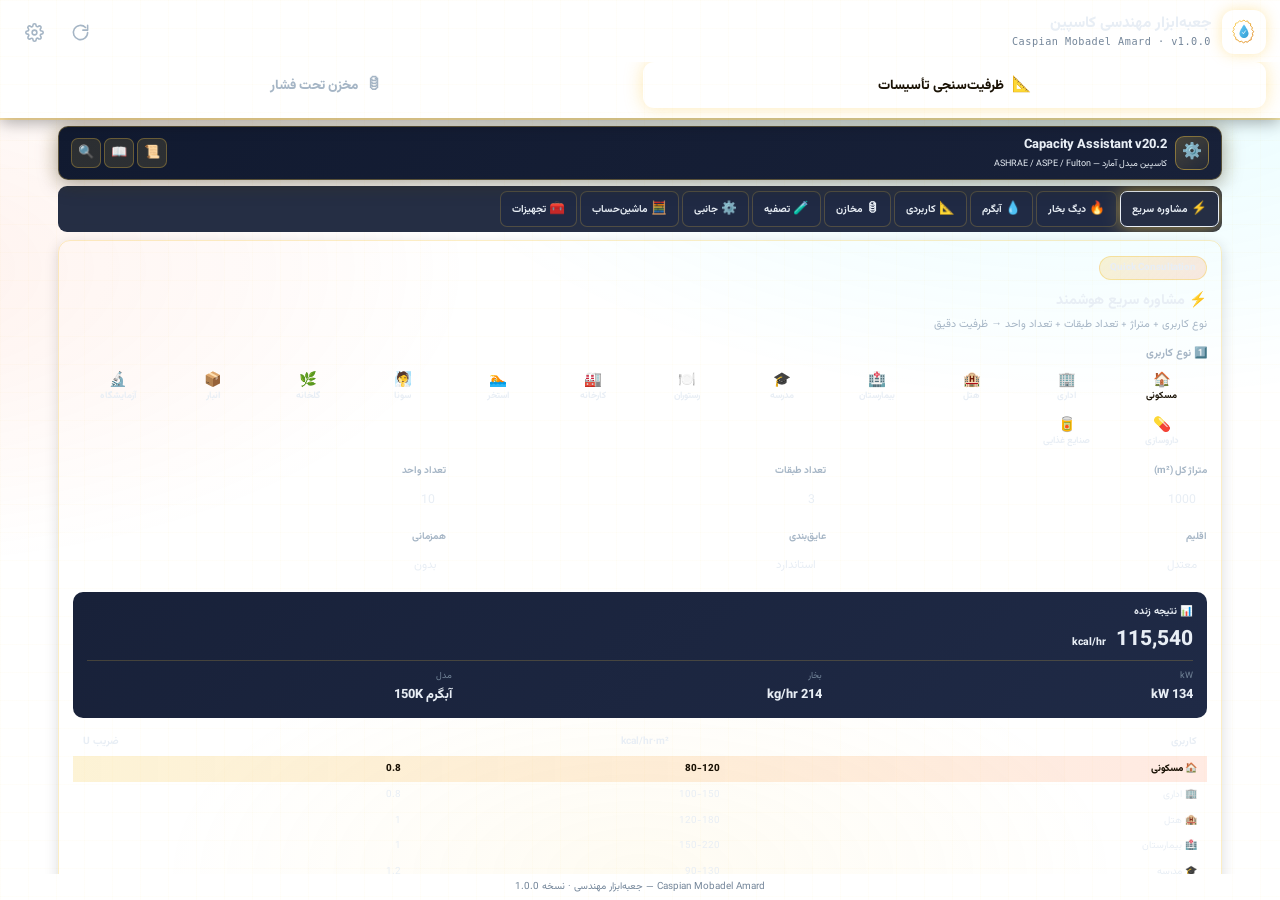
<file: index.html>
<!DOCTYPE html>
<html lang="fa" dir="rtl">
<head>
<meta charset="UTF-8">
<meta name="viewport" content="width=device-width, initial-scale=1.0, maximum-scale=1.0, user-scalable=no, viewport-fit=cover">
<meta name="theme-color" content="#1e2a3a">
<meta name="mobile-web-app-capable" content="yes">
<meta name="apple-mobile-web-app-capable" content="yes">
<meta name="apple-mobile-web-app-status-bar-style" content="black-translucent">
<meta name="apple-mobile-web-app-title" content="Caspian Toolbox">
<title>Caspian Engineering Toolbox — کاسپین مبدل آمارد</title>
<link rel="manifest" href="manifest.json">
<link rel="icon" type="image/png" href="icon-192.png">
<link rel="apple-touch-icon" href="icon-192.png">
<link rel="stylesheet" href="theme.css">
<link rel="stylesheet" href="lib/vazirmatn.css">
<style>
  *{box-sizing:border-box;margin:0;padding:0;-webkit-tap-highlight-color:transparent;}
  html,body{height:100%;}
  body{
    font-family:'Vazirmatn','Tahoma',sans-serif;font-size:var(--base-font);line-height:1.6;
    background:var(--bg-base);color:var(--text);overflow:hidden;
    background-image:linear-gradient(rgba(251,191,36,.025) 1px, transparent 1px),linear-gradient(90deg, rgba(251,191,36,.025) 1px, transparent 1px);
    background-size:28px 28px;
    display:flex;flex-direction:column;height:100vh;height:100dvh;
    transition:background .3s,color .3s;
  }

  /* ===== نوار بالا ===== */
  .topbar{
    flex:0 0 auto;position:relative;z-index:50;
    background:linear-gradient(180deg,var(--bg-surface),var(--bg-base));
    border-bottom:2px solid var(--border-strong);
    box-shadow:0 2px 0 var(--gold-glow),var(--shadow);
    padding-top:env(safe-area-inset-top);
  }
  .topbar::after{content:'';position:absolute;bottom:-2px;left:20px;right:20px;height:2px;
    background:linear-gradient(90deg,var(--gold),var(--cyan),var(--purple),var(--coral));border-radius:0 0 3px 3px;}
  .topbar-inner{display:flex;align-items:center;gap:12px;padding:10px 14px 8px;max-width:1600px;margin:0 auto;width:100%;}
  .brand{display:flex;align-items:center;gap:11px;flex:1;min-width:0;}
  .brand-mark{width:44px;height:44px;flex:0 0 44px;border-radius:12px;background:var(--bg-input);
    display:flex;align-items:center;justify-content:center;position:relative;overflow:hidden;border:2px solid var(--gold);
    box-shadow:0 0 14px var(--gold-glow);}
  .brand-mark svg{width:30px;height:30px;position:relative;z-index:2;}
  .brand-text{flex:1;min-width:0;}
  .brand-text h1{font-size:1.02em;font-weight:800;color:var(--text);white-space:nowrap;overflow:hidden;text-overflow:ellipsis;line-height:1.3;}
  .brand-text .sub{font-size:.68em;color:var(--text-dim);font-family:'JetBrains Mono',monospace;letter-spacing:.5px;direction:ltr;text-align:right;}
  .top-actions{display:flex;gap:6px;flex:0 0 auto;align-items:center;}
  .icon-btn{width:40px;height:40px;border-radius:10px;background:var(--bg-elevated);border:1px solid var(--border);
    color:var(--text-mid);cursor:pointer;display:flex;align-items:center;justify-content:center;transition:all .18s;}
  .icon-btn:hover{color:var(--gold);border-color:var(--gold);box-shadow:0 0 10px var(--gold-glow);}
  .icon-btn:active{transform:scale(.92);}
  .icon-btn svg{width:19px;height:19px;fill:none;stroke:currentColor;stroke-width:2;stroke-linecap:round;stroke-linejoin:round;}
  .icon-btn .dot{position:absolute;transform:translate(13px,-13px);width:9px;height:9px;border-radius:50%;background:var(--coral);border:2px solid var(--bg-surface);display:none;}
  .icon-btn.has-dot .dot{display:block;}

  /* ===== تب ماژول‌ها ===== */
  .module-tabs{display:flex;gap:6px;padding:0 14px 10px;overflow-x:auto;scrollbar-width:none;max-width:1600px;margin:0 auto;width:100%;}
  .module-tabs::-webkit-scrollbar{display:none;}
  .module-tab{flex:1;min-width:150px;display:flex;align-items:center;justify-content:center;gap:8px;
    padding:11px 12px;border-radius:11px;border:1.5px solid var(--border);background:var(--bg-elevated);
    color:var(--text-mid);font-family:inherit;font-size:.9em;font-weight:800;cursor:pointer;transition:all .2s;white-space:nowrap;}
  .module-tab .ic{font-size:1.15em;}
  .module-tab:hover{border-color:var(--border-strong);color:var(--text);}
  .module-tab.active{
    background:linear-gradient(135deg,var(--gold),var(--gold-dim));color:#1a1205;border-color:var(--gold);
    box-shadow:0 0 18px var(--gold-glow);}

  /* ===== بدنه / iframe ===== */
  .shell-main{flex:1 1 auto;position:relative;min-height:0;}
  .frame{position:absolute;inset:0;width:100%;height:100%;border:none;background:var(--bg-base);}
  .frame[hidden]{display:none;}

  /* ===== بنر به‌روزرسانی ===== */
  .update-banner{display:none;align-items:center;gap:10px;margin:10px 14px 0;padding:11px 14px;
    background:linear-gradient(135deg,rgba(56,189,248,.18),rgba(56,189,248,.04));
    border:1px solid var(--cyan);border-right:4px solid var(--cyan);border-radius:var(--radius);
    font-size:.85em;color:var(--text);}
  .update-banner.show{display:flex;}
  .update-banner .txt{flex:1;}
  .update-banner .txt strong{color:var(--cyan);}
  .update-banner button{background:linear-gradient(135deg,var(--cyan),var(--cyan-dim));color:#04121a;border:none;
    padding:7px 14px;border-radius:8px;font-family:inherit;font-weight:800;cursor:pointer;font-size:.85em;}

  /* ===== پنل تنظیمات ===== */
  .overlay{position:fixed;inset:0;background:rgba(0,0,0,.65);z-index:200;display:none;align-items:flex-end;backdrop-filter:blur(3px);}
  .overlay.show{display:flex;}
  .settings{width:100%;max-width:640px;margin:0 auto;background:var(--bg-surface);border:1px solid var(--border-strong);
    border-radius:20px 20px 0 0;padding:20px;padding-bottom:calc(20px + env(safe-area-inset-bottom));
    max-height:88vh;overflow-y:auto;box-shadow:0 -8px 40px rgba(0,0,0,.5);}
  .settings h2{display:flex;align-items:center;justify-content:space-between;color:var(--gold);font-size:1.05em;font-weight:800;margin-bottom:4px;}
  .settings .close{background:none;border:none;color:var(--text-dim);font-size:1.4em;cursor:pointer;line-height:1;}
  .settings .sub{color:var(--text-dim);font-size:.82em;margin-bottom:16px;}
  .set-group{margin-bottom:18px;}
  .set-group h3{font-size:.8em;color:var(--text-mid);font-weight:800;margin-bottom:9px;display:flex;align-items:center;gap:7px;text-transform:uppercase;letter-spacing:.4px;}
  .swatches{display:flex;flex-wrap:wrap;gap:8px;}
  .swatch{width:40px;height:40px;border-radius:11px;border:2px solid transparent;cursor:pointer;position:relative;transition:all .15s;}
  .swatch:hover{transform:scale(1.08);}
  .swatch.active{border-color:var(--text);box-shadow:0 0 0 2px var(--gold),0 0 16px var(--gold-glow);}
  .swatch.active::after{content:'✓';position:absolute;inset:0;display:flex;align-items:center;justify-content:center;color:#0a0a0a;font-weight:900;}
  .seg{display:flex;gap:6px;flex-wrap:wrap;}
  .seg-btn{flex:1;min-width:72px;padding:10px 8px;border-radius:9px;border:1.5px solid var(--border);background:var(--bg-elevated);
    color:var(--text-mid);font-family:inherit;font-size:.82em;font-weight:800;cursor:pointer;transition:all .15s;text-align:center;}
  .seg-btn.active{background:rgba(251,191,36,.13);border-color:var(--gold);color:var(--gold);}
  .color-input-row{display:flex;align-items:center;gap:10px;margin-top:10px;}
  .color-input-row input[type=color]{width:46px;height:38px;border:1.5px solid var(--border-strong);border-radius:9px;background:var(--bg-input);cursor:pointer;padding:2px;}
  .color-input-row input[type=text]{flex:1;background:var(--bg-input);border:1.5px solid var(--border);border-radius:9px;
    padding:9px 11px;color:var(--text);font-family:'JetBrains Mono',monospace;font-size:.9em;direction:ltr;text-align:left;outline:none;}
  .color-input-row input[type=text]:focus{border-color:var(--gold);box-shadow:0 0 0 2px var(--gold-glow);}
  .update-row{display:flex;flex-direction:column;gap:9px;}
  .update-row .field{display:flex;flex-direction:column;gap:5px;}
  .update-row label{font-size:.78em;color:var(--text-mid);font-weight:700;}
  .update-row input{background:var(--bg-input);border:1.5px solid var(--border);border-radius:9px;padding:10px 11px;
    color:var(--text);font-family:'JetBrains Mono',monospace;font-size:.85em;direction:ltr;text-align:left;outline:none;}
  .update-row input:focus{border-color:var(--cyan);box-shadow:0 0 0 2px var(--cyan-glow);}
  .btn{display:inline-flex;align-items:center;justify-content:center;gap:7px;width:100%;padding:12px 16px;border-radius:11px;
    border:none;font-family:inherit;font-size:.9em;font-weight:800;cursor:pointer;transition:all .18s;}
  .btn:active{transform:scale(.98);}
  .btn-gold{background:linear-gradient(135deg,var(--gold),var(--gold-dim));color:#1a1205;box-shadow:0 0 18px var(--gold-glow);}
  .btn-cyan{background:linear-gradient(135deg,rgba(56,189,248,.2),rgba(56,189,248,.06));color:var(--cyan);border:1.5px solid var(--cyan);}
  .btn-gray{background:var(--bg-elevated);color:var(--text-mid);border:1.5px solid var(--border);}
  .btn-row{display:flex;gap:8px;margin-top:10px;}
  .btn-row .btn{flex:1;}

  /* ===== Toast ===== */
  .toast{position:fixed;top:16px;left:50%;transform:translateX(-50%) translateY(-110px);background:var(--bg-elevated);color:var(--text);
    padding:12px 20px;border-radius:12px;border:1px solid var(--border-strong);box-shadow:var(--shadow-hover);z-index:300;
    font-size:.88em;font-weight:600;transition:transform .3s cubic-bezier(.4,0,.2,1);max-width:90vw;text-align:center;}
  .toast.show{transform:translateX(-50%) translateY(0);}
  .toast.ok{border-color:var(--mint);color:var(--mint);}
  .toast.err{border-color:var(--danger);color:var(--danger);}
  .toast.info{border-color:var(--cyan);color:var(--cyan);}

  .foot{flex:0 0 auto;text-align:center;font-size:.66em;color:var(--text-dim);padding:5px 10px calc(5px + env(safe-area-inset-bottom));}
</style>
</head>
<body>

<div class="topbar">
  <div class="topbar-inner">
    <div class="brand">
      <div class="brand-mark">
        <svg viewBox="0 0 100 100" fill="none" xmlns="http://www.w3.org/2000/svg">
          <path d="M50 10 L55 15 L62 13 L65 20 L72 22 L72 30 L78 35 L76 42 L82 48 L78 55 L80 62 L74 68 L74 76 L67 78 L62 84 L55 82 L48 86 L42 81 L35 83 L30 77 L23 75 L22 67 L16 62 L18 55 L12 48 L17 42 L15 35 L21 29 L22 21 L29 19 L35 13 L42 15 Z" stroke="url(#g1)" stroke-width="3"/>
          <path d="M50 25 C50 25 65 45 65 55 C65 63 58 70 50 70 C42 70 35 63 35 55 C35 45 50 25 50 25 Z" fill="url(#c1)" opacity=".8"/>
          <path d="M45 52 L48 56 L55 46" stroke="#fff" stroke-width="2.5" stroke-linecap="round"/>
          <defs>
            <linearGradient id="g1" x1="0" y1="0" x2="1" y2="1"><stop offset="0" stop-color="#fcd34d"/><stop offset="1" stop-color="#d97706"/></linearGradient>
            <linearGradient id="c1" x1="0" y1="0" x2="1" y2="1"><stop offset="0" stop-color="#38bdf8"/><stop offset="1" stop-color="#0284c7"/></linearGradient>
          </defs>
        </svg>
      </div>
      <div class="brand-text">
        <h1>جعبه‌ابزار مهندسی کاسپین</h1>
        <div class="sub">Caspian Mobadel Amard · v1.0.0</div>
      </div>
    </div>
    <div class="top-actions">
      <button class="icon-btn" id="installBtn" onclick="installApp()" title="نصب برنامه" style="display:none;">
        <svg viewBox="0 0 24 24"><path d="M12 3v12m0 0l-4-4m4 4l4-4M5 21h14"/></svg>
      </button>
      <button class="icon-btn" id="updateBtn" onclick="openSettings('update')" title="بروزرسانی" style="position:relative;">
        <svg viewBox="0 0 24 24"><path d="M21 12a9 9 0 1 1-2.64-6.36M21 3v6h-6"/></svg>
        <span class="dot" id="updateDot"></span>
      </button>
      <button class="icon-btn" id="settingsBtn" onclick="openSettings()" title="تنظیمات">
        <svg viewBox="0 0 24 24"><circle cx="12" cy="12" r="3"/><path d="M19.4 15a1.65 1.65 0 0 0 .33 1.82l.06.06a2 2 0 1 1-2.83 2.83l-.06-.06a1.65 1.65 0 0 0-1.82-.33 1.65 1.65 0 0 0-1 1.51V21a2 2 0 0 1-4 0v-.09A1.65 1.65 0 0 0 9 19.4a1.65 1.65 0 0 0-1.82.33l-.06.06a2 2 0 1 1-2.83-2.83l.06-.06a1.65 1.65 0 0 0 .33-1.82 1.65 1.65 0 0 0-1.51-1H3a2 2 0 0 1 0-4h.09A1.65 1.65 0 0 0 4.6 9a1.65 1.65 0 0 0-.33-1.82l-.06-.06a2 2 0 1 1 2.83-2.83l.06.06a1.65 1.65 0 0 0 1.82.33H9a1.65 1.65 0 0 0 1-1.51V3a2 2 0 0 1 4 0v.09a1.65 1.65 0 0 0 1 1.51 1.65 1.65 0 0 0 1.82-.33l.06-.06a2 2 0 1 1 2.83 2.83l-.06.06a1.65 1.65 0 0 0-.33 1.82V9a1.65 1.65 0 0 0 1.51 1H21a2 2 0 0 1 0 4h-.09a1.65 1.65 0 0 0-1.51 1z"/></svg>
      </button>
    </div>
  </div>
  <div class="module-tabs">
    <button class="module-tab active" id="tabCapacity" onclick="switchModule('capacity')">
      <span class="ic">📐</span> ظرفیت‌سنجی تأسیسات
    </button>
    <button class="module-tab" id="tabPressure" onclick="switchModule('pressure')">
      <span class="ic">🛢</span> مخزن تحت فشار
    </button>
  </div>
  <div class="update-banner" id="updateBanner">
    <span class="txt"><strong>نسخهٔ جدید آماده است!</strong> برای دریافت آخرین تغییرات برنامه را بارگذاری مجدد کنید.</span>
    <button onclick="applyUpdate()">بارگذاری مجدد</button>
  </div>
</div>

<main class="shell-main">
  <iframe class="frame" id="frameCapacity" title="ظرفیت‌سنجی" loading="lazy" src="capacity.html"></iframe>
  <iframe class="frame" id="framePressure" title="مخزن تحت فشار" hidden></iframe>
</main>

<div class="foot">Caspian Mobadel Amard — جعبه‌ابزار مهندسی · نسخه 1.0.0</div>

<!-- ===== تنظیمات ===== -->
<div class="overlay" id="overlay" onclick="if(event.target===this)closeSettings()">
  <div class="settings">
    <h2>تنظیمات برنامه <button class="close" onclick="closeSettings()">✕</button></h2>
    <p class="sub">تم، رنگ تاکیدی، پس‌زمینه و فونت را شخصی‌سازی کنید. تنظیمات به‌صورت خودکار ذخیره و به هر دو ماژول اعمال می‌شود.</p>

    <div class="set-group">
      <h3>🌓 حالت نمایش</h3>
      <div class="seg">
        <button class="seg-btn" data-theme="dark" onclick="setTheme('dark')">تیره</button>
        <button class="seg-btn" data-theme="light" onclick="setTheme('light')">روشن</button>
      </div>
    </div>

    <div class="set-group">
      <h3>🎨 رنگ تاکیدی</h3>
      <div class="swatches" id="accentSwatches"></div>
      <div class="color-input-row">
        <input type="color" id="accentColor" value="#fbbf24" oninput="setAccent(this.value,false)" onchange="setAccent(this.value,true)">
        <input type="text" id="accentHex" value="#fbbf24" spellcheck="false" onchange="setAccent(this.value,true)">
      </div>
    </div>

    <div class="set-group">
      <h3>🖼 پس‌زمینه</h3>
      <div class="swatches" id="bgSwatches"></div>
      <div class="color-input-row">
        <input type="color" id="bgColor" value="#1e2a3a" oninput="setBg(this.value,false)" onchange="setBg(this.value,true)">
        <input type="text" id="bgHex" value="#1e2a3a" spellcheck="false" onchange="setBg(this.value,true)">
      </div>
      <p style="font-size:.72em;color:var(--text-dim);margin-top:8px;">در حالت روشن، پس‌زمینهٔ روشن ثابت استفاده می‌شود.</p>
    </div>

    <div class="set-group">
      <h3>🔠 اندازه فونت</h3>
      <div class="seg">
        <button class="seg-btn" data-font="small" onclick="setFont('small')">کوچک</button>
        <button class="seg-btn" data-font="medium" onclick="setFont('medium')">متوسط</button>
        <button class="seg-btn" data-font="large" onclick="setFont('large')">بزرگ</button>
        <button class="seg-btn" data-font="xlarge" onclick="setFont('xlarge')">خیلی بزرگ</button>
      </div>
    </div>

    <div class="set-group">
      <h3>🔤 فونت برنامه</h3>
      <select id="fontFamilySelect" onchange="setFontFamily(this.value)" style="width:100%;padding:11px;background:var(--bg-input);border:1.5px solid var(--border);border-radius:9px;color:var(--text);font-family:inherit;font-size:.9em;outline:none;"></select>
      <p style="font-size:.72em;color:var(--text-dim);margin-top:8px;">۵۰+ فونت. «Vazirmatn» محلی و آفلاین است؛ بقیه از Google Fonts لود میشوند (آنلاین) و در نبود اینترنت به Vazirmatn برمیگردند.</p>
    </div>

    <div class="set-group">
      <h3>📏 واحدها</h3>
      <div class="seg">
        <button class="seg-btn" data-unit="metric" onclick="setUnits('metric')">متریک</button>
        <button class="seg-btn" data-unit="imperial" onclick="setUnits('imperial')">امپریال</button>
      </div>
      <p style="font-size:.72em;color:var(--text-dim);margin-top:8px;">بر نمایش نتایج تب «تجهیزات» اثر می‌گذارد.</p>
    </div>

    <div class="set-group" id="updateGroup">
      <h3>🔄 بروزرسانی</h3>
      <div class="update-row">
        <div class="field">
          <label>آدرس فایل version.json (برای بروزرسانی APK)</label>
          <input type="text" id="updateUrl" spellcheck="false" placeholder="https://YOUR-SERVER/version.json">
        </div>
        <div class="btn-row">
          <button class="btn btn-cyan" onclick="checkUpdate()">🔍 بررسی بروزرسانی</button>
          <button class="btn btn-gray" onclick="reloadApp()">↺ بارگذاری مجدد</button>
        </div>
        <p id="updateStatus" style="font-size:.74em;color:var(--text-dim);"></p>
      </div>
    </div>

    <div class="set-group">
      <h3>💾 پشتیبان‌گیری و بازیابی</h3>
      <div class="update-row">
        <div class="btn-row">
          <button class="btn btn-gold" onclick="backupData()">⬇️ خروجی پشتیبان (JSON)</button>
          <button class="btn btn-gray" onclick="document.getElementById('restoreFile').click()">📂 بازیابی</button>
        </div>
        <input type="file" id="restoreFile" accept="application/json,.json" style="display:none" onchange="restoreData(this)">
        <p style="font-size:.74em;color:var(--text-dim);">همهٔ داده‌ها (محاسبات، تاریخچه، قیمت‌ها و تنظیمات) را در یک فایل ذخیره/بازیابی می‌کند — برای مواقعی که iOS حافظه را پاک می‌کند.</p>
      </div>
    </div>
  </div>
</div>

<div class="toast" id="toast"></div>

<script src="bridge.js"></script>
<script>
const APP_VERSION = '1.0.0';
const APP_VERSION_CODE = 1;

/* ===== ماژول‌ها ===== */
const MODULES = { capacity: 'frameCapacity', pressure: 'framePressure' };
const MODULE_SRCS = { capacity: 'capacity.html', pressure: 'pressure.html' };
let currentModule = 'capacity';

function switchModule(name) {
  currentModule = name;
  document.getElementById('tabCapacity').classList.toggle('active', name === 'capacity');
  document.getElementById('tabPressure').classList.toggle('active', name === 'pressure');
  const frame = document.getElementById(MODULES[name]);
  frame.hidden = false;
  if (!frame.dataset.loaded) { frame.src = MODULE_SRCS[name]; frame.dataset.loaded = '1'; }
  // مخفی کردن دیگری
  Object.keys(MODULES).forEach(k => {
    if (k !== name) document.getElementById(MODULES[k]).hidden = true;
  });
  broadcastTheme();
}

/* ===== پخش تم به iframeها (پشتیبان برای file:// / WebView) ===== */
function broadcastTheme() {
  const msg = {
    __caspianTheme: true,
    theme: localStorage.getItem('caspian_theme') || 'dark',
    accent: localStorage.getItem('caspian_accent') || '#fbbf24',
    bg: localStorage.getItem('caspian_bg') || '#1e2a3a',
    font: localStorage.getItem('caspian_font') || 'medium',
    fontFamily: localStorage.getItem('caspian_font_family') || 'Vazirmatn'
  };
  Object.keys(MODULES).forEach(k => {
    const f = document.getElementById(MODULES[k]);
    try { if (f && f.contentWindow) f.contentWindow.postMessage(msg, '*'); } catch (e) {}
  });
}

/* ===== تنظیمات ===== */
const ACCENT_SWATCHES = ['#fbbf24','#38bdf8','#a78bfa','#fb7185','#4ade80','#fcd34d','#f87171','#60a5fa'];
const BG_SWATCHES = ['#1e2a3a','#0a0f1a','#0c1f3a','#0c2b22','#1a1435','#2b1216','#16202e','#22201a'];
const FONT_OPTIONS = [
  ['Vazirmatn','Vazirmatn (پیش‌فرض)'],['Estedad','Estedad'],['Noto Naskh Arabic','Noto Naskh Arabic'],
  ['Noto Kufi Arabic','Noto Kufi Arabic'],['Noto Sans Arabic','Noto Sans Arabic'],['Cairo','Cairo'],
  ['Tajawal','Tajawal'],['Amiri','Amiri'],['Amiri Quran','Amiri Quran'],['Scheherazade New','Scheherazade New'],
  ['Scheherazade','Scheherazade'],['Lateef','Lateef'],['Reem Kufi','Reem Kufi'],['Reem Kufi Fun','Reem Kufi Fun'],
  ['Reem Kufi Ink','Reem Kufi Ink'],['Almarai','Almarai'],['Harmattan','Harmattan'],['Jomhuria','Jomhuria'],
  ['Katibeh','Katibeh'],['Lalezar','Lalezar'],['Markazi Text','Markazi Text'],['Mada','Mada'],
  ['Changa','Changa'],['El Messiri','El Messiri'],['Gulzar','Gulzar'],['IBM Plex Sans Arabic','IBM Plex Sans Arabic'],
  ['Kufam','Kufam'],['Aref Ruqaa','Aref Ruqaa'],['Aref Ruqaa Ink','Aref Ruqaa Ink'],['Rakkas','Rakkas'],
  ['Baloo Bhaijaan 2','Baloo Bhaijaan 2'],['Ruwudu','Ruwudu'],['Mirza','Mirza'],['Readex Pro','Readex Pro'],
  ['Alef','Alef'],['Alkatra','Alkatra'],['Alexandria','Alexandria'],['Marhey','Marhey'],['Blaka','Blaka'],
  ['Cairo Play','Cairo Play'],['Noto Nastaliq Urdu','Noto Nastaliq Urdu'],['Zain','Zain'],
  ['Rubik','Rubik (لاتین)'],['Nunito','Nunito (لاتین)'],['Inter','Inter (لاتین)'],['Poppins','Poppins (لاتین)'],
  ['Montserrat','Montserrat (لاتین)'],['Lato','Lato (لاتین)'],['Open Sans','Open Sans (لاتین)'],['Raleway','Raleway (لاتین)'],['Oswald','Oswald (لاتین)']
];

function buildSwatches() {
  const acc = document.getElementById('accentSwatches');
  ACCENT_SWATCHES.forEach(c => {
    const b = document.createElement('button');
    b.className = 'swatch'; b.style.background = c; b.title = c;
    b.onclick = () => setAccent(c, true);
    acc.appendChild(b);
  });
  const bg = document.getElementById('bgSwatches');
  BG_SWATCHES.forEach(c => {
    const b = document.createElement('button');
    b.className = 'swatch'; b.style.background = c; b.title = c;
    b.style.boxShadow = 'inset 0 0 0 1px rgba(255,255,255,.12)';
    b.onclick = () => setBg(c, true);
    bg.appendChild(b);
  });
}

function setTheme(t) {
  CaspianTheme.set('theme', t);
  syncSettingsUI(); broadcastTheme(); toast('تم ' + (t === 'dark' ? 'تیره' : 'روشن') + ' اعمال شد', 'ok');
}
function setAccent(hex, applyNow) {
  const h = normalizeHex(hex); if (!h) { toast('رنگ نامعتبر است', 'err'); return; }
  if (!applyNow) { document.getElementById('accentHex').value = h; return; }
  CaspianTheme.set('accent', h);
  syncSettingsUI(); broadcastTheme(); toast('رنگ تاکیدی اعمال شد', 'ok');
}
function setBg(hex, applyNow) {
  const h = normalizeHex(hex); if (!h) { toast('رنگ نامعتبر است', 'err'); return; }
  if (!applyNow) { document.getElementById('bgHex').value = h; return; }
  CaspianTheme.set('bg', h);
  syncSettingsUI(); broadcastTheme(); toast('پس‌زمینه اعمال شد', 'ok');
}
function setFont(f) {
  CaspianTheme.set('font', f);
  syncSettingsUI(); broadcastTheme(); toast('اندازه فونت اعمال شد', 'ok');
}
function setUnits(u) {
  localStorage.setItem('caspian_units', u);
  syncSettingsUI(); broadcastTheme(); toast('واحدها: ' + (u === 'metric' ? 'متریک' : 'امپریال'), 'ok');
}
function setFontFamily(f) {
  CaspianTheme.set('fontFamily', f);
  syncSettingsUI(); broadcastTheme(); toast('فونت: ' + f, 'ok');
}
function buildFontOptions() {
  const sel = document.getElementById('fontFamilySelect');
  if (!sel) return;
  sel.innerHTML = FONT_OPTIONS.map(o => '<option value="' + o[0] + '">' + o[1] + '</option>').join('');
}
function normalizeHex(h) {
  h = String(h || '').trim().replace('#', '');
  if (h.length === 3) h = h.split('').map(c => c + c).join('');
  return /^[0-9a-fA-F]{6}$/.test(h) ? '#' + h.toLowerCase() : null;
}

function syncSettingsUI() {
  const t = localStorage.getItem('caspian_theme') || 'dark';
  const a = (localStorage.getItem('caspian_accent') || '#fbbf24').toLowerCase();
  const b = (localStorage.getItem('caspian_bg') || '#1e2a3a').toLowerCase();
  const f = localStorage.getItem('caspian_font') || 'medium';
  document.querySelectorAll('.seg-btn[data-theme]').forEach(x => x.classList.toggle('active', x.dataset.theme === t));
  document.querySelectorAll('.seg-btn[data-font]').forEach(x => x.classList.toggle('active', x.dataset.font === f));
  const un = localStorage.getItem('caspian_units') || 'metric';
  document.querySelectorAll('.seg-btn[data-unit]').forEach(x => x.classList.toggle('active', x.dataset.unit === un));
  const ff = localStorage.getItem('caspian_font_family') || 'Vazirmatn';
  const fs = document.getElementById('fontFamilySelect');
  if (fs) fs.value = ff;
  document.querySelectorAll('#accentSwatches .swatch').forEach(x => x.classList.toggle('active', x.style.background.toLowerCase() === a));
  document.querySelectorAll('#bgSwatches .swatch').forEach(x => x.classList.toggle('active', x.style.background.toLowerCase() === b));
  document.getElementById('accentColor').value = a;
  document.getElementById('accentHex').value = a;
  document.getElementById('bgColor').value = b;
  document.getElementById('bgHex').value = b;
  document.getElementById('updateUrl').value = localStorage.getItem('caspian_update_url') || '';
  // همگام‌سازی theme-color
  const meta = document.querySelector('meta[name="theme-color"]');
  if (meta) meta.content = t === 'light' ? '#f0f4f8' : b;
}

/* ===== پنل تنظیمات ===== */
function openSettings(focus) {
  syncSettingsUI();
  document.getElementById('overlay').classList.add('show');
  if (focus === 'update') {
    const g = document.getElementById('updateGroup');
    if (g) g.scrollIntoView({ behavior: 'smooth', block: 'center' });
  }
}
function closeSettings() { document.getElementById('overlay').classList.remove('show'); }

/* ===== Toast ===== */
let toastTimer;
function toast(msg, kind) {
  const t = document.getElementById('toast');
  t.textContent = msg; t.className = 'toast show ' + (kind || '');
  clearTimeout(toastTimer);
  toastTimer = setTimeout(() => t.classList.remove('show'), 2400);
}

/* ===== بروزرسانی ===== */
function reloadApp() { location.reload(); }
function applyUpdate() {
  if (navigator.serviceWorker) {
    navigator.serviceWorker.getRegistration().then(reg => { if (reg && reg.waiting) reg.waiting.postMessage('SKIP_WAITING'); });
  }
  setTimeout(() => location.reload(), 400);
}

function checkUpdate() {
  const urlInput = document.getElementById('updateUrl');
  const url = urlInput.value.trim();
  if (url) localStorage.setItem('caspian_update_url', url);
  const target = url || 'version.json';
  const status = document.getElementById('updateStatus');
  status.textContent = 'در حال بررسی…';
  fetch(target, { cache: 'no-store' })
    .then(r => r.json())
    .then(data => {
      const remote = data.versionCode || 0;
      if (remote > APP_VERSION_CODE) {
        status.innerHTML = 'نسخهٔ جدید ' + (data.version || remote) + ' موجود است.';
        if (data.apk_url) {
          toast('نسخهٔ جدید پیدا شد — در حال دریافت فایل نصبی', 'info');
          window.open(data.apk_url, '_blank');
        } else {
          toast('نسخهٔ جدید موجود است: ' + (data.notes || ''), 'info');
        }
      } else {
        status.textContent = 'برنامه به‌روز است (نسخه ' + APP_VERSION + ').';
        toast('برنامه به‌روز است', 'ok');
      }
    })
    .catch(() => {
      status.textContent = 'خطا در بررسی بروزرسانی — آدرس version.json را بررسی کنید.';
      toast('بررسی بروزرسانی ناموفق بود', 'err');
    });
}

/* ===== نصب برنامه (PWA) ===== */
let deferredPrompt = null;
window.addEventListener('beforeinstallprompt', (e) => {
  e.preventDefault();
  deferredPrompt = e;
  const btn = document.getElementById('installBtn');
  if (btn) btn.style.display = 'flex';
});
function installApp() {
  const btn = document.getElementById('installBtn');
  if (deferredPrompt) {
    deferredPrompt.prompt();
    deferredPrompt.userChoice.then(() => { deferredPrompt = null; if (btn) btn.style.display = 'none'; });
  } else {
    toast('نصب: اندروید/دسکتاپ → منوی مرورگر «Add to Home Screen» · آیفون → Safari → Share → Add to Home Screen', 'info');
  }
}

/* ===== Service Worker ===== */
if ('serviceWorker' in navigator) {
  window.addEventListener('load', () => {
    navigator.serviceWorker.register('sw.js').catch(() => {});
    let refreshing = false;
    navigator.serviceWorker.addEventListener('controllerchange', () => {
      if (refreshing) return; refreshing = true; location.reload();
    });
  });
}

/* ===== پشتیبان‌گیری ===== */
function backupData() {
  const data = {};
  for (let i = 0; i < localStorage.length; i++) { const k = localStorage.key(i); try { data[k] = localStorage.getItem(k); } catch(e){} }
  const blob = new Blob([JSON.stringify(data, null, 2)], { type: 'application/json' });
  const a = document.createElement('a');
  a.href = URL.createObjectURL(blob);
  a.download = 'caspian-backup-' + new Date().toISOString().slice(0, 10) + '.json';
  a.click();
  toast('فایل پشتیبان دانلود شد', 'ok');
}
function restoreData(input) {
  const f = input.files[0]; if (!f) return;
  const r = new FileReader();
  r.onload = () => {
    try {
      const data = JSON.parse(r.result);
      let n = 0;
      for (const k in data) { try { localStorage.setItem(k, data[k]); n++; } catch(e){} }
      toast('بازیابی شد (' + n + ' مورد) — بارگذاری مجدد...', 'ok');
      setTimeout(() => location.reload(), 1200);
    } catch (e) { toast('فایل نامعتبر است', 'err'); }
  };
  r.readAsText(f);
  input.value = '';
}

/* ===== init ===== */
buildSwatches();
buildFontOptions();
syncSettingsUI();
document.getElementById('frameCapacity').dataset.loaded = '1';
CaspianTheme.apply();
</script>
</body>
</html>
</file>
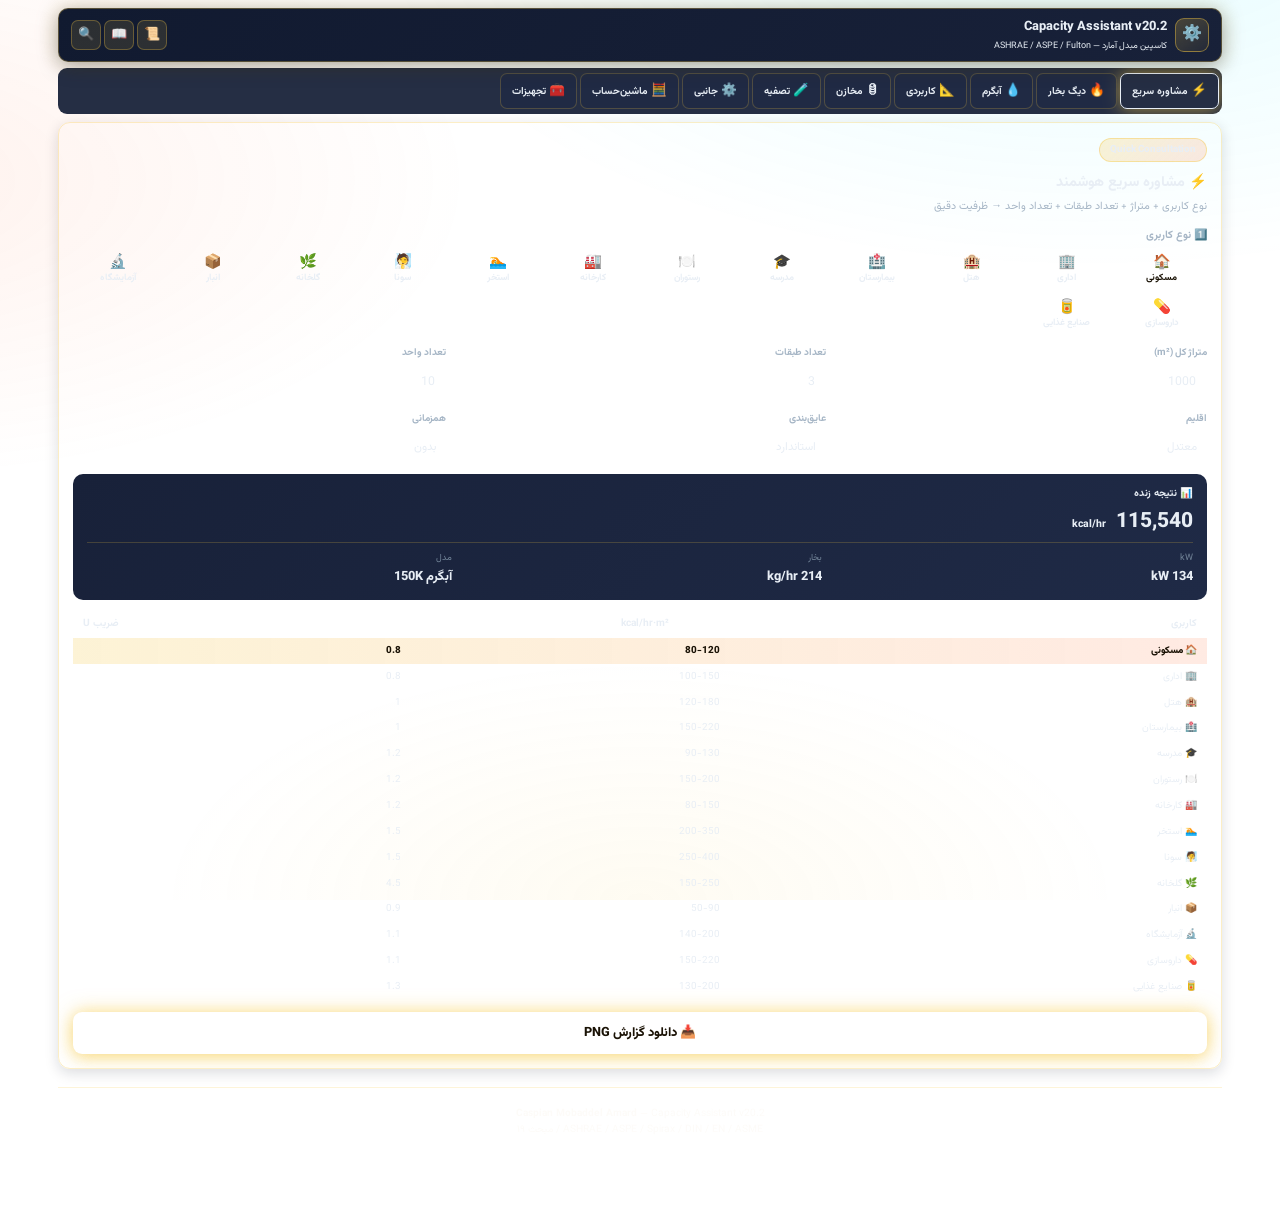
<file: capacity.html>
<!doctype html>
<html lang="fa" dir="rtl">
<head>
<meta charset="UTF-8" />
<meta name="viewport" content="width=device-width, initial-scale=1, viewport-fit=cover" />
<meta name="theme-color" content="#182139" />
<meta name="mobile-web-app-capable" content="yes" />
<meta name="apple-mobile-web-app-capable" content="yes" />
<title>ظرفیت‌سنجی تأسیسات — کاسپین مبدل آمارد</title>
<link rel="manifest" href="./manifest.json" />
<link rel="icon" href="./icon-192.png" />
<link href="lib/vazirmatn.css" rel="stylesheet" />
<script src="lib/html2canvas.min.js"></script>
<script src="catalog.js"></script>
<style>
/* ============================================================
   CAPACITY ASSISTANT — BASE STYLES
   ============================================================ */
:root{--navy:#182139;--navy-2:#1F2A46;--navy-3:#2A3758;--cream:#FBF8F3;--cream-2:#F5EFE3;--cream-3:#EFE6D3;--gold:#F5C842;--gold-2:#FFD966;--gold-3:#8B6F35;--terra:#FF6B35;--terra-2:#FF8A5C;--forest:#00D68F;--text:#2D2A26;--text-soft:#7A6F5F;--text-mute:#A89B85;--warn:#FF6B35;--danger:#FF3D8E;--radius:12px;--radius-sm:8px;--shadow-sm:0 2px 4px rgba(15,23,41,.08);--shadow-md:0 4px 14px rgba(15,23,41,.15);--shadow-lg:0 12px 32px rgba(15,23,41,.25);--neon-glow:0 0 20px rgba(245,200,66,.55),0 0 40px rgba(245,200,66,.28);}
*{box-sizing:border-box;margin:0;padding:0;}
html,body{font-family:'Vazirmatn',Tahoma,sans-serif;background:var(--navy);color:var(--text);-webkit-font-smoothing:antialiased;line-height:1.6;min-height:100vh;}
body::before{content:"";position:fixed;inset:0;background:radial-gradient(1200px 600px at 85% -10%,rgba(0,229,255,.10),transparent 60%),radial-gradient(1000px 500px at -10% 20%,rgba(255,107,53,.09),transparent 60%),radial-gradient(800px 400px at 50% 100%,rgba(245,200,66,.07),transparent 60%);pointer-events:none;z-index:0;}
.app{max-width:1180px;margin:0 auto;position:relative;z-index:1;padding:8px 8px 60px;}
.compact-header{position:sticky;top:0;z-index:100;background:linear-gradient(135deg,#111A30,#182139);border:1px solid rgba(245,200,66,.30);border-radius:10px;padding:8px 12px;margin-bottom:6px;display:flex;align-items:center;gap:8px;box-shadow:0 4px 20px rgba(0,0,0,.35),0 0 25px rgba(245,200,66,.18);}
.compact-header .logo-mini{width:34px;height:34px;flex:0 0 34px;border-radius:9px;background:linear-gradient(145deg,rgba(245,200,66,.22),rgba(245,200,66,.05));border:1px solid rgba(245,200,66,.45);display:flex;align-items:center;justify-content:center;font-size:16px;}
.compact-header .title-block{flex:1;min-width:0;}
.compact-header .t{font-size:.86rem;font-weight:800;color:var(--cream);white-space:nowrap;overflow:hidden;text-overflow:ellipsis;}
.compact-header .s{font-size:.6rem;color:var(--gold-2);white-space:nowrap;overflow:hidden;text-overflow:ellipsis;margin-top:1px;}
.compact-header .tools{display:flex;gap:3px;flex-shrink:0;}
.compact-header .tools button{width:30px;height:30px;border-radius:7px;background:rgba(245,200,66,.12);border:1px solid rgba(245,200,66,.30);color:var(--gold-2);cursor:pointer;font-size:13px;display:flex;align-items:center;justify-content:center;transition:all .25s;font-family:inherit;}
.compact-header .tools button:hover{background:rgba(245,200,66,.28);transform:scale(1.08);}
.compact-tabs{position:sticky;top:52px;z-index:99;display:flex;gap:3px;overflow-x:auto;padding:5px 3px;margin-bottom:8px;background:rgba(24,33,57,.94);backdrop-filter:blur(8px);border-radius:9px;scrollbar-width:none;}
.compact-tabs::-webkit-scrollbar{display:none;}
.compact-tabs button{padding:7px 11px;border:1px solid rgba(245,200,66,.22);background:rgba(31,42,70,.65);border-radius:7px;font-family:inherit;font-size:.68rem;font-weight:700;color:var(--cream-2);cursor:pointer;white-space:nowrap;transition:all .25s;display:flex;align-items:center;gap:3px;}
.compact-tabs button .ic{font-size:.85rem;}
.compact-tabs button.active{background:linear-gradient(135deg,var(--gold),var(--gold-2));color:var(--navy);border-color:var(--gold);box-shadow:0 0 18px rgba(245,200,66,.65);}
.compact-tabs button:hover:not(.active){border-color:rgba(245,200,66,.5);color:var(--gold-2);}
@media(max-width:520px){.compact-tabs button{padding:6px 9px;font-size:.64rem;}.compact-tabs button .lbl{display:none;}.compact-tabs button .ic{font-size:1rem;}}
.card{background:var(--cream);border:1px solid rgba(245,200,66,.30);border-radius:var(--radius);padding:14px;margin-bottom:12px;box-shadow:var(--shadow-md);position:relative;overflow:hidden;}
.card h2{font-size:.95rem;font-weight:800;color:var(--navy);margin-bottom:4px;padding-left:38px;}
.card .hint{font-size:.72rem;color:var(--text-soft);margin-bottom:12px;line-height:1.5;}
.card-reset{position:absolute;top:10px;left:10px;width:28px;height:28px;border-radius:50%;background:rgba(255,107,53,.12);border:1.5px solid rgba(255,107,53,.40);color:var(--terra);cursor:pointer;font-size:13px;display:flex;align-items:center;justify-content:center;transition:all .3s;z-index:5;font-family:inherit;}
.card-reset:hover{background:var(--terra);color:#FFF;transform:rotate(-180deg);}
.badge{display:inline-flex;align-items:center;gap:5px;background:linear-gradient(135deg,rgba(245,200,66,.22),rgba(255,107,53,.15));color:var(--gold-3);font-size:.66rem;font-weight:800;padding:3px 10px;border-radius:99px;border:1px solid rgba(245,200,66,.40);margin-bottom:10px;}
.sf-compact{display:flex;align-items:center;gap:6px;background:linear-gradient(135deg,rgba(245,200,66,.10),rgba(245,200,66,.04));border:1.5px solid rgba(245,200,66,.48);border-radius:9px;padding:6px 10px;margin-bottom:12px;flex-wrap:wrap;}
.sf-compact .sf-lbl{font-size:.68rem;font-weight:800;color:var(--gold-3);white-space:nowrap;}
.sf-chips{display:flex;gap:3px;flex:1;flex-wrap:wrap;}
.sf-chip{padding:4px 9px;border:1.5px solid rgba(245,200,66,.35);background:#FFF;border-radius:99px;font-size:.68rem;font-weight:700;color:var(--text-soft);cursor:pointer;transition:all .25s;font-family:inherit;}
.sf-chip.active{background:linear-gradient(135deg,var(--gold),var(--gold-2));color:var(--navy);border-color:var(--gold);}
.sf-manual{display:flex;align-items:center;gap:2px;padding:0 5px;background:#FFF;border:1.5px solid rgba(245,200,66,.35);border-radius:99px;height:26px;}
.sf-manual input{width:46px;padding:3px 5px;border:none;background:transparent;font-family:inherit;font-size:.72rem;font-weight:800;color:var(--navy);text-align:center;}
.sf-manual .sf-u{font-size:.62rem;color:var(--text-mute);padding-left:3px;}
.field{margin-bottom:10px;position:relative;}
.field label{display:block;font-size:.72rem;font-weight:700;color:var(--navy);margin-bottom:4px;}
.field .unit{color:var(--text-mute);font-weight:500;font-size:.64rem;margin-right:3px;}
.card input:not([type=checkbox]),.card select{width:100%;padding:9px 11px;border:1.5px solid var(--cream-3);border-radius:var(--radius-sm);font-family:inherit;font-size:.82rem;background:#FFFFFF;color:var(--text);transition:all .25s;appearance:none;}
.card input:focus,.card select:focus{outline:none;border-color:#00E5FF;box-shadow:0 0 0 3px rgba(0,229,255,.15);}
.card input[type=checkbox]{width:auto;accent-color:var(--gold-3);}
.row{display:grid;grid-template-columns:1fr 1fr;gap:10px;}
.row3{display:grid;grid-template-columns:1fr 1fr 1fr;gap:10px;}
.row4{display:grid;grid-template-columns:1fr 1fr 1fr 1fr;gap:8px;}
@media(max-width:640px){.row3,.row4{grid-template-columns:1fr 1fr;}}
@media(max-width:400px){.row3,.row4{grid-template-columns:1fr;}}
.cs-wrap{position:relative;width:100%;}
.cs-trigger{width:100%;padding:9px 11px;padding-left:36px;border:1.5px solid var(--cream-3);border-radius:var(--radius-sm);font-family:inherit;font-size:.82rem;background:#FFF;color:var(--text);cursor:pointer;transition:all .25s;display:flex;align-items:center;justify-content:space-between;user-select:none;position:relative;min-height:38px;}
.cs-trigger .cs-label{flex:1;text-align:right;overflow:hidden;text-overflow:ellipsis;white-space:nowrap;}
.cs-trigger .cs-icon{position:absolute;left:11px;top:50%;transform:translateY(-50%);width:16px;height:16px;display:flex;align-items:center;justify-content:center;transition:transform .3s;color:var(--gold-3);}
.cs-trigger.open .cs-icon{transform:translateY(-50%) rotate(180deg);}
.cs-trigger .cs-icon svg{width:10px;height:10px;}
.cs-menu{position:absolute;top:calc(100% + 5px);right:0;left:0;background:linear-gradient(180deg,#FBF8F3,#F5EFE3);border:1.5px solid rgba(245,200,66,.5);border-radius:var(--radius-sm);box-shadow:0 20px 50px rgba(15,23,41,.30);max-height:260px;overflow-y:auto;z-index:1000;opacity:0;visibility:hidden;transform:translateY(-8px);transition:all .22s;padding:5px;}
.cs-menu.open{opacity:1;visibility:visible;transform:translateY(0);}
.cs-menu::-webkit-scrollbar{width:5px;}
.cs-menu::-webkit-scrollbar-thumb{background:linear-gradient(180deg,var(--gold),var(--gold-2));border-radius:3px;}
.cs-opt{padding:9px 11px;border-radius:6px;cursor:pointer;font-size:.8rem;color:var(--text);transition:all .2s;display:flex;align-items:center;justify-content:space-between;gap:6px;margin-bottom:1px;}
.cs-opt:hover{color:var(--navy);transform:translateX(-3px);background:linear-gradient(90deg,rgba(245,200,66,.18),rgba(255,107,53,.10));}
.cs-opt .cs-check{color:var(--terra);font-weight:800;opacity:0;transform:scale(.5);transition:all .25s;}
.cs-opt.selected{background:linear-gradient(135deg,rgba(245,200,66,.32),rgba(255,107,53,.22));color:var(--navy);font-weight:700;border:1px solid rgba(245,200,66,.55);}
.cs-opt.selected .cs-check{opacity:1;transform:scale(1);}
.qc-selector{display:grid;grid-template-columns:repeat(auto-fill,minmax(88px,1fr));gap:4px;margin-bottom:10px;}
.qc-chip{padding:6px 4px;border:1.5px solid var(--cream-3);background:#FFF;border-radius:7px;font-family:inherit;font-size:.62rem;font-weight:700;color:var(--text-soft);cursor:pointer;transition:all .25s;text-align:center;display:flex;flex-direction:column;align-items:center;gap:1px;line-height:1.2;}
.qc-chip .ic{font-size:.95rem;}
.qc-chip.active{background:linear-gradient(135deg,var(--gold),var(--gold-2));color:var(--navy);border-color:var(--gold);}
.qc-input-row{display:grid;grid-template-columns:1fr 1fr 1fr;gap:8px;margin:10px 0;}
.qc-input-row .field{margin-bottom:0;}
.qc-input-row label{font-size:.66rem;font-weight:700;color:var(--navy);margin-bottom:3px;display:block;}
.qc-input-row input,.qc-input-row select{width:100%;padding:8px 10px;border:1.5px solid var(--cream-3);border-radius:7px;font-family:inherit;font-size:.78rem;background:#FFF;}
@media(max-width:520px){.qc-input-row{grid-template-columns:1fr 1fr;}}
.qc-live{background:linear-gradient(135deg,#182139,#1F2A46);border-radius:10px;padding:12px 14px;margin-top:10px;color:var(--cream);position:relative;overflow:hidden;}
.qc-live-title{font-size:.68rem;color:var(--gold-2);font-weight:700;margin-bottom:6px;}
.qc-live-main{font-size:1.4rem;font-weight:800;color:var(--cream);font-variant-numeric:tabular-nums;line-height:1.2;}
.qc-live-main small{font-size:.7rem;color:var(--gold-2);margin-right:5px;}
.qc-live-row{display:grid;grid-template-columns:1fr 1fr 1fr;gap:6px;margin-top:8px;padding-top:8px;border-top:1px solid rgba(245,200,66,.20);}
.qc-live-item .k{font-size:.6rem;color:var(--text-mute);margin-bottom:2px;}
.qc-live-item .v{font-size:.85rem;font-weight:800;color:var(--gold-2);font-variant-numeric:tabular-nums;}
.qc-ref{margin-top:10px;background:#FFF;border-radius:7px;border:1px solid var(--cream-3);overflow:hidden;}
.qc-ref-header{background:linear-gradient(135deg,var(--navy-2),var(--navy-3));color:var(--cream);padding:6px 10px;font-size:.68rem;font-weight:700;display:flex;justify-content:space-between;}
.qc-ref-row{display:grid;grid-template-columns:1.5fr 1fr 1fr;padding:5px 10px;border-bottom:1px solid var(--cream-3);font-size:.66rem;}
.qc-ref-row.hl{background:linear-gradient(90deg,rgba(245,200,66,.22),rgba(255,107,53,.14));font-weight:800;color:var(--navy);box-shadow:inset 4px 0 0 var(--gold);}
.btn{display:inline-flex;align-items:center;justify-content:center;gap:6px;padding:11px 20px;background:linear-gradient(135deg,var(--gold) 0%,var(--gold-2) 50%,var(--gold) 100%);color:var(--navy);border:none;border-radius:9px;font-family:inherit;font-size:.85rem;font-weight:800;cursor:pointer;transition:all .3s;width:100%;box-shadow:0 0 20px rgba(245,200,66,.55),0 4px 14px rgba(245,200,66,.35);}
.btn:hover{transform:translateY(-2px);box-shadow:0 0 32px rgba(245,200,66,.75);}
.btn:active{transform:scale(.97);}
.gauge{background:linear-gradient(135deg,#FAF4E6,#F5EBD4);border:1px solid rgba(245,200,66,.40);border-right:4px solid var(--gold);border-radius:var(--radius-sm);padding:10px 14px;margin-bottom:8px;}
.gauge .k{font-size:.7rem;color:var(--text-soft);font-weight:700;margin-bottom:2px;}
.gauge .v{font-size:1.2rem;font-weight:800;color:var(--navy);font-variant-numeric:tabular-nums;}
.gauge .v small{font-size:.65rem;font-weight:600;color:var(--text-soft);margin-right:4px;}
.gauge .note{font-size:.68rem;color:var(--text-soft);margin-top:3px;}
.gauge.cyan{background:linear-gradient(135deg,#D9F5FA,#B8ECF5);border-color:rgba(0,229,255,.40);border-right-color:#00E5FF;}
.gauge.err{background:linear-gradient(135deg,#FEE2E2,#FECACA);border-color:rgba(255,61,142,.40);border-right-color:#FF3D8E;}
.gauge.forest{background:linear-gradient(135deg,#E2EDE4,#C9DDCE);border-color:rgba(0,214,143,.40);border-right-color:#00D68F;}
.formula{background:linear-gradient(135deg,#111A30,#182139);border-radius:var(--radius-sm);padding:12px 14px;margin-top:10px;font-size:.7rem;direction:ltr;text-align:left;font-family:Consolas,monospace;color:var(--gold-2);overflow-x:auto;line-height:1.7;border:1px solid rgba(245,200,66,.25);}
.formula .ft{color:var(--gold);font-weight:800;font-size:.7rem;margin-bottom:8px;direction:rtl;text-align:right;font-family:Vazirmatn,sans-serif;}
.formula .fl{margin:2px 0;}
.formula .ref{color:var(--cream-3);font-size:.62rem;margin-top:8px;direction:rtl;text-align:right;font-family:Vazirmatn,sans-serif;font-style:italic;border-top:1px dashed rgba(245,200,66,.25);padding-top:6px;}
.notice{background:linear-gradient(135deg,#FFF4E0,#F5E5CC);border:1px solid rgba(255,107,53,.40);border-right:4px solid #FF6B35;border-radius:var(--radius-sm);padding:9px 12px;font-size:.72rem;color:#7C4A02;margin-bottom:10px;display:flex;gap:8px;line-height:1.55;}
.notice::before{content:"💡";font-size:1rem;}
.notice.blue{background:linear-gradient(135deg,#E0F2FE,#BAE6FD);border-color:rgba(0,229,255,.40);border-right-color:#00E5FF;color:#075985;}
.notice.blue::before{content:"ℹ️";}
.boiler-highlight{background:linear-gradient(135deg,#111A30,#1F2A46);border-radius:12px;padding:16px 18px;margin-bottom:12px;color:var(--cream);position:relative;overflow:hidden;border:2px solid var(--gold);box-shadow:0 8px 30px rgba(245,200,66,.40);}
.boiler-highlight .bh-title{font-size:.72rem;color:var(--gold-2);font-weight:700;margin-bottom:6px;}
.boiler-highlight .bh-main{font-size:1.6rem;font-weight:800;color:var(--cream);line-height:1.2;text-shadow:0 0 20px rgba(245,200,66,.6);}
.boiler-highlight .bh-sub{font-size:.72rem;color:var(--gold-2);margin-top:6px;}
.boiler-highlight .bh-btn{margin-top:10px;padding:8px 14px;background:linear-gradient(135deg,var(--gold),var(--gold-2));color:var(--navy);border:none;border-radius:8px;font-family:inherit;font-size:.78rem;font-weight:800;cursor:pointer;width:100%;}
.trim-list{display:grid;grid-template-columns:repeat(auto-fill,minmax(200px,1fr));gap:8px;margin-top:10px;}
.trim-item{background:linear-gradient(135deg,#FBF8F3,#F5EFE3);border:1px solid var(--cream-3);border-right:4px solid var(--gold);border-radius:7px;padding:9px 11px;font-size:.76rem;}
.trim-item .name{font-weight:800;color:var(--navy);margin-bottom:3px;}
.trim-item .spec{color:var(--text-soft);font-size:.7rem;line-height:1.5;}
table.std{width:100%;border-collapse:collapse;font-size:.72rem;margin-top:6px;}
table.std th,table.std td{border:1px solid var(--cream-3);padding:7px 9px;text-align:center;}
table.std th{background:linear-gradient(135deg,var(--navy-2),var(--navy-3));color:var(--cream);font-weight:700;}
table.std tr:nth-child(even){background:rgba(245,239,227,.5);}
.toast{position:fixed;bottom:20px;left:50%;transform:translateX(-50%) translateY(20px);background:linear-gradient(135deg,#1F2A46,#111A30);color:var(--cream);padding:10px 22px;border-radius:99px;font-size:.78rem;opacity:0;pointer-events:none;transition:all .35s cubic-bezier(.34,1.56,.64,1);z-index:2000;border:2px solid var(--gold);box-shadow:0 0 30px rgba(245,200,66,.75);}
.toast.show{opacity:1;transform:translateX(-50%) translateY(0);}
.png-toolbar{display:flex;gap:8px;margin-top:12px;padding-top:12px;border-top:2px dashed var(--cream-3);flex-wrap:wrap;}
.png-toolbar .btn-png{display:inline-flex;align-items:center;justify-content:center;gap:6px;padding:10px 18px;background:linear-gradient(135deg,#FF6B35,#FF8A5C);color:#fff;border:none;border-radius:9px;font-family:inherit;font-size:.8rem;font-weight:800;cursor:pointer;flex:1;min-width:120px;}
.png-toolbar .btn-print-local{display:inline-flex;align-items:center;justify-content:center;gap:6px;padding:10px 18px;background:var(--cream);color:var(--navy);border:1.5px solid var(--navy-3);border-radius:9px;font-family:inherit;font-size:.8rem;font-weight:800;cursor:pointer;flex:1;min-width:120px;}
.panel,.subpanel{display:none;}
.panel.active,.subpanel.active{display:block;animation:fade .3s ease;}
@keyframes fade{from{opacity:0;transform:translateY(8px);}to{opacity:1;transform:none;}}
.subtabs{display:flex;flex-wrap:wrap;gap:4px;margin-bottom:12px;}
.subtabs button{padding:5px 10px;border:1px solid rgba(245,200,66,.22);background:rgba(251,248,243,.08);border-radius:99px;font-family:inherit;font-size:.7rem;font-weight:600;color:var(--cream-2);cursor:pointer;transition:all .25s;}
.subtabs button.active{background:linear-gradient(135deg,#FF6B35,#FF8A5C);color:var(--cream);border-color:#FF6B35;}
.method-tabs{display:flex;flex-wrap:wrap;gap:4px;margin-bottom:12px;padding:4px;background:rgba(24,33,57,.6);border-radius:9px;border:1px solid rgba(245,200,66,.25);}
.method-tabs button{flex:1;min-width:90px;padding:8px 10px;border:none;background:transparent;border-radius:6px;font-family:inherit;font-size:.7rem;font-weight:700;color:var(--cream-2);cursor:pointer;transition:all .25s;}
.method-tabs button.active{background:linear-gradient(135deg,var(--gold),var(--gold-2));color:var(--navy);}
.unit-toggle{display:inline-flex;background:linear-gradient(135deg,var(--cream-2),var(--cream-3));border:1.5px solid rgba(245,200,66,.40);border-radius:99px;padding:2px;margin-bottom:6px;gap:2px;}
.unit-toggle button{padding:5px 12px;border:none;background:transparent;border-radius:99px;font-family:inherit;font-size:.7rem;font-weight:700;color:var(--text-soft);cursor:pointer;}
.unit-toggle button.active{background:linear-gradient(135deg,var(--gold),var(--gold-2));color:var(--navy);}
.method-info{background:linear-gradient(135deg,#E0F2FE,#BAE6FD);border:1px solid rgba(0,229,255,.40);border-right:4px solid #00E5FF;border-radius:var(--radius-sm);padding:8px 12px;font-size:.7rem;color:#075985;margin-bottom:10px;line-height:1.6;}
.nplus1-grid{display:grid;grid-template-columns:1fr;gap:8px;margin-top:8px;}
.nplus1-item{background:#FFF;border:1px solid var(--cream-3);border-right:4px solid var(--navy-3);border-radius:7px;padding:8px 12px;display:flex;justify-content:space-between;align-items:center;font-size:.75rem;}
.nplus1-item .n-title{font-weight:800;color:var(--navy);}
.nplus1-item .n-spec{color:var(--text-soft);font-size:.7rem;}
.nplus1-item .n-badge{background:linear-gradient(135deg,var(--gold),var(--gold-2));color:var(--navy);padding:2px 8px;border-radius:99px;font-weight:800;font-size:.65rem;}
.tank-grid{display:grid;grid-template-columns:1fr 1fr;gap:10px;margin-top:10px;}
@media(max-width:640px){.tank-grid{grid-template-columns:1fr;}}
.tank-card{border-radius:10px;padding:12px;border:2px solid;}
.tank-card.coil{background:linear-gradient(135deg,#F8E5DA,#F0D0BD);border-color:#FF6B35;}
.tank-card.spiral{background:linear-gradient(135deg,#E2EDE4,#C9DDCE);border-color:#00D68F;}
.tank-card h4{font-size:.82rem;font-weight:800;color:var(--navy);margin-bottom:8px;display:flex;align-items:center;gap:6px;}
.tank-card .tank-spec{background:rgba(255,255,255,.7);border-radius:6px;padding:6px 10px;margin-bottom:5px;font-size:.72rem;}
.tank-card .tank-spec .k{color:var(--text-soft);font-weight:600;}
.tank-card .tank-spec .v{color:var(--navy);font-weight:800;float:left;}
.modal-overlay{position:fixed;inset:0;background:rgba(10,16,30,.80);backdrop-filter:blur(8px);display:none;align-items:center;justify-content:center;z-index:1500;padding:16px;}
.modal-overlay.show{display:flex;}
.modal{background:var(--cream);border:1.5px solid rgba(245,200,66,.5);border-radius:14px;max-width:760px;width:100%;max-height:85vh;overflow-y:auto;}
.modal-header{padding:14px 18px;border-bottom:1.5px solid rgba(245,200,66,.25);display:flex;justify-content:space-between;align-items:center;}
.modal-header h3{font-size:.95rem;font-weight:800;color:var(--navy);}
.modal-close{width:28px;height:28px;border-radius:50%;background:rgba(255,107,53,.12);border:1.5px solid rgba(255,107,53,.40);color:#FF6B35;cursor:pointer;font-size:13px;display:flex;align-items:center;justify-content:center;font-family:inherit;}
.modal-body{padding:16px 18px;}
.hist-item{display:flex;justify-content:space-between;align-items:center;padding:10px 12px;background:#FFF;border:1px solid var(--cream-3);border-right:4px solid var(--gold);border-radius:8px;margin-bottom:6px;}
.hist-info .h-title{font-weight:800;color:var(--navy);font-size:.8rem;}
.hist-info .h-date{font-size:.66rem;color:var(--text-mute);margin-top:1px;}
.bom-table{width:100%;border-collapse:collapse;font-size:.72rem;margin-top:6px;}
.bom-table th{background:linear-gradient(135deg,var(--navy-2),var(--navy-3));color:var(--cream);padding:6px;font-weight:700;font-size:.68rem;}
.bom-table td{border:1px solid var(--cream-3);padding:6px;text-align:center;background:#FFF;}
.bom-table tr:nth-child(even) td{background:var(--cream-2);}
.autosave-badge{position:fixed;bottom:16px;right:16px;background:linear-gradient(135deg,#00D68F,#00B87C);color:#FFF;padding:5px 12px;border-radius:99px;font-size:.68rem;font-weight:700;opacity:0;transition:all .3s;z-index:500;}
.autosave-badge.show{opacity:1;}
.tier-grid{display:grid;grid-template-columns:repeat(auto-fit,minmax(180px,1fr));gap:10px;margin-top:10px;}
.tier-card{border-radius:var(--radius-sm);padding:12px;border:2px solid;}
.tier-card.bronze{background:linear-gradient(135deg,#F8E5DA,#F0CFB8);border-color:#B87333;}
.tier-card.silver{background:linear-gradient(135deg,#E8E8E8,#D0D0D0);border-color:#808080;}
.tier-card.gold{background:linear-gradient(135deg,#FAF0D4,#F0DDA8);border-color:var(--gold);}
.tier-card h3{font-size:.82rem;font-weight:800;color:var(--navy);margin-bottom:6px;}
.tier-card .price{font-size:1.1rem;font-weight:800;color:var(--navy);margin:6px 0;}
.tier-card ul{list-style:none;padding:0;font-size:.68rem;line-height:1.7;color:var(--text-soft);}
.tier-card ul li::before{content:"✓ ";color:#00D68F;font-weight:800;}
.disclaimer{text-align:center;font-size:.68rem;color:rgba(251,248,243,.55);padding:18px 12px;border-top:1px solid rgba(245,200,66,.20);margin-top:18px;}
.parallel-box{background:linear-gradient(135deg,#FFF4E0,#F5E5CC);border:2px solid var(--gold);border-radius:12px;padding:14px 16px;margin-top:14px;}
.parallel-box h3{font-size:.88rem;color:var(--navy);margin-bottom:10px;font-weight:800;}
.parallel-total{background:linear-gradient(135deg,#1F2A46,#111A30);color:var(--cream);border-radius:10px;padding:12px 14px;margin-bottom:12px;border-left:4px solid var(--gold);}
.parallel-total .k{font-size:.68rem;color:var(--gold-2);margin-bottom:3px;}
.parallel-total .v{font-size:1.4rem;font-weight:800;}
.parallel-total .v small{font-size:.7rem;font-weight:600;color:var(--gold-2);margin-right:4px;}
.parallel-option{background:#FFF;border:1.5px solid var(--cream-3);border-right:4px solid #00D68F;border-radius:9px;padding:10px 12px;margin-bottom:8px;}
.parallel-option .po-title{font-weight:800;color:var(--navy);font-size:.82rem;margin-bottom:3px;}
.parallel-option .po-desc{font-size:.7rem;color:var(--text-soft);margin-bottom:3px;}
.parallel-option .po-total{font-size:.72rem;color:#00D68F;font-weight:700;}
.parallel-option .po-badge{display:inline-block;background:linear-gradient(135deg,var(--gold),var(--gold-2));color:var(--navy);padding:2px 8px;border-radius:99px;font-weight:800;font-size:.62rem;float:left;}

/* ============================================================
   UNIT CONVERTER — Scoped CSS for #uc-root (v20.2 RESTORED)
   ============================================================ */
#uc-root{
  --uc-bg-0:#E8ECF2;--uc-bg-1:#EEF2F7;--uc-card:#FFFFFF;--uc-card-3:#F1F5F9;
  --uc-line:#D5DCE5;--uc-line-2:#BFC9D6;
  --uc-text:#0F1B2E;--uc-text-soft:#5A6878;--uc-text-dim:#8A96A8;
  --uc-cyan:#0A9CB8;--uc-cyan-dark:#087D94;--uc-blue:#2563EB;--uc-indigo:#4F46E5;
  --uc-violet:#7C3AED;--uc-teal:#0D9488;--uc-emerald:#059669;
  --uc-amber:#D97706;--uc-orange:#EA580C;--uc-rose:#E11D48;
  background:#E8ECF2;color:#0F1B2E;
  font-family:"Vazirmatn",Tahoma,sans-serif;
  padding-top:10px;padding-bottom:40px;border-radius:14px;overflow:hidden;
}
#uc-root *{box-sizing:border-box;}
#uc-root .app-body{max-width:900px;margin:0 auto;}
#uc-root .fav-row{display:flex;gap:8px;padding:12px 14px;overflow-x:auto;background:#EEF2F7;border-bottom:1px solid #D5DCE5;}
#uc-root .fav-row::-webkit-scrollbar{display:none;}
#uc-root .fav-chip{flex:none;padding:8px 14px;border-radius:99px;background:#FFF;border:1.5px solid #BFC9D6;color:#5A6878;font-family:inherit;font-size:.78rem;font-weight:800;cursor:pointer;white-space:nowrap;display:flex;align-items:center;gap:6px;}
#uc-root .fav-chip .star{color:#D97706;}
#uc-root .cat-bar{position:sticky;top:90px;z-index:900;background:#FFF;border-bottom:1px solid #D5DCE5;}
#uc-root .cat-current{display:flex;align-items:center;gap:10px;padding:12px 14px;cursor:pointer;user-select:none;}
#uc-root .cat-icon-badge{width:36px;height:36px;border-radius:10px;flex:none;display:flex;align-items:center;justify-content:center;background:linear-gradient(135deg,#0A9CB8,#087D94);color:#fff;font-size:16px;font-weight:900;}
#uc-root .cat-current-info{flex:1;min-width:0;}
#uc-root .cat-current-label{font-size:.62rem;color:#8A96A8;font-weight:700;text-transform:uppercase;}
#uc-root .cat-current-name{font-size:1rem;font-weight:800;color:#0F1B2E;white-space:nowrap;overflow:hidden;text-overflow:ellipsis;line-height:1.2;margin-top:1px;}
#uc-root .cat-chevron{width:28px;height:28px;flex:none;color:#0A9CB8;font-size:12px;display:flex;align-items:center;justify-content:center;background:#F1F5F9;border-radius:8px;border:1px solid #D5DCE5;}
#uc-root .cat-bar.open .cat-chevron{transform:rotate(180deg);background:#E0F2F7;}
#uc-root .cat-drawer{max-height:0;overflow:hidden;transition:max-height .4s;background:#EEF2F7;}
#uc-root .cat-bar.open .cat-drawer{max-height:1200px;border-top:1px solid #D5DCE5;overflow-y:auto;}
#uc-root .cat-drawer-inner{padding:14px;display:grid;grid-template-columns:repeat(auto-fill,minmax(150px,1fr));gap:8px;max-width:900px;margin:0 auto;}
#uc-root .cat-chip{padding:11px 12px;border-radius:11px;background:#FFF;border:1.5px solid #D5DCE5;font-family:inherit;font-size:.83rem;font-weight:700;color:#5A6878;cursor:pointer;text-align:right;display:flex;align-items:center;gap:8px;}
#uc-root .cat-chip.active{color:#fff;background:linear-gradient(135deg,#0A9CB8,#087D94);border-color:transparent;}
#uc-root .main-section-switch{display:flex;gap:8px;padding:12px 14px;background:#EEF2F7;position:sticky;top:150px;z-index:850;border-bottom:1px solid #D5DCE5;}
#uc-root .main-section-switch button{flex:1;padding:11px 10px;border-radius:12px;border:1.5px solid #BFC9D6;background:#FFF;font-family:inherit;font-size:.86rem;font-weight:800;color:#5A6878;cursor:pointer;display:flex;align-items:center;justify-content:center;gap:6px;}
#uc-root .main-section-switch button.active{color:#fff;border-color:transparent;background:linear-gradient(135deg,#0A9CB8,#2563EB);}
#uc-root .main-section-switch button:nth-child(2).active{background:linear-gradient(135deg,#4F46E5,#7C3AED);}
#uc-root main{padding:14px;max-width:900px;margin:0 auto;}
#uc-root .panel{display:none;}
#uc-root .panel.active{display:block;}
#uc-root .uc-card{background:#FFF;border-radius:14px;padding:18px 16px;margin-bottom:14px;position:relative;overflow:hidden;border:1px solid #D5DCE5;box-shadow:0 4px 12px rgba(15,27,46,.07);}
#uc-root .uc-card::before{content:"";position:absolute;top:0;right:0;bottom:0;width:4px;background:linear-gradient(180deg,#0A9CB8,#2563EB);}
#uc-root .uc-card.pink::before{background:linear-gradient(180deg,#E11D48,#7C3AED);}
#uc-root .uc-card.green::before{background:linear-gradient(180deg,#059669,#0D9488);}
#uc-root .uc-card.orange::before{background:linear-gradient(180deg,#D97706,#EA580C);}
#uc-root .uc-card.purple::before{background:linear-gradient(180deg,#7C3AED,#4F46E5);}
#uc-root .uc-card h2{margin:0 0 6px;font-size:1.24rem;font-weight:800;color:#0F1B2E;line-height:1.4;padding-right:14px;padding-left:0;}
#uc-root .uc-card .hint{margin:0 0 16px;color:#5A6878;font-size:.88rem;line-height:1.85;padding-right:14px;}
#uc-root .uc-badge{display:inline-block;background:linear-gradient(90deg,#D97706,#EA580C);color:#fff;font-size:.7rem;font-weight:800;padding:4px 11px;border-radius:99px;margin-bottom:10px;text-transform:uppercase;}
#uc-root .uc-badge.cyan{background:linear-gradient(90deg,#0A9CB8,#2563EB);}
#uc-root .uc-badge.lime{background:linear-gradient(90deg,#059669,#0D9488);}
#uc-root .uc-badge.rose{background:linear-gradient(90deg,#E11D48,#7C3AED);}
#uc-root .uc-badge.purple{background:linear-gradient(90deg,#7C3AED,#4F46E5);}
#uc-root label{display:block;font-size:.85rem;color:#5A6878;margin-bottom:6px;font-weight:700;}
#uc-root .uc-field{margin-bottom:14px;}
#uc-root .uc-row{display:grid;grid-template-columns:1fr 1fr;gap:10px;}
#uc-root .uc-row3{display:grid;grid-template-columns:1fr 1fr 1fr;gap:10px;}
@media(max-width:520px){#uc-root .uc-row3{grid-template-columns:1fr;}}
#uc-root input[type=number],#uc-root input[type=text],#uc-root select{width:100%;padding:12px 14px;border:1.5px solid #BFC9D6;border-radius:10px;font-family:inherit;font-size:1rem;background:#FFF;color:#0F1B2E;font-weight:700;font-variant-numeric:tabular-nums;appearance:none;}
#uc-root input:focus,#uc-root select:focus{outline:none;border-color:#0A9CB8;box-shadow:0 0 0 3px rgba(10,156,184,.12);background:#FAFCFE;}
#uc-root select{background-image:url("data:image/svg+xml;utf8,<svg xmlns='http://www.w3.org/2000/svg' width='14' height='9'><path d='M1 1l6 6 6-6' stroke='%230A9CB8' stroke-width='2' fill='none'/></svg>");background-repeat:no-repeat;background-position:left 14px center;padding-left:34px;}
#uc-root .unit{color:#8A96A8;font-size:.75rem;margin-right:4px;}
#uc-root .result-main{background:linear-gradient(135deg,#ECFDFF,#F0F4FF);border:2px solid rgba(10,156,184,.3);border-radius:14px;padding:22px 16px;text-align:center;margin:14px 0;}
#uc-root .result-main .num{font-size:2.3rem;font-weight:900;color:#0A9CB8;font-variant-numeric:tabular-nums;word-break:break-all;line-height:1.15;}
#uc-root .result-main .num small{font-size:.5em;color:#5A6878;font-weight:700;}
#uc-root .result-main .lbl{font-size:.9rem;color:#5A6878;margin-top:6px;font-weight:700;}
#uc-root .conv-grid{display:grid;grid-template-columns:repeat(auto-fill,minmax(180px,1fr));gap:9px;margin-top:12px;}
#uc-root .conv-item{background:linear-gradient(160deg,#FFF,#F8FAFC);border:1px solid #D5DCE5;border-radius:11px;padding:11px 13px;position:relative;overflow:hidden;}
#uc-root .conv-item::before{content:"";position:absolute;top:0;right:0;bottom:0;width:3px;background:#0A9CB8;}
#uc-root .conv-item.highlight{background:linear-gradient(160deg,#FFFBEB,#FEF3C7);border-color:#D97706;}
#uc-root .conv-item .ck{color:#8A96A8;font-size:.73rem;display:block;margin-bottom:3px;font-weight:700;}
#uc-root .conv-item .cv{font-weight:800;color:#0F1B2E;font-variant-numeric:tabular-nums;font-size:1rem;word-break:break-all;}
#uc-root .smart-warn{background:linear-gradient(135deg,#FFF7ED,#FFEDD5);border:1.5px solid #FDBA74;border-right:4px solid #EA580C;border-radius:12px;padding:13px 15px;font-size:.88rem;line-height:1.85;margin-top:12px;display:flex;gap:12px;}
#uc-root .smart-warn .icon{width:30px;height:30px;border-radius:50%;flex:none;background:#EA580C;color:#fff;display:flex;align-items:center;justify-content:center;font-size:16px;font-weight:900;}
#uc-root .smart-info{background:linear-gradient(135deg,#ECFDFF,#E0F7FA);border:1.5px solid #7DD3E0;border-right:4px solid #0A9CB8;border-radius:12px;padding:13px 15px;font-size:.88rem;line-height:1.85;margin-top:12px;display:flex;gap:12px;}
#uc-root .smart-info .icon{width:30px;height:30px;border-radius:50%;flex:none;background:#0A9CB8;color:#fff;display:flex;align-items:center;justify-content:center;font-size:16px;font-weight:900;}
#uc-root .bom-box{background:linear-gradient(160deg,#ECFDF5,#F0FDFA);border:1.5px solid #6EE7B7;border-radius:14px;padding:16px;margin-top:14px;}
#uc-root .bom-box h3{margin:0 0 12px;font-size:1rem;font-weight:800;color:#059669;display:flex;align-items:center;gap:8px;}
#uc-root .bom-item{display:flex;justify-content:space-between;align-items:center;padding:10px 12px;border-radius:10px;background:#FFF;border:1px solid #A7F3D0;margin-bottom:7px;font-size:.85rem;}
#uc-root .bom-item .label{color:#5A6878;font-weight:700;}
#uc-root .bom-item .value{color:#059669;font-weight:800;}
#uc-root .data-table{width:100%;border-collapse:collapse;font-size:.78rem;background:#FFF;border-radius:10px;overflow:hidden;margin-top:10px;}
#uc-root .data-table th{background:linear-gradient(135deg,#0A9CB8,#087D94);color:#fff;font-weight:800;padding:8px 6px;font-size:.75rem;}
#uc-root .data-table td{border:1px solid #D5DCE5;padding:6px 5px;text-align:center;font-variant-numeric:tabular-nums;background:#FFF;}
#uc-root .data-table .nps-col{font-weight:800;color:#0A9CB8;background:#ECFDFF !important;}
#uc-root .data-table-wrap{overflow-x:auto;margin-top:10px;border-radius:10px;}
#uc-root .class-btn-row{display:flex;gap:6px;margin-bottom:12px;flex-wrap:wrap;}
#uc-root .class-btn{padding:8px 14px;border-radius:10px;border:1.5px solid #BFC9D6;background:#FFF;font-family:inherit;font-size:.82rem;font-weight:800;color:#5A6878;cursor:pointer;}
#uc-root .class-btn.active{background:linear-gradient(135deg,#0A9CB8,#2563EB);color:#fff;border-color:transparent;}
#uc-root .multi-row-table{width:100%;border-collapse:collapse;font-size:.85rem;background:#FFF;border-radius:10px;overflow:hidden;margin-top:10px;}
#uc-root .multi-row-table th{background:linear-gradient(135deg,#7C3AED,#4F46E5);color:#fff;font-weight:800;padding:8px 6px;font-size:.76rem;}
#uc-root .multi-row-table td{border:1px solid #D5DCE5;padding:4px;text-align:center;}
#uc-root .multi-row-table input{width:100%;padding:7px 6px;border:1px solid #BFC9D6;border-radius:6px;font-family:inherit;font-size:.85rem;font-weight:700;text-align:center;background:#FAFCFE;color:#0F1B2E;}
#uc-root .multi-row-table .row-num{font-weight:800;color:#7C3AED;background:#FAF5FF;width:36px;}
#uc-root .multi-row-table .btn-del{width:30px;height:30px;border-radius:8px;border:none;background:#FEE2E2;color:#DC2626;font-weight:900;font-family:inherit;font-size:1.1rem;cursor:pointer;}
#uc-root .multi-row-actions{display:flex;gap:8px;margin-top:10px;flex-wrap:wrap;}
#uc-root .btn-add{flex:1;padding:10px 14px;border-radius:10px;background:linear-gradient(135deg,#059669,#0D9488);color:#fff;border:none;font-family:inherit;font-size:.86rem;font-weight:800;cursor:pointer;}
#uc-root .btn-clear-all{padding:10px 14px;border-radius:10px;background:#FFF;border:1.5px solid #E11D48;color:#E11D48;font-family:inherit;font-size:.86rem;font-weight:800;cursor:pointer;}
#uc-root .hist-btn{position:fixed;bottom:22px;right:22px;z-index:60;width:54px;height:54px;border-radius:50%;background:linear-gradient(135deg,#4F46E5,#7C3AED);color:#fff;border:none;cursor:pointer;font-size:20px;font-weight:900;display:flex;align-items:center;justify-content:center;}
#uc-root .hist-panel{position:fixed;top:0;right:0;bottom:0;width:min(400px,92vw);background:#FFF;z-index:1900;transform:translateX(105%);transition:transform .3s;display:flex;flex-direction:column;overflow-y:auto;border-left:4px solid #4F46E5;}
#uc-root .hist-panel.open{transform:translateX(0);}
#uc-root .hist-panel-header{display:flex;justify-content:space-between;align-items:center;padding:16px 18px;border-bottom:1px solid #D5DCE5;background:#EEF2F7;position:sticky;top:0;z-index:2;}
#uc-root .hist-panel-header h3{margin:0;font-size:1.1rem;font-weight:800;color:#0F1B2E;}
#uc-root .hist-close{width:36px;height:36px;border-radius:50%;border:1.5px solid #D5DCE5;background:#FFF;color:#0F1B2E;font-size:1.4rem;cursor:pointer;font-family:inherit;line-height:1;}
#uc-root .hist-list{padding:14px;flex:1;}
#uc-root .hist-empty{text-align:center;color:#8A96A8;padding:40px 20px;font-size:.9rem;line-height:1.8;}
#uc-root .hist-item{padding:12px;border-radius:10px;background:#EEF2F7;border:1px solid #D5DCE5;margin-bottom:8px;font-size:.83rem;}
#uc-root .hist-item .hi-title{font-weight:800;color:#0F1B2E;margin-bottom:4px;}
#uc-root .hist-item .hi-val{color:#0A9CB8;font-weight:800;font-size:1.05rem;}
#uc-root .hist-item .hi-time{color:#8A96A8;font-size:.72rem;margin-top:4px;}
#uc-root .hist-actions{padding:14px;border-top:1px solid #D5DCE5;background:#EEF2F7;}
#uc-root .hist-clear{width:100%;padding:11px;border-radius:8px;border:1.5px solid #E11D48;background:#FFF5F9;color:#E11D48;font-family:inherit;font-size:.88rem;font-weight:800;cursor:pointer;}
#uc-root .font-panel{position:fixed;top:0;right:0;bottom:0;width:min(400px,92vw);background:#FFF;z-index:1900;transform:translateX(105%);transition:transform .3s;display:flex;flex-direction:column;overflow-y:auto;border-left:4px solid #0A9CB8;}
#uc-root .font-panel.open{transform:translateX(0);}
#uc-root .font-panel-header{display:flex;justify-content:space-between;align-items:center;padding:16px 18px;border-bottom:1px solid #D5DCE5;background:#EEF2F7;position:sticky;top:0;z-index:2;}
#uc-root .font-close{width:36px;height:36px;border-radius:50%;border:1.5px solid #D5DCE5;background:#FFF;color:#0F1B2E;font-size:1.4rem;cursor:pointer;font-family:inherit;line-height:1;}
#uc-root .font-panel-hint{padding:12px 18px 4px;margin:0;color:#5A6878;font-size:.84rem;line-height:1.7;}
#uc-root .font-sliders{padding:12px 18px 20px;flex:1;}
#uc-root .font-slider-row{margin-bottom:16px;}
#uc-root .font-slider-row .fsr-head{display:flex;justify-content:space-between;align-items:center;margin-bottom:6px;}
#uc-root .font-slider-row .fsr-label{font-size:.88rem;font-weight:700;color:#0F1B2E;}
#uc-root .font-slider-row .fsr-value{font-size:.8rem;color:#0A9CB8;font-weight:800;background:#ECFDFF;padding:2px 9px;border-radius:99px;border:1px solid rgba(10,156,184,.25);}
#uc-root .font-slider-row input[type=range]{width:100%;-webkit-appearance:none;height:6px;border-radius:3px;background:linear-gradient(90deg,#BFC9D6,#0A9CB8);outline:none;cursor:pointer;}
#uc-root .font-slider-row input[type=range]::-webkit-slider-thumb{-webkit-appearance:none;width:22px;height:22px;border-radius:50%;background:linear-gradient(135deg,#0A9CB8,#2563EB);border:3px solid #FFF;cursor:pointer;}
#uc-root .font-slider-row .fsr-sample{margin-top:5px;padding:6px 10px;background:#F1F5F9;border-radius:6px;border:1px dashed #D5DCE5;color:#5A6878;text-align:center;white-space:nowrap;overflow:hidden;text-overflow:ellipsis;}
#uc-root .font-panel-footer{padding:14px 18px;border-top:1px solid #D5DCE5;background:#EEF2F7;}
#uc-root .font-reset-btn{width:100%;padding:11px;border-radius:8px;border:1.5px solid #E11D48;background:#FFF5F9;color:#E11D48;font-family:inherit;font-size:.88rem;font-weight:800;cursor:pointer;}
#uc-root .uc-overlay{position:fixed;inset:0;background:rgba(15,27,46,.4);z-index:1800;opacity:0;pointer-events:none;transition:opacity .3s;}
#uc-root .uc-overlay.show{opacity:1;pointer-events:auto;}
#uc-root .uc-toast{position:fixed;bottom:24px;left:50%;transform:translateX(-50%);background:#0F1B2E;color:#fff;padding:12px 22px;border-radius:99px;font-size:.9rem;opacity:0;pointer-events:none;transition:.3s;z-index:2500;font-weight:700;}
#uc-root .uc-toast.show{opacity:1;transform:translate(-50%,-6px);}
#uc-root .fav-toggle{position:absolute;top:8px;left:8px;width:28px;height:28px;border-radius:50%;background:rgba(255,255,255,.9);border:1px solid #D5DCE5;display:flex;align-items:center;justify-content:center;cursor:pointer;font-size:14px;color:#8A96A8;z-index:2;}
#uc-root .fav-toggle.on{background:linear-gradient(135deg,#D97706,#EA580C);color:#fff;border-color:transparent;}
@media(max-width:600px){
  #uc-root .uc-card h2{font-size:1.08rem;}
  #uc-root .result-main .num{font-size:1.9rem;}
  #uc-root .cat-drawer-inner{grid-template-columns:repeat(2,1fr);}
}
</style>
<link rel="stylesheet" href="theme.css">
<style>
/* Caspian neon remap — تم تیرهٔ نئونی (دفتر سریال) */
:root{
  /* سطوح: کارت‌ها و ورودی‌ها تیره */
  --cream:var(--bg-surface);
  --cream-2:var(--bg-elevated);
  --cream-3:var(--border);
  --navy-2:var(--bg-surface);
  --navy-3:var(--bg-elevated);
  /* متن: روشن (navy به‌عنوان متن روی کارت استفاده می‌شود) */
  --navy:var(--text);
  --text-soft:var(--text-mid);
  --text-mute:var(--text-dim);
  /* تاکیدی نئونی */
  --gold-2:var(--u-accent-light);--gold-3:var(--u-accent-dim);
  --terra:#38bdf8;--terra-2:#7dd3fc;
  --forest:#4ade80;
  --warn:#fcd34d;--danger:#fb7185;
}
html,body{background:var(--bg-base)!important;color:var(--text)!important;}

/* متن روشن روی هدر/باکس‌های تیره (قبلاً از --cream) */
.compact-header .t,.compact-tabs button,.subtabs button,.method-tabs button,
.qc-live,.qc-live-main,.qc-ref-header,.boiler-highlight,.boiler-highlight .bh-main,
table.std th,.bom-table th,.toast,.parallel-total{color:var(--text)!important;}
.formula .ref{color:var(--text-dim)!important;}

/* ورودی‌ها و سطوح سفید/کرم → تیره */
.card input:not([type=checkbox]),.card select,.cs-trigger,.qc-chip,.qc-input-row input,.qc-input-row select,
.sf-chip,.sf-manual input,.qc-ref,.hist-item,.nplus1-item,.parallel-option,.trim-item,
table.std td,.bom-table td,.cs-menu,.unit-toggle{background:var(--bg-input)!important;color:var(--text)!important;border-color:var(--border)!important;}

/* لیبل‌ها و عناوین */
.field label,.field .unit,.card .hint,.gauge .k{color:var(--text-mid)!important;}
.card h2,.gauge .v{color:var(--text)!important;}

/* گیج‌ها */
.gauge{background:var(--bg-input)!important;border-color:var(--border)!important;border-right-color:var(--gold)!important;}
.gauge.cyan{border-right-color:var(--cyan)!important;}
.gauge.forest{border-right-color:var(--mint)!important;}
.gauge.err{border-right-color:var(--danger)!important;}

/* هشدار/notice */
.notice{background:var(--bg-input)!important;color:var(--amber)!important;border-right-color:var(--amber)!important;}
.notice.blue{color:var(--cyan)!important;border-right-color:var(--cyan)!important;}

/* متن تیره روی دکمه‌های طلایی (قبلاً --navy) */
.btn,.boiler-highlight .bh-btn,.qc-chip.active,.sf-chip.active,.cs-opt.selected,.qc-ref-row.hl{color:#1a1205!important;}

/* زیرتب فعال → فیروزه‌ای */
.subtabs button.active{background:linear-gradient(135deg,var(--cyan),var(--cyan-dim))!important;border-color:var(--cyan)!important;color:#04121a!important;}

/* پنل ماشین‌حساب (#uc-root) → تیره */
#uc-root .fav-chip,#uc-root .cat-chip,#uc-root .main-section-switch button,#uc-root .class-btn,
#uc-root .hist-close,#uc-root .font-close,#uc-root .btn-clear-all,
#uc-root input,#uc-root select{background:var(--bg-input)!important;color:var(--text)!important;border-color:var(--border)!important;}
#uc-root .multi-row-table input{background:var(--bg-input)!important;color:var(--text)!important;border-color:var(--border)!important;}
#uc-root .hist-clear,#uc-root .font-reset-btn{background:var(--bg-input)!important;color:var(--coral)!important;border-color:var(--coral)!important;}

/* ریسپانسیو: روی دسکتاپ عریض‌تر */
@media(min-width:1400px){.app{max-width:1600px;}}
</style>
<script src="bridge.js"></script>
</head>
<body>
<div class="app">

<div class="compact-header">
<div class="logo-mini">⚙️</div>
<div class="title-block">
<div class="t">Capacity Assistant v20.2</div>
<div class="s">کاسپین مبدل آمارد — ASHRAE / ASPE / Fulton</div>
</div>
<div class="tools">
<button type="button" onclick="openHistoryModal()" title="تاریخچه">📜</button>
<button type="button" onclick="openCatalogModal()" title="کاتالوگ">📖</button>
<button type="button" onclick="openCompetitorModal()" title="مقایسه">🔍</button>
</div>
</div>

<nav class="compact-tabs">
<button type="button" class="tab-btn active" data-panel="quick"><span class="ic">⚡</span><span class="lbl">مشاوره سریع</span></button>
<button type="button" class="tab-btn" data-panel="boilers"><span class="ic">🔥</span><span class="lbl">دیگ بخار</span></button>
<button type="button" class="tab-btn" data-panel="hwboilers"><span class="ic">💧</span><span class="lbl">آبگرم</span></button>
<button type="button" class="tab-btn" data-panel="applications"><span class="ic">📐</span><span class="lbl">کاربردی</span></button>
<button type="button" class="tab-btn" data-panel="tanks"><span class="ic">🛢</span><span class="lbl">مخازن</span></button>
<button type="button" class="tab-btn" data-panel="treatment"><span class="ic">🧪</span><span class="lbl">تصفیه</span></button>
<button type="button" class="tab-btn" data-panel="accessories"><span class="ic">⚙️</span><span class="lbl">جانبی</span></button>
<button type="button" class="tab-btn" data-panel="calculator"><span class="ic">🧮</span><span class="lbl">ماشین‌حساب</span></button>
<button type="button" class="tab-btn" data-panel="equipment"><span class="ic">🧰</span><span class="lbl">تجهیزات</span></button>
</nav>

<main>

<section id="panel-quick" class="panel active">
<div class="card">
<span class="badge">Quick Consultation</span>
<h2>⚡ مشاوره سریع هوشمند</h2>
<p class="hint">نوع کاربری + متراژ + تعداد طبقات + تعداد واحد → ظرفیت دقیق</p>
<div class="field"><label>1️⃣ نوع کاربری</label><div class="qc-selector" id="qc_selector"></div></div>
<div class="qc-input-row">
<div class="field"><label>متراژ کل (m²)</label><input type="number" id="qc_area" value="1000" oninput="liveQC()"></div>
<div class="field"><label>تعداد طبقات</label><input type="number" id="qc_floors" value="3" min="1" oninput="liveQC()"></div>
<div class="field"><label>تعداد واحد</label><input type="number" id="qc_units" value="10" min="1" oninput="liveQC()"></div>
</div>
<div class="qc-input-row">
<div class="field"><label>اقلیم</label><select id="qc_climate" onchange="liveQC()"><option value="0.9">گرم</option><option value="1.0" selected>معتدل</option><option value="1.15">سرد</option><option value="1.25">بسیار سرد</option></select></div>
<div class="field"><label>عایق‌بندی</label><select id="qc_insulation" onchange="liveQC()"><option value="1.15">ضعیف</option><option value="1.0" selected>استاندارد</option><option value="0.85">خوب</option><option value="0.7">کم‌مصرف</option></select></div>
<div class="field"><label>همزمانی</label><select id="qc_diversity" onchange="liveQC()"><option value="1.0" selected>بدون</option><option value="0.9">۰.۹</option><option value="0.8">۰.۸</option><option value="0.7">۰.۷</option><option value="0.6">۰.۶</option><option value="0.5">۰.۵</option></select></div>
</div>
<div class="qc-live">
<div class="qc-live-title">📊 نتیجه زنده</div>
<div class="qc-live-main" id="qc_main">— <small>kcal/hr</small></div>
<div class="qc-live-row">
<div class="qc-live-item"><div class="k">kW</div><div class="v" id="qc_kw">—</div></div>
<div class="qc-live-item"><div class="k">بخار</div><div class="v" id="qc_steam">—</div></div>
<div class="qc-live-item"><div class="k">مدل</div><div class="v" id="qc_model">—</div></div>
</div>
</div>
<div class="qc-ref"><div class="qc-ref-header"><span>کاربری</span><span>kcal/hr·m²</span><span>ضریب U</span></div><div id="qc_ref_body"></div></div>
<button type="button" class="btn" style="margin-top:12px;" onclick="calcQuickFull()">📥 دانلود گزارش PNG</button>
<div id="qc_results"></div>
</div>
</section>

<section id="panel-boilers" class="panel">
<nav class="subtabs" data-parent="boilers">
<button type="button" class="subtab-btn active" data-subpanel="steam-horizontal">افقی سه‌پاس</button>
<button type="button" class="subtab-btn" data-subpanel="steam-firebox">فایرباکس</button>
<button type="button" class="subtab-btn" data-subpanel="steam-vertical">عمودی</button>
<button type="button" class="subtab-btn" data-subpanel="steam-trap">تله بخار</button>
<button type="button" class="subtab-btn" data-subpanel="steam-clean">مولد بخار تمیز</button>
<button type="button" class="subtab-btn" data-subpanel="hot-oil">روغن داغ</button>
</nav>
<div id="subpanel-steam-horizontal" class="subpanel active"><div class="card">
<button type="button" class="card-reset" onclick="resetCard(event,'hwb')">↺</button>
<span class="badge">Steam Boiler — Horizontal</span><h2>🔥 دیگ بخار افقی سه‌پاس</h2>
<div class="sf-compact" data-sf-group="hwb"><span class="sf-lbl">⚖️ ضریب:</span>
<div class="sf-chips"><button type="button" class="sf-chip" onclick="setSF(this,'hwb','1.0')">۱.۰</button><button type="button" class="sf-chip" onclick="setSF(this,'hwb','1.1')">۱.۱</button><button type="button" class="sf-chip active" onclick="setSF(this,'hwb','1.2')">۱.۲</button><button type="button" class="sf-chip" onclick="setSF(this,'hwb','1.3')">۱.۳</button><button type="button" class="sf-chip" onclick="setSF(this,'hwb','1.35')">۱.۳۵</button></div>
<div class="sf-manual"><input type="number" id="hwb_sf_manual" step="0.01" value="1.2" oninput="onManualSF('hwb')"><span class="sf-u">×</span></div>
</div>
<input type="hidden" id="hwb_sf" value="1.2">
<div class="row"><div class="field"><label>ظرفیت kg/hr</label><input type="number" id="hwb_cap" value="3000" oninput="liveSteam('hwb')"></div><div class="field"><label>فشار bar</label><input type="number" id="hwb_p" value="10" oninput="liveSteam('hwb')"></div></div>
<div class="row4"><div class="field"><label>دمای تغذیه °C</label><input type="number" id="hwb_tfeed" value="105"></div><div class="field"><label>کندانس ٪</label><input type="number" id="hwb_cond" value="60"></div><div class="field"><label>راندمان ٪</label><input type="number" id="hwb_eff" value="88"></div><div class="field"><label>سوخت</label><div class="cs-wrap"><select id="hwb_fuel" data-cs><option value="gas">گاز</option><option value="diesel">گازوئیل</option><option value="mazut">مازوت</option></select></div></div></div>
<div class="row4"><div class="field"><label>سختی ppm</label><input type="number" id="hwb_hard" value="300"></div><div class="field"><label>TDS ppm</label><input type="number" id="hwb_tdsb" value="3500"></div><div class="field"><label>دمای دودکش °C</label><input type="number" id="hwb_stack" value="200"></div><div class="field"><label>ارتفاع m</label><input type="number" id="hwb_alt" value="0"></div></div>
<div class="qc-live" style="margin-top:10px;"><div class="qc-live-title">🔥 بار طراحی زنده:</div><div class="qc-live-main" id="hwb_live_val">— <small>kcal/hr</small></div></div>
<button type="button" class="btn" onclick="calcSteam('hwb','افقی سه‌پاس')">⚡ محاسبه کامل</button>
<div id="hwb_results"></div>
</div></div>
<div id="subpanel-steam-firebox" class="subpanel"><div class="card">
<span class="badge">Steam Boiler — Firebox</span><h2>🔥 دیگ بخار فایرباکس</h2>
<div class="row"><div class="field"><label>ظرفیت kg/hr</label><input type="number" id="fb_cap" value="1500"></div><div class="field"><label>فشار bar</label><input type="number" id="fb_p" value="10"></div></div>
<div class="row4"><div class="field"><label>دمای تغذیه °C</label><input type="number" id="fb_tfeed" value="105"></div><div class="field"><label>کندانس ٪</label><input type="number" id="fb_cond" value="60"></div><div class="field"><label>راندمان ٪</label><input type="number" id="fb_eff" value="86"></div><div class="field"><label>سوخت</label><div class="cs-wrap"><select id="fb_fuel" data-cs><option value="gas">گاز</option><option value="diesel">گازوئیل</option></select></div></div></div>
<div class="row4"><div class="field"><label>سختی ppm</label><input type="number" id="fb_hard" value="300"></div><div class="field"><label>TDS ppm</label><input type="number" id="fb_tdsb" value="3000"></div><div class="field"><label>دمای دودکش °C</label><input type="number" id="fb_stack" value="200"></div><div class="field"><label>ارتفاع m</label><input type="number" id="fb_alt" value="0"></div></div>
<button type="button" class="btn" onclick="calcSteam('fb','فایرباکس')">⚡ محاسبه کامل</button><div id="fb_results"></div>
</div></div>
<div id="subpanel-steam-vertical" class="subpanel"><div class="card">
<span class="badge">Steam Boiler — Vertical</span><h2>🔥 دیگ بخار عمودی</h2>
<div class="row"><div class="field"><label>ظرفیت kg/hr</label><input type="number" id="vrt_cap" value="200"></div><div class="field"><label>فشار bar</label><input type="number" id="vrt_p" value="8"></div></div>
<div class="row4"><div class="field"><label>دمای تغذیه °C</label><input type="number" id="vrt_tfeed" value="20"></div><div class="field"><label>کندانس ٪</label><input type="number" id="vrt_cond" value="0"></div><div class="field"><label>راندمان ٪</label><input type="number" id="vrt_eff" value="85"></div><div class="field"><label>سوخت</label><div class="cs-wrap"><select id="vrt_fuel" data-cs><option value="gas">گاز</option><option value="diesel">گازوئیل</option></select></div></div></div>
<button type="button" class="btn" onclick="calcSteam('vrt','عمودی')">⚡ محاسبه کامل</button><div id="vrt_results"></div>
</div></div>
<div id="subpanel-steam-trap" class="subpanel"><div class="card">
<span class="badge">Steam Trap</span><h2>🌡️ سایزینگ تله بخار</h2>
<div class="row3"><div class="field"><label>دبی کندانس kg/hr</label><input type="number" id="st_flow" value="1500"></div><div class="field"><label>ΔP bar</label><input type="number" id="st_dp" value="6"></div><div class="field"><label>نوع تله</label><div class="cs-wrap"><select id="st_type" data-cs><option value="thermo">ترمودینامیکی</option><option value="thermo2">ترموستاتیک</option><option value="mech">مکانیکی</option></select></div></div></div>
<button type="button" class="btn" onclick="calcTrap()">⚡ محاسبه</button><div id="st_results"></div>
</div></div>
<div id="subpanel-steam-clean" class="subpanel"><div class="card">
<span class="badge">Clean Steam</span><h2>💧 مولد بخار تمیز</h2>
<div class="row3"><div class="field"><label>تعداد/مقدار</label><input type="number" id="cs_drv" value="100"></div><div class="field"><label>ضریب تنوع ٪</label><input type="number" id="cs_div" value="60"></div><div class="field"><label>مصرف هر تجهیز kg/hr</label><input type="number" id="cs_per" value="80"></div></div>
<div class="row3"><div class="field"><label>فشار bar</label><input type="number" id="cs_p" value="4"></div><div class="field"><label>حاشیه ٪</label><input type="number" id="cs_margin" value="15"></div><div class="field"><label>کاربرد</label><div class="cs-wrap"><select id="cs_app" data-cs><option value="hospital">بیمارستان</option><option value="pharma">داروسازی</option><option value="food">صنایع غذایی</option></select></div></div></div>
<button type="button" class="btn" onclick="calcCleanSteam()">⚡ محاسبه</button><div id="cs_results"></div>
</div></div>
<div id="subpanel-hot-oil" class="subpanel"><div class="card">
<button type="button" class="card-reset" onclick="resetCard(event,'ho')">↺</button>
<span class="badge">Hot Oil Boiler</span><h2>🔥 دیگ روغن داغ</h2>
<div class="row3"><div class="field"><label>بار kcal/hr</label><input type="number" id="ho_q" value="500000"></div><div class="field"><label>دمای رفت °C</label><input type="number" id="ho_tin" value="280"></div><div class="field"><label>دمای برگشت °C</label><input type="number" id="ho_tout" value="250"></div></div>
<div class="row3"><div class="field"><label>حاشیه ٪</label><input type="number" id="ho_margin" value="15"></div><div class="field"><label>راندمان ٪</label><input type="number" id="ho_eff" value="90"></div><div class="field"><label>سوخت</label><div class="cs-wrap"><select id="ho_fuel" data-cs><option value="gas">گاز</option><option value="diesel">گازوئیل</option></select></div></div></div>
<div class="badge" style="margin:8px 0 6px">🧪 طراحی کویل روغن — DIN 4754</div>
<div class="row3"><div class="field"><label>لوله کویل Ø (mm)</label><input type="number" id="ho_dtube" value="60.3"></div><div class="field"><label>قطر کویل (mm)</label><input type="number" id="ho_dcoil" value="600"></div><div class="field"><label>شار حرارتی (kW/m²)</label><input type="number" id="ho_hf" value="30"></div></div>
<div class="row4"><div class="field"><label>چگالی روغن (kg/m³)</label><input type="number" id="ho_rho" value="830"></div><div class="field"><label>گرمای ویژه (kJ/kg·K)</label><input type="number" id="ho_cp" value="2.6"></div><div class="field"><label>ویسکوزیته (mPa·s)</label><input type="number" id="ho_mu" value="1.5"></div><div class="field"><label>ضخامت جداره (mm)</label><input type="number" id="ho_wall" value="3.91"></div></div>
<button type="button" class="btn" onclick="calcHotOil()">⚡ محاسبه</button><div id="ho_results"></div>
</div></div>
</section>

<section id="panel-hwboilers" class="panel">
<nav class="subtabs" data-parent="hwboilers">
<button type="button" class="subtab-btn active" data-subpanel="hw-tp">سه‌پاس</button>
<button type="button" class="subtab-btn" data-subpanel="hw-rf">شعله برگشتی</button>
<button type="button" class="subtab-btn" data-subpanel="hw-fb">فایرباکس</button>
<button type="button" class="subtab-btn" data-subpanel="hw-az">آذران</button>
<button type="button" class="subtab-btn" data-subpanel="hw-cond">چگالشی</button>
<button type="button" class="subtab-btn" data-subpanel="hw-dual">دوگانه</button>
<button type="button" class="subtab-btn" data-subpanel="hw-pk">پکیج</button>
</nav>
<div id="subpanel-hw-tp" class="subpanel active"><div class="card">
<button type="button" class="card-reset" onclick="resetCard(event,'tp')">↺</button>
<span class="badge">Hot Water — Three-pass</span><h2>💧 دیگ آبگرم سه‌پاس</h2>
<div class="sf-compact" data-sf-group="tp"><span class="sf-lbl">⚖️ ضریب:</span>
<div class="sf-chips"><button type="button" class="sf-chip" onclick="setSF(this,'tp','1.0')">۱.۰</button><button type="button" class="sf-chip" onclick="setSF(this,'tp','1.1')">۱.۱</button><button type="button" class="sf-chip active" onclick="setSF(this,'tp','1.2')">۱.۲</button><button type="button" class="sf-chip" onclick="setSF(this,'tp','1.3')">۱.۳</button></div>
<div class="sf-manual"><input type="number" id="tp_sf_manual" step="0.01" value="1.2" oninput="onManualSF('tp')"><span class="sf-u">×</span></div>
</div>
<input type="hidden" id="tp_sf" value="1.2">
<div class="row"><div class="field"><label>بار kcal/hr</label><input type="number" id="tp_q" value="500000"></div><div class="field"><label>فشار bar</label><input type="number" id="tp_p" value="6"></div></div>
<div class="row4"><div class="field"><label>دمای رفت °C</label><input type="number" id="tp_tin" value="90"></div><div class="field"><label>دمای برگشت °C</label><input type="number" id="tp_tout" value="70"></div><div class="field"><label>راندمان ٪</label><input type="number" id="tp_eff" value="88"></div><div class="field"><label>سوخت</label><div class="cs-wrap"><select id="tp_fuel" data-cs><option value="gas">گاز</option><option value="diesel">گازوئیل</option></select></div></div></div>
<button type="button" class="btn" onclick="calcHW('tp','سه‌پاس')">⚡ محاسبه</button><div id="tp_results"></div>
</div></div>
<div id="subpanel-hw-rf" class="subpanel"><div class="card">
<span class="badge">Hot Water — Reverse Flame</span><h2>💧 دیگ آبگرم شعله برگشتی</h2>
<div class="row"><div class="field"><label>بار kcal/hr</label><input type="number" id="rf_q" value="400000"></div><div class="field"><label>فشار bar</label><input type="number" id="rf_p" value="6"></div></div>
<div class="row4"><div class="field"><label>دمای رفت °C</label><input type="number" id="rf_tin" value="90"></div><div class="field"><label>دمای برگشت °C</label><input type="number" id="rf_tout" value="70"></div><div class="field"><label>راندمان ٪</label><input type="number" id="rf_eff" value="85"></div><div class="field"><label>سوخت</label><div class="cs-wrap"><select id="rf_fuel" data-cs><option value="gas">گاز</option><option value="diesel">گازوئیل</option></select></div></div></div>
<button type="button" class="btn" onclick="calcHW('rf','شعله برگشتی')">⚡ محاسبه</button><div id="rf_results"></div>
</div></div>
<div id="subpanel-hw-fb" class="subpanel"><div class="card">
<span class="badge">Hot Water — Firebox</span><h2>💧 دیگ آبگرم فایرباکس</h2>
<div class="row"><div class="field"><label>بار kcal/hr</label><input type="number" id="hfb_q" value="300000"></div><div class="field"><label>فشار bar</label><input type="number" id="hfb_p" value="6"></div></div>
<div class="row4"><div class="field"><label>دمای رفت °C</label><input type="number" id="hfb_tin" value="90"></div><div class="field"><label>دمای برگشت °C</label><input type="number" id="hfb_tout" value="70"></div><div class="field"><label>راندمان ٪</label><input type="number" id="hfb_eff" value="86"></div><div class="field"><label>سوخت</label><div class="cs-wrap"><select id="hfb_fuel" data-cs><option value="gas">گاز</option><option value="diesel">گازوئیل</option></select></div></div></div>
<button type="button" class="btn" onclick="calcHW('hfb','فایرباکس')">⚡ محاسبه</button><div id="hfb_results"></div>
</div></div>
<div id="subpanel-hw-az" class="subpanel"><div class="card">
<span class="badge">Hot Water — Azaran</span><h2>💧 دیگ آبگرم آذران</h2>
<div class="row"><div class="field"><label>بار kcal/hr</label><input type="number" id="az_q" value="250000"></div><div class="field"><label>فشار bar</label><input type="number" id="az_p" value="4"></div></div>
<div class="row4"><div class="field"><label>دمای رفت °C</label><input type="number" id="az_tin" value="85"></div><div class="field"><label>دمای برگشت °C</label><input type="number" id="az_tout" value="70"></div><div class="field"><label>راندمان ٪</label><input type="number" id="az_eff" value="80"></div><div class="field"><label>سوخت</label><div class="cs-wrap"><select id="az_fuel" data-cs><option value="gas">گاز</option><option value="diesel">گازوئیل</option></select></div></div></div>
<button type="button" class="btn" onclick="calcHW('az','آذران')">⚡ محاسبه</button><div id="az_results"></div>
</div></div>
<div id="subpanel-hw-cond" class="subpanel"><div class="card">
<span class="badge">Condensing</span><h2>💧 دیگ آبگرم چگالشی</h2>
<div class="row"><div class="field"><label>بار kcal/hr</label><input type="number" id="cond_q" value="500000"></div><div class="field"><label>فشار bar</label><input type="number" id="cond_p" value="6"></div></div>
<div class="row4"><div class="field"><label>دمای رفت °C</label><input type="number" id="cond_tin" value="70"></div><div class="field"><label>دمای برگشت °C</label><input type="number" id="cond_tout" value="50"></div><div class="field"><label>راندمان ٪</label><input type="number" id="cond_eff" value="105"></div><div class="field"><label>سوخت</label><div class="cs-wrap"><select id="cond_fuel" data-cs><option value="gas">گاز</option><option value="lpg">LPG</option></select></div></div></div>
<div class="field"><label>ضریب بازیافت ٪</label><input type="number" id="cond_recov" value="12"></div>
<button type="button" class="btn" onclick="calcCondensing()">⚡ محاسبه</button><div id="cond_results"></div>
</div></div>
<div id="subpanel-hw-dual" class="subpanel"><div class="card">
<span class="badge">Dual Boiler</span><h2>💧 دیگ دوگانه</h2>
<div class="row3"><div class="field"><label>بار گرمایش</label><input type="number" id="dual_qh" value="400000"></div><div class="field"><label>بار DHW</label><input type="number" id="dual_qd" value="250000"></div><div class="field"><label>فشار bar</label><input type="number" id="dual_p" value="6"></div></div>
<div class="row4"><div class="field"><label>دمای گرمایش رفت °C</label><input type="number" id="dual_th1" value="90"></div><div class="field"><label>دمای گرمایش برگشت °C</label><input type="number" id="dual_th2" value="70"></div><div class="field"><label>دمای DHW °C</label><input type="number" id="dual_td" value="60"></div><div class="field"><label>راندمان ٪</label><input type="number" id="dual_eff" value="88"></div></div>
<button type="button" class="btn" onclick="calcDual()">⚡ محاسبه</button><div id="dual_results"></div>
</div></div>
<div id="subpanel-hw-pk" class="subpanel"><div class="card">
<span class="badge">Package</span><h2>💧 پکیج موتورخانه</h2>
<div class="row4"><div class="field"><label>تعداد واحد</label><input type="number" id="pk_units" value="6"></div><div class="field"><label>متراژ واحد</label><input type="number" id="pk_area" value="120"></div><div class="field"><label>ارتفاع سقف</label><input type="number" id="pk_h" value="2.8"></div><div class="field"><label>آبگرم</label><div class="cs-wrap"><select id="pk_dhw" data-cs><option value="1" selected>دارد</option><option value="0">ندارد</option></select></div></div></div>
<div class="row3"><div class="field"><label>دمای هدف °C</label><input type="number" id="pk_tin" value="22"></div><div class="field"><label>ضریب U</label><div class="cs-wrap"><select id="pk_u" data-cs><option value="1.2">1.2</option><option value="0.8" selected>0.8</option><option value="0.5">0.5</option></select></div></div><div class="field"><label>دمای طرح °C</label><input type="number" id="pk_tout" value="-5"></div></div>
<button type="button" class="btn" onclick="calcPackage()">⚡ محاسبه</button><div id="pk_results"></div>
</div></div>
</section>

<section id="panel-applications" class="panel">
<nav class="subtabs" data-parent="applications">
<button type="button" class="subtab-btn active" data-subpanel="app-dhw">🚿 آبگرم مصرفی</button>
<button type="button" class="subtab-btn" data-subpanel="app-heating">🏢 گرمایش</button>
<button type="button" class="subtab-btn" data-subpanel="app-pool">🏊 استخر</button>
<button type="button" class="subtab-btn" data-subpanel="app-greenhouse">🌿 گلخانه</button>
<button type="button" class="subtab-btn" data-subpanel="app-sauna">🧖 سونا</button>
</nav>

<div id="subpanel-app-dhw" class="subpanel active"><div class="card">
<span class="badge">Domestic Hot Water</span><h2>🚿 آبگرم مصرفی</h2>
<div class="sf-compact" data-sf-group="dhw"><span class="sf-lbl">⚖️ ضریب:</span>
<div class="sf-chips"><button type="button" class="sf-chip" onclick="setSF(this,'dhw','1.0')">۱.۰</button><button type="button" class="sf-chip" onclick="setSF(this,'dhw','1.1')">۱.۱</button><button type="button" class="sf-chip active" onclick="setSF(this,'dhw','1.2')">۱.۲</button><button type="button" class="sf-chip" onclick="setSF(this,'dhw','1.3')">۱.۳</button><button type="button" class="sf-chip" onclick="setSF(this,'dhw','1.35')">۱.۳۵</button></div>
<div class="sf-manual"><input type="number" id="dhw_sf_manual" step="0.01" value="1.2" oninput="onManualSF('dhw')"><span class="sf-u">×</span></div>
</div>
<input type="hidden" id="dhw_sf" value="1.2">
<div class="method-tabs" data-method-tabs="dhw">
<button type="button" data-method="fixture" class="active" onclick="setDHWMethod('fixture')">📋 جدول مرجع</button>
<button type="button" data-method="site" onclick="setDHWMethod('site')">🌐 سایت pyaco</button>
<button type="button" data-method="percapita" onclick="setDHWMethod('percapita')">👥 سرانه</button>
<button type="button" data-method="experimental" onclick="setDHWMethod('experimental')">📐 تجربی</button>
</div>
<input type="hidden" id="dhw_method" value="fixture">
<div class="row3" id="dhw_top_row">
<div class="field"><label>نوع ساختمان</label><div class="cs-wrap"><select id="dhw_bldg" data-cs onchange="onDhwBldg()"><option value="apartment">آپارتمان</option><option value="residential">منازل مسکونی</option><option value="hotel">هتل</option><option value="hospital">بیمارستان</option><option value="office">ادارات</option><option value="dormitory">خوابگاه دانشجویی</option><option value="restaurant">رستوران</option></select></div></div>
<div class="field" id="dhw_units_field"><label id="dhw_units_label">تعداد واحد/اتاق</label><input type="number" id="dhw_units" value="1"></div>
<div class="field"><label>الگوی مصرف</label><div class="cs-wrap"><select id="dhw_pat" data-cs><option value="continuous">پیوسته</option><option value="peak">پیک‌دار</option></select></div></div>
</div>
<div class="method-info" id="dhw_method_info"><strong>روش جدول مرجع:</strong> تعداد واحد × GPH استاندارد.</div>
<div id="dhw_fixture_block">
<div class="field"><label>واحد نمایش</label><div class="unit-toggle" data-unit-toggle="dhw"><button type="button" class="active" data-unit="gph" onclick="setDHWUnit('gph')">GPH</button><button type="button" data-unit="gpm" onclick="setDHWUnit('gpm')">GPM</button><button type="button" data-unit="both" onclick="setDHWUnit('both')">هر دو</button></div></div>
<div id="dhw_fix"></div>
</div>
<div id="dhw_site_block" style="display:none;">
<div class="method-info"><strong>روش سایت pyaco.ir:</strong> تعداد دقیق هر فیکسچر — نه نفر.</div>
<div id="dhw_site_fix"></div>
<div style="display:flex; gap:8px; margin-top:10px; flex-wrap:wrap;">
<button type="button" class="btn" style="background:linear-gradient(135deg,var(--navy-2),var(--navy-3)); flex:1; min-width:150px;" onclick="addCustomFixture()">➕ افزودن فیکسچر</button>
<button type="button" class="btn" style="background:linear-gradient(135deg,var(--gold),var(--gold-2)); flex:1; min-width:150px;" onclick="estimateSiteFixtures()">✨ تخمین هوشمند</button>
</div>
<div class="row3" style="margin-top:10px;">
<div class="field"><label>ضریب تقاضا (DF)</label><input type="number" id="site_df" value="0.35" step="0.05"></div>
<div class="field"><label>ضریب ذخیره (SF)</label><input type="number" id="site_sf" value="1.25" step="0.05"></div>
<div class="field"><label>ضریب پیک</label><input type="number" id="site_pf" value="1.0" step="0.1"></div>
</div>
<div class="row3">
<div class="field"><label>دمای آب گرم °C</label><input type="number" id="site_thot" value="60"></div>
<div class="field"><label>دمای ورودی °C</label><input type="number" id="site_tin" value="10"></div>
<div class="field"><label>راندمان دیگ ٪</label><input type="number" id="site_eff" value="90"></div>
</div>
</div>
<div id="dhw_experimental_block" style="display:none;">
<div class="method-info"><strong>📐 روش تجربی (دفتری کاسپین):</strong> بر اساس لیتر بر واحد یا GPH کل.</div>
<div class="field"><label>نوع واحد</label><div class="unit-toggle" data-bath-toggle="dhw"><button type="button" class="active" data-bath="without" onclick="setDHWBath('without')">بدون وان (175 L)</button><button type="button" data-bath="with" onclick="setDHWBath('with')">با وان (200 L)</button></div></div>
<div class="field"><label>واحد محاسبه</label><div class="unit-toggle" data-exp-unit="dhw"><button type="button" class="active" data-eu="liters" onclick="setDHWExpUnit('liters')">لیتر / واحد</button><button type="button" data-eu="gph" onclick="setDHWExpUnit('gph')">GPH کل</button></div></div>
<div class="row3">
<div class="field"><label id="dhw_exp_primary_label">لیتر بر واحد</label><input type="number" id="dhw_exp_primary" value="175" step="5" oninput="syncDHWExpConversion()"></div>
<div class="field"><label>تعداد واحد</label><input type="number" id="dhw_exp_units" value="3" min="1" oninput="syncDHWExpConversion()"></div>
<div class="field"><label>زمان بازیابی (h)</label><input type="number" id="dhw_recovery" value="2" step="0.5" oninput="syncDHWExpConversion()"></div>
</div>
<div class="gauge cyan" style="margin-top:8px;">
<div class="k" id="dhw_equivalent_label">معادل GPH کل</div>
<div class="v" id="dhw_equivalent_value">—</div>
<div class="note" id="dhw_equivalent_note">لیتر/واحد × تعداد واحد ÷ زمان بازیابی</div>
</div>
</div>
<div id="dhw_fixture_factors" class="row3" style="margin-top:10px;">
<div class="field"><label>ضریب تقاضا</label><input type="number" id="dhw_div" value="0.35" step="0.05"></div>
<div class="field"><label>ضریب ذخیره</label><input type="number" id="dhw_stor" value="1.25" step="0.05"></div>
<div class="field"><label>ساعت پیک</label><input type="number" id="dhw_peak_hr" value="2"></div>
</div>
<div class="row3">
<div class="field"><label>دمای آب گرم °C</label><input type="number" id="dhw_thot" value="60"></div>
<div class="field"><label>دمای ورودی °C</label><input type="number" id="dhw_tin" value="10"></div>
<div class="field"><label>منطقه ایران</label><select id="dhw_region"><option value="hot">🔥 گرمسیر</option><option value="moderate" selected>🌤 معتدل</option><option value="cold">❄️ سردسیر</option><option value="verycold">🥶 بسیار سرد</option></select></div>
</div>
<div class="field" style="display:flex;align-items:center;gap:8px;margin-top:8px; padding:10px;background:linear-gradient(135deg,rgba(245,200,66,.15),rgba(255,107,53,.08)); border-radius:9px; border:2px solid rgba(245,200,66,.5);">
<input type="checkbox" id="dhw_combined" onchange="toggleCombinedMode()" style="width:18px;height:18px;">
<label for="dhw_combined" style="margin:0;font-weight:800;color:var(--navy);font-size:.82rem;cursor:pointer;">🔗 محاسبه همزمان آبگرم + شوفاژ</label>
</div>
<div id="dhw_combined_inputs" style="display:none; margin-top:8px; padding:12px;background:linear-gradient(135deg,#FFF4E0,#F5E5CC); border-radius:9px; border:1.5px solid rgba(255,107,53,.40);">
<div class="field" style="margin-bottom:0;"><label style="color:#7C4A02;">بار گرمایش (شوفاژ) kcal/hr</label><input type="number" id="dhw_heating_load" value="200000"></div>
</div>
<div class="field" style="display:flex;align-items:center;gap:8px;margin-top:10px; padding:10px;background:linear-gradient(135deg,rgba(0,229,255,.10),rgba(0,214,143,.08)); border-radius:9px; border:2px solid rgba(0,229,255,.4);">
<input type="checkbox" id="dhw_show_coil" checked style="width:18px;height:18px;">
<label for="dhw_show_coil" style="margin:0;font-weight:800;color:var(--navy);font-size:.82rem;cursor:pointer;">🛢 نمایش منبع کویلی / اسپیرال</label>
</div>
<div class="field" style="display:flex;align-items:center;gap:8px; margin-top:6px; padding:10px;background:linear-gradient(135deg,rgba(0,214,143,.10),rgba(57,255,20,.06)); border-radius:9px; border:2px solid rgba(0,214,143,.4);">
<input type="checkbox" id="dhw_show_exp" style="width:18px;height:18px;">
<label for="dhw_show_exp" style="margin:0;font-weight:800;color:var(--navy);font-size:.82rem;cursor:pointer;">🛢 محاسبه منبع انبساط</label>
</div>
<div id="dhw_exp_params" style="display:none; margin-top:6px; padding:10px;background:linear-gradient(135deg,#E2EDE4,#C9DDCE); border-radius:9px;">
<div class="row3"><div class="field" style="margin-bottom:0;"><label>دمای max °C</label><input type="number" id="dhw_exp_tmax" value="90"></div><div class="field" style="margin-bottom:0;"><label>دمای min °C</label><input type="number" id="dhw_exp_tmin" value="10"></div><div class="field" style="margin-bottom:0;"><label>فشار اولیه bar</label><input type="number" id="dhw_exp_p1" value="1.5"></div></div>
</div>
<button type="button" class="btn" onclick="calcDHW()" style="margin-top:12px;">⚡ محاسبه + پیشنهاد</button>
<div id="dhw_results"></div>
</div></div>

<div id="subpanel-app-heating" class="subpanel"><div class="card">
<span class="badge">Space Heating</span><h2>🏢 بار گرمایش (شوفاژ)</h2>
<div class="sf-compact" data-sf-group="ht"><span class="sf-lbl">⚖️ ضریب:</span>
<div class="sf-chips"><button type="button" class="sf-chip" onclick="setSF(this,'ht','1.0')">۱.۰</button><button type="button" class="sf-chip" onclick="setSF(this,'ht','1.1')">۱.۱</button><button type="button" class="sf-chip active" onclick="setSF(this,'ht','1.2')">۱.۲</button><button type="button" class="sf-chip" onclick="setSF(this,'ht','1.3')">۱.۳</button></div>
<div class="sf-manual"><input type="number" id="ht_sf_manual" step="0.01" value="1.2" oninput="onManualSF('ht')"><span class="sf-u">×</span></div>
</div>
<input type="hidden" id="ht_sf" value="1.2">
<div class="method-tabs" data-method-tabs="ht">
<button type="button" data-method="detailed" class="active" onclick="setHTMethod('detailed')">📊 تفصیلی</button>
<button type="button" data-method="simple" onclick="setHTMethod('simple')">📉 ساده</button>
<button type="button" data-method="thumb" onclick="setHTMethod('thumb')">⚡ Thumb</button>
<button type="button" data-method="experimental" onclick="setHTMethod('experimental')">📐 تجربی</button>
</div>
<input type="hidden" id="ht_method" value="detailed">
<div id="ht_ashrae_block">
<div class="row3"><div class="field"><label>سطح m²</label><input type="number" id="ht_area" value="500"></div><div class="field"><label>ارتفاع m</label><input type="number" id="ht_h" value="3"></div><div class="field"><label>نوع کاربری</label><div class="cs-wrap"><select id="ht_bldg" data-cs onchange="onHtBldg()"><option value="office">اداری</option><option value="residential">مسکونی</option><option value="hospital">بیمارستان</option><option value="school">مدرسه</option><option value="hotel">هتل</option><option value="industrial">کارخانه</option><option value="warehouse">انبار</option></select></div></div></div>
<div class="row4"><div class="field"><label>دمای داخل °C</label><input type="number" id="ht_tin" value="22" readonly style="background:#EEF2F7;"></div><div class="field"><label>دمای طرح °C</label><input type="number" id="ht_tout" value="-5"></div><div class="field"><label>ACH</label><input type="number" id="ht_ach" value="0.5" step="0.1"></div><div class="field"><label>ضریب U</label><div class="cs-wrap"><select id="ht_u" data-cs><option value="1.2">1.2</option><option value="0.8" selected>0.8</option><option value="0.5">0.5</option></select></div></div></div>
</div>
<div id="ht_experimental_block" style="display:none;">
<div class="method-info"><strong>📐 روش تجربی:</strong> Q = N × A × ضریب × منطقه</div>
<div class="row3"><div class="field"><label>تعداد واحد</label><input type="number" id="ht_exp_units" value="3" min="1"></div><div class="field"><label>متراژ واحد</label><input type="number" id="ht_exp_area" value="175"></div><div class="field"><label>ضریب پایه</label><select id="ht_coeff"><option value="90">90</option><option value="150" selected>150</option><option value="170">170</option><option value="200">200</option><option value="300">300</option></select></div></div>
<div class="field"><label>منطقه ایران</label><select id="ht_region"><option value="hot">🔥 گرمسیر</option><option value="moderate" selected>🌤 معتدل</option><option value="cold">❄️ سردسیر</option><option value="verycold">🥶 بسیار سرد</option></select></div>
</div>
<button type="button" class="btn" onclick="calcHeating()">⚡ محاسبه</button><div id="ht_results"></div>
</div></div>

<div id="subpanel-app-pool" class="subpanel"><div class="card">
<span class="badge">Pool</span><h2>🏊 استخر + فیلتر + مبدل</h2>
<div class="sf-compact" data-sf-group="pl"><span class="sf-lbl">⚖️ ضریب:</span>
<div class="sf-chips"><button type="button" class="sf-chip" onclick="setSF(this,'pl','1.0')">۱.۰</button><button type="button" class="sf-chip" onclick="setSF(this,'pl','1.1')">۱.۱</button><button type="button" class="sf-chip active" onclick="setSF(this,'pl','1.2')">۱.۲</button><button type="button" class="sf-chip" onclick="setSF(this,'pl','1.3')">۱.۳</button></div>
<div class="sf-manual"><input type="number" id="pl_sf_manual" step="0.01" value="1.2" oninput="onManualSF('pl')"><span class="sf-u">×</span></div>
</div>
<input type="hidden" id="pl_sf" value="1.2">
<div class="method-tabs" data-method-tabs="pl">
<button type="button" data-method="experimental" class="active" onclick="setPLMethod('experimental')">📐 تجربی</button>
<button type="button" data-method="ashrae" onclick="setPLMethod('ashrae')">📊 ASHRAE Ch.6</button>
</div>
<input type="hidden" id="pl_method" value="experimental">
<div class="row3"><div class="field"><label>طول m</label><input type="number" id="pl_l" value="25"></div><div class="field"><label>عرض m</label><input type="number" id="pl_w" value="12"></div><div class="field"><label>عمق m</label><input type="number" id="pl_d" value="1.4" step="0.1"></div></div>
<div id="pl_experimental_block">
<div class="method-info"><strong>📐 روش تجربی:</strong> Q = (Q_تبخیر + Q_دوش + Q_پیش‌گرم) × 1.2</div>
<div class="row3"><div class="field"><label>نوع استخر</label><select id="pl_type" onchange="onPoolTypeChange()"><option value="indoor" selected>سرپوشیده</option><option value="outdoor">روباز</option></select></div><div class="field"><label>پیش‌گرمایش</label><select id="pl_preheat"><option value="6">۶ ساعته</option><option value="8" selected>۸ ساعته</option><option value="12">۱۲ ساعته</option><option value="24">۲۴ ساعته</option></select></div><div class="field"><label>ΔT تبخیر °C</label><input type="number" id="pl_dT_evap" value="20" step="1"></div></div>
<div class="row3"><div class="field"><label>Y (تبخیر kg/hr)</label><input type="number" id="pl_evap" value="30" step="1"></div><div class="field"><label>تعداد دوش</label><input type="number" id="pl_showers" value="0" min="0"></div><div class="field"><label>دمای استخر °C</label><input type="number" id="pl_target" value="26"></div></div>
<div class="row3"><div class="field"><label>دمای ورودی °C</label><input type="number" id="pl_tin" value="8"></div><div class="field"><label>دمای محیط °C</label><input type="number" id="pl_ta" value="-5"></div><div class="field"><label>رطوبت ٪</label><input type="number" id="pl_rh" value="60"></div></div>
</div>
<div id="pl_ashrae_block" style="display:none;">
<div class="row4"><div class="field"><label>دمای محیط °C</label><input type="number" id="pl_ash_ta" value="-5"></div><div class="field"><label>رطوبت ٪</label><input type="number" id="pl_ash_rh" value="60"></div><div class="field"><label>باد m/s</label><input type="number" id="pl_ash_wind" value="0.5" step="0.1"></div><div class="field"><label>نوع</label><select id="pl_ash_use"><option value="0.7" selected>تفریحی</option><option value="0.3">درمانی</option><option value="1.0">روباز</option></select></div></div>
<div class="row4"><div class="field"><label>پوشش</label><select id="pl_ash_cover"><option value="0.3" selected>دارد</option><option value="1">ندارد</option></select></div><div class="field"><label>پیش‌گرمایش</label><select id="pl_ash_preheat"><option value="6">۶ ساعته</option><option value="8" selected>۸ ساعته</option><option value="12">۱۲ ساعته</option><option value="24">۲۴ ساعته</option></select></div><div class="field"><label>ضریب U</label><select id="pl_ash_ufactor"><option value="1.0">استاندارد</option><option value="1.3">روباز</option><option value="0.8">سرپوشیده</option></select></div><div class="field"><label>استاندارد</label><select id="pl_ash_std"><option value="ashrae" selected>ASHRAE</option><option value="vdi">VDI</option></select></div></div>
</div>
<div class="field" style="display:flex;align-items:center;gap:8px;margin-top:10px; padding:10px;background:linear-gradient(135deg,rgba(0,229,255,.10),rgba(57,255,20,.06)); border-radius:9px; border:2px solid rgba(0,229,255,.4);">
<input type="checkbox" id="pl_show_filter" checked style="width:18px;height:18px;">
<label for="pl_show_filter" style="margin:0;font-weight:800;color:var(--navy);font-size:.82rem;cursor:pointer;">🧪 محاسبه فیلتر استخر</label>
</div>
<div id="pl_filter_params" style="margin-top:6px; padding:10px;background:linear-gradient(135deg,#E0F2FE,#BAE6FD); border-radius:9px;">
<div class="row3"><div class="field" style="margin-bottom:0;"><label>نوع فیلتر</label><select id="pf_type"><option value="sand" selected>شنی (15)</option><option value="cartridge">کارتریج (0.375)</option><option value="de">دیاتومه (2)</option></select></div><div class="field" style="margin-bottom:0;"><label>Turn-over (h)</label><select id="pf_turnover"><option value="6" selected>۶ ساعته</option><option value="8">۸ ساعته</option><option value="10">۱۰ ساعته</option></select></div><div class="field" style="margin-bottom:0;"><label>بارگذاری (GPM/ft²)</label><input type="number" id="pf_loading" value="15" step="0.5"></div></div>
</div>
<div class="field" style="display:flex;align-items:center;gap:8px;margin-top:8px; padding:10px;background:linear-gradient(135deg,rgba(255,107,53,.10),rgba(245,200,66,.06)); border-radius:9px; border:2px solid rgba(255,107,53,.4);">
<input type="checkbox" id="pl_show_hx" checked style="width:18px;height:18px;">
<label for="pl_show_hx" style="margin:0;font-weight:800;color:var(--navy);font-size:.82rem;cursor:pointer;">🔁 محاسبه مبدل پیش‌گرم</label>
</div>
<div id="pl_hx_params" style="margin-top:6px; padding:10px;background:linear-gradient(135deg,#F8E5DA,#F0D0BD); border-radius:9px;">
<div class="row3"><div class="field" style="margin-bottom:0;"><label>دمای دیگ رفت °C</label><input type="number" id="hx_boil_in" value="90"></div><div class="field" style="margin-bottom:0;"><label>دمای دیگ برگشت °C</label><input type="number" id="hx_boil_out" value="70"></div><div class="field" style="margin-bottom:0;"><label>ضریب U</label><select id="hx_type_pl"><option value="4000" selected>صفحه‌ای (4000)</option><option value="2000">پوسته-لوله (2000)</option></select></div></div>
</div>
<button type="button" class="btn" onclick="calcPool()">⚡ محاسبه</button>
<div id="pl_results"></div>
</div></div>

<div id="subpanel-app-greenhouse" class="subpanel"><div class="card">
<span class="badge">Greenhouse — 4 Methods</span><h2>🌿 بار حرارتی گلخانه</h2>
<div class="sf-compact" data-sf-group="gh"><span class="sf-lbl">⚖️ ضریب:</span>
<div class="sf-chips"><button type="button" class="sf-chip" onclick="setSF(this,'gh','1.0')">۱.۰</button><button type="button" class="sf-chip" onclick="setSF(this,'gh','1.1')">۱.۱</button><button type="button" class="sf-chip active" onclick="setSF(this,'gh','1.2')">۱.۲</button><button type="button" class="sf-chip" onclick="setSF(this,'gh','1.3')">۱.۳</button></div>
<div class="sf-manual"><input type="number" id="gh_sf_manual" step="0.01" value="1.2" oninput="onManualSF('gh')"><span class="sf-u">×</span></div>
</div>
<input type="hidden" id="gh_sf" value="1.2">
<div class="method-tabs" data-method-tabs="gh">
<button type="button" data-method="asabe" class="active" onclick="setGHMethod('asabe')">📊 ASABE EP406.4</button>
<button type="button" data-method="uEmpirical" onclick="setGHMethod('uEmpirical')">📐 U تجربی (باد)</button>
<button type="button" data-method="wPerM2" onclick="setGHMethod('wPerM2')">⚡ بار سطحی (W/m²)</button>
<button type="button" data-method="engToolbox" onclick="setGHMethod('engToolbox')">🌐 Engineering Toolbox</button>
</div>
<input type="hidden" id="gh_method" value="asabe">
<div id="gh_asabe_block">
<div class="method-info"><strong>📊 ASABE EP406.4:</strong> Q = U × A_cover × ΔT + تلفات نفوذ (ACH)</div>
<div class="row3"><div class="field"><label>طول m</label><input type="number" id="gh_l" value="300"></div><div class="field"><label>عرض m</label><input type="number" id="gh_w" value="100"></div><div class="field"><label>ارتفاع m</label><input type="number" id="gh_h" value="7.5"></div></div>
<div class="row4"><div class="field"><label>دمای هدف °C</label><input type="number" id="gh_tin" value="22"></div><div class="field"><label>دمای طرح °C</label><input type="number" id="gh_tout" value="-20"></div><div class="field"><label>پوشش</label><div class="cs-wrap"><select id="gh_cover" data-cs><option value="6.2">نایلون تک (6.2)</option><option value="4.0">نایلون دو (4.0)</option><option value="3.7">شیشه دو (3.7)</option><option value="2.8">نایلون دو IR (2.8)</option></select></div></div><div class="field"><label>ACH</label><div class="cs-wrap"><select id="gh_infil" data-cs><option value="0.5">کم (0.5)</option><option value="1.0" selected>متوسط (1.0)</option><option value="1.5">زیاد (1.5)</option></select></div></div></div>
</div>
<div id="gh_uEmpirical_block" style="display:none;">
<div class="method-info"><strong>📐 روش U تجربی:</strong> U = 3.55 + 0.11 × V_wind</div>
<div class="row3"><div class="field"><label>طول m</label><input type="number" id="gh_l2" value="300"></div><div class="field"><label>عرض m</label><input type="number" id="gh_w2" value="100"></div><div class="field"><label>ارتفاع m</label><input type="number" id="gh_h2" value="7.5"></div></div>
<div class="row4"><div class="field"><label>دمای هدف °C</label><input type="number" id="gh_tin2" value="22"></div><div class="field"><label>دمای طرح °C</label><input type="number" id="gh_tout2" value="-20"></div><div class="field"><label>سرعت باد m/s</label><input type="number" id="gh_wind" value="2" step="0.5"></div><div class="field"><label>ACH</label><div class="cs-wrap"><select id="gh_infil2" data-cs><option value="0.5" selected>کم (0.5)</option><option value="1.0">متوسط (1.0)</option></select></div></div></div>
</div>
<div id="gh_wPerM2_block" style="display:none;">
<div class="method-info"><strong>⚡ روش بار سطحی:</strong> Q = A_floor × q_specific × (ΔT/ΔT_ref)</div>
<div class="row3"><div class="field"><label>طول m</label><input type="number" id="gh_l3" value="300"></div><div class="field"><label>عرض m</label><input type="number" id="gh_w3" value="100"></div><div class="field"><label>ارتفاع m</label><input type="number" id="gh_h3" value="7.5"></div></div>
<div class="row4"><div class="field"><label>دمای هدف °C</label><input type="number" id="gh_tin3" value="22"></div><div class="field"><label>دمای طرح °C</label><input type="number" id="gh_tout3" value="-20"></div><div class="field"><label>بار ویژه W/m²</label><input type="number" id="gh_qspec" value="150" step="10"></div><div class="field"><label>ΔT مرجع °C</label><input type="number" id="gh_dtRef" value="42" step="1"></div></div>
</div>
<div id="gh_engToolbox_block" style="display:none;">
<div class="method-info"><strong>🌐 Engineering Toolbox:</strong> Q = (A/100) × 18 kW × (ΔT/25)</div>
<div class="row3"><div class="field"><label>طول m</label><input type="number" id="gh_l4" value="300"></div><div class="field"><label>عرض m</label><input type="number" id="gh_w4" value="100"></div><div class="field"><label>ارتفاع m</label><input type="number" id="gh_h4" value="7.5"></div></div>
<div class="row4"><div class="field"><label>دمای هدف °C</label><input type="number" id="gh_tin4" value="22"></div><div class="field"><label>دمای طرح °C</label><input type="number" id="gh_tout4" value="-20"></div><div class="field"><label>ضریب مرجع kW/100m²</label><input type="number" id="gh_kwRef" value="18" step="1"></div><div class="field"><label>ΔT مرجع °C</label><input type="number" id="gh_dtRef2" value="25" step="1"></div></div>
</div>
<div class="field" style="display:flex;align-items:center;gap:8px;margin-top:10px; padding:10px;background:linear-gradient(135deg,rgba(0,214,143,.10),rgba(57,255,20,.06)); border-radius:9px; border:2px solid rgba(0,214,143,.4);">
<input type="checkbox" id="gh_show_exp" style="width:18px;height:18px;">
<label for="gh_show_exp" style="margin:0;font-weight:800;color:var(--navy);font-size:.82rem;cursor:pointer;">🛢 محاسبه منبع انبساط دیگ</label>
</div>
<div id="gh_exp_params" style="display:none; margin-top:6px; padding:10px;background:linear-gradient(135deg,#E2EDE4,#C9DDCE); border-radius:9px;">
<div class="row3"><div class="field" style="margin-bottom:0;"><label>دمای max °C</label><input type="number" id="gh_exp_tmax" value="90"></div><div class="field" style="margin-bottom:0;"><label>دمای min °C</label><input type="number" id="gh_exp_tmin" value="10"></div><div class="field" style="margin-bottom:0;"><label>فشار اولیه bar</label><input type="number" id="gh_exp_p1" value="1.5"></div></div>
</div>
<button type="button" class="btn" onclick="calcGH()">⚡ محاسبه</button>
<div id="gh_results"></div>
</div></div>

<div id="subpanel-app-sauna" class="subpanel"><div class="card">
<span class="badge">Sauna</span><h2>🧖 بار حرارتی سونا</h2>
<div class="row3"><div class="field"><label>طول m</label><input type="number" id="sa_l" value="3" step="0.1"></div><div class="field"><label>عرض m</label><input type="number" id="sa_w" value="2.5" step="0.1"></div><div class="field"><label>ارتفاع m</label><input type="number" id="sa_h" value="2.2" step="0.1"></div></div>
<div class="row"><div class="field"><label>تهویه</label><div class="cs-wrap"><select id="sa_vent" data-cs><option value="0.75" selected>تهویه‌دار</option><option value="0.52">بدون تهویه</option></select></div></div><div class="field"><label>ساخت</label><div class="cs-wrap"><select id="sa_const" data-cs><option value="1">آکریلیک</option><option value="1.25">فوم</option><option value="1.5" selected>بتن</option><option value="2">سنگ</option></select></div></div></div>
<button type="button" class="btn" onclick="calcSauna()">⚡ محاسبه</button><div id="sa_results"></div>
</div></div>
</section>

<section id="panel-tanks" class="panel">
<nav class="subtabs" data-parent="tanks">
<button type="button" class="subtab-btn active" data-subpanel="tk-open">انبساط باز</button>
<button type="button" class="subtab-btn" data-subpanel="tk-close">انبساط بسته</button>
<button type="button" class="subtab-btn" data-subpanel="tk-cond">کندانس</button>
<button type="button" class="subtab-btn" data-subpanel="tk-cu">کویلی U</button>
<button type="button" class="subtab-btn" data-subpanel="tk-sp">اسپیرال</button>
<button type="button" class="subtab-btn" data-subpanel="tk-dw">دوجداره</button>
</nav>
<div id="subpanel-tk-open" class="subpanel active"><div class="card">
<h2>🛢 منبع انبساط باز</h2>
<div class="row3"><div class="field"><label>حجم آب L</label><input type="number" id="oe_vs" value="2000"></div><div class="field"><label>حداکثر دما °C</label><input type="number" id="oe_t" value="90"></div><div class="field"><label>حداقل دما °C</label><input type="number" id="oe_tmin" value="10"></div></div>
<button type="button" class="btn" onclick="calcOpenExp()">⚡ محاسبه</button><div id="oe_results"></div>
</div></div>
<div id="subpanel-tk-close" class="subpanel"><div class="card">
<h2>🛢 منبع انبساط بسته</h2>
<div class="row3"><div class="field"><label>حجم آب L</label><input type="number" id="ce_vs" value="2000"></div><div class="field"><label>حداکثر دما °C</label><input type="number" id="ce_t" value="90"></div><div class="field"><label>حداقل دما °C</label><input type="number" id="ce_tmin" value="10"></div></div>
<div class="row"><div class="field"><label>فشار اولیه bar</label><input type="number" id="ce_p1" value="1.5"></div><div class="field"><label>فشار حداکثر bar</label><input type="number" id="ce_p2" value="3.0"></div></div>
<button type="button" class="btn" onclick="calcClosedExp()">⚡ محاسبه</button><div id="ce_results"></div>
</div></div>
<div id="subpanel-tk-cond" class="subpanel"><div class="card">
<h2>🛢 مخزن کندانس</h2>
<div class="row3"><div class="field"><label>دبی kg/hr</label><input type="number" id="ct_flow" value="1500"></div><div class="field"><label>هولدآپ min</label><input type="number" id="ct_hold" value="10"></div><div class="field"><label>فشار ورودی/مخزن bar</label><div class="row"><input type="number" id="ct_pin" value="4"><input type="number" id="ct_ptank" value="0.3"></div></div></div>
<button type="button" class="btn" onclick="calcCondTank()">⚡ محاسبه</button><div id="ct_results"></div>
</div></div>
<div id="subpanel-tk-cu" class="subpanel"><div class="card">
<h2>🛢 منبع کویلی U</h2>
<div class="row3"><div class="field"><label>حجم L</label><input type="number" id="cu_vol" value="2000"></div><div class="field"><label>دما هدف/ورودی °C</label><div class="row"><input type="number" id="cu_th" value="60"><input type="number" id="cu_tc" value="15"></div></div><div class="field"><label>بار kcal/hr</label><input type="number" id="cu_q" value="150000"></div></div>
<button type="button" class="btn" onclick="calcCoilU()">⚡ محاسبه</button><div id="cu_results"></div>
</div></div>
<div id="subpanel-tk-sp" class="subpanel"><div class="card">
<h2>🛢 منبع اسپیرال</h2>
<div class="row3"><div class="field"><label>حجم L</label><input type="number" id="cs_vol" value="1500"></div><div class="field"><label>دما هدف/ورودی °C</label><div class="row"><input type="number" id="cs_th" value="60"><input type="number" id="cs_tc" value="5"></div></div><div class="field"><label>بار kcal/hr</label><input type="number" id="cs_q" value="150000"></div></div>
<button type="button" class="btn" onclick="calcCoilSpiral()">⚡ محاسبه</button><div id="cs_sp_results"></div>
</div></div>
<div id="subpanel-tk-dw" class="subpanel"><div class="card">
<h2>🛢 منبع دوجداره</h2>
<div class="row3"><div class="field"><label>حجم L</label><input type="number" id="dw_vol" value="1500"></div><div class="field"><label>دمای هدف °C</label><input type="number" id="dw_th" value="60"></div><div class="field"><label>دمای ورودی °C</label><input type="number" id="dw_tc" value="10"></div></div>
<div class="row3"><div class="field"><label>فشار bar</label><input type="number" id="dw_p" value="6"></div><div class="field"><label>زمان گرمایش h</label><input type="number" id="dw_t" value="2"></div><div class="field"><label>راندمان ٪</label><input type="number" id="dw_eff" value="90"></div></div>
<button type="button" class="btn" onclick="calcDoubleWall()">⚡ محاسبه</button><div id="dw_results"></div>
</div></div>
</section>

<section id="panel-treatment" class="panel">
<nav class="subtabs" data-parent="treatment">
<button type="button" class="subtab-btn active" data-subpanel="tr-sf">سختی‌گیر</button>
<button type="button" class="subtab-btn" data-subpanel="tr-sand">فیلتر شنی</button>
<button type="button" class="subtab-btn" data-subpanel="tr-de">دی‌اریتور</button>
</nav>
<div id="subpanel-tr-sf" class="subpanel active"><div class="card">
<h2>🧪 سختی‌گیر</h2>
<div class="row3"><div class="field"><label>دبی m³/h</label><input type="number" id="sf_flow" value="5"></div><div class="field"><label>سختی ppm</label><input type="number" id="sf_hard" value="300"></div><div class="field"><label>دوره احیا روز</label><input type="number" id="sf_days" value="1"></div></div>
<button type="button" class="btn" onclick="calcSoftener()">⚡ محاسبه</button><div id="sf_results"></div>
</div></div>
<div id="subpanel-tr-sand" class="subpanel"><div class="card">
<h2>🧪 فیلتر شنی</h2>
<div class="row3"><div class="field"><label>دبی m³/h</label><input type="number" id="sf2_flow" value="10"></div><div class="field"><label>بارگذاری</label><div class="cs-wrap"><select id="sf2_rate" data-cs><option value="12">۱۲</option><option value="15" selected>۱۵</option><option value="18">۱۸</option><option value="20">۲۰</option></select></div></div><div class="field"><label>نوع</label><div class="cs-wrap"><select id="sf2_type" data-cs><option value="sand">شنی</option><option value="carbon">کربن</option></select></div></div></div>
<button type="button" class="btn" onclick="calcSandFilter()">⚡ محاسبه</button><div id="sf2_results"></div>
</div></div>
<div id="subpanel-tr-de" class="subpanel"><div class="card">
<h2>🧪 دی‌اریتور</h2>
<div class="row3"><div class="field"><label>ظرفیت دیگ kg/hr</label><input type="number" id="de_cap" value="3000"></div><div class="field"><label>کندانس ٪</label><input type="number" id="de_cond" value="60"></div><div class="field"><label>بلودان ٪</label><input type="number" id="de_blow" value="5"></div></div>
<button type="button" class="btn" onclick="calcDeaerator()">⚡ محاسبه</button><div id="de_results"></div>
</div></div>
</section>

<section id="panel-accessories" class="panel">
<nav class="subtabs" data-parent="accessories">
<button type="button" class="subtab-btn active" data-subpanel="ac-hy">هیدرولیک</button>
<button type="button" class="subtab-btn" data-subpanel="ac-air">ایر سپراتور</button>
<button type="button" class="subtab-btn" data-subpanel="ac-hx">مبدل</button>
<button type="button" class="subtab-btn" data-subpanel="ac-rad">رادیاتور</button>
</nav>
<div id="subpanel-ac-hy" class="subpanel active"><div class="card">
<h2>⚙️ هیدرولیک سپراتور</h2>
<div class="row4"><div class="field"><label>بار kcal/hr</label><input type="number" id="hs_q" value="300000"></div><div class="field"><label>دمای رفت °C</label><input type="number" id="hs_tin" value="90"></div><div class="field"><label>دمای برگشت °C</label><input type="number" id="hs_tout" value="70"></div><div class="field"><label>سرعت m/s</label><input type="number" id="hs_v" value="0.8" step="0.1"></div></div>
<button type="button" class="btn" onclick="calcHydraulic()">⚡ محاسبه</button><div id="hs_results"></div>
</div></div>
<div id="subpanel-ac-air" class="subpanel"><div class="card">
<h2>⚙️ ایر سپراتور</h2>
<div class="row3"><div class="field"><label>دبی GPM</label><input type="number" id="as_flow" value="200"></div><div class="field"><label>دبی m³/h</label><input type="number" id="as_flow_m3" value="45"></div><div class="field"><label>دما °C</label><input type="number" id="as_t" value="90"></div></div>
<button type="button" class="btn" onclick="calcAirSep()">⚡ محاسبه</button><div id="as_results"></div>
</div></div>
<div id="subpanel-ac-hx" class="subpanel"><div class="card">
<h2>⚙️ مبدل حرارتی</h2>
<div class="row"><div class="field"><label>بار kcal/hr</label><input type="number" id="hx_q" value="150000"></div><div class="field"><label>نوع</label><div class="cs-wrap"><select id="hx_type" data-cs onchange="onHxType()"><option value="plate">صفحه‌ای</option><option value="shell">پوسته-لوله</option></select></div></div></div>
<div class="row4"><div class="field"><label>گرم ورودی °C</label><input type="number" id="hx_thin" value="90"></div><div class="field"><label>گرم خروجی °C</label><input type="number" id="hx_thout" value="70"></div><div class="field"><label>سرد ورودی °C</label><input type="number" id="hx_tcin" value="15"></div><div class="field"><label>سرد خروجی °C</label><input type="number" id="hx_tcout" value="55"></div></div>
<div class="field"><label>ضریب U</label><input type="number" id="hx_u" value="4000"></div>
<button type="button" class="btn" onclick="calcHX()">⚡ محاسبه</button><div id="hx_results"></div>
</div></div>
<div id="subpanel-ac-rad" class="subpanel"><div class="card">
<h2>🔥 رادیاتور</h2>
<div class="row3"><div class="field"><label>بار اتاق kcal/hr</label><input type="number" id="rad_q" value="2000"></div><div class="field"><label>نوع رادیاتور</label><div class="cs-wrap"><select id="rad_type" data-cs><option value="150">آلومینیومی</option><option value="120">فولادی</option><option value="100">چدنی</option></select></div></div><div class="field"><label>ضریب تصحیح</label><input type="number" id="rad_f" value="1.1" step="0.05"></div></div>
<div class="row3"><div class="field"><label>دمای آب رفت °C</label><input type="number" id="rad_tin" value="80"></div><div class="field"><label>دمای محیط °C</label><input type="number" id="rad_tamb" value="20"></div><div class="field"><label>نوع نصب</label><div class="cs-wrap"><select id="rad_install" data-cs><option value="1.0">زیر پنجره</option><option value="1.05">دیوار داخلی</option><option value="0.95">دیوار خارجی</option></select></div></div></div>
<button type="button" class="btn" onclick="calcRadiator()">⚡ محاسبه</button><div id="rad_results"></div>
</div></div>
</section>

<section id="panel-equipment" class="panel">
<nav class="subtabs" data-parent="equipment">
  <button type="button" class="subtab-btn active" data-subpanel="eq-pool">🏊 استخر ← فیلتر شنی</button>
  <button type="button" class="subtab-btn" data-subpanel="eq-steam">🔥 دیگ بخار ← تجهیزات</button>
  <button type="button" class="subtab-btn" data-subpanel="eq-hw">💧 دیگ آبگرم ← سختی‌گیر</button>
</nav>

<div id="subpanel-eq-pool" class="subpanel active"><div class="card">
  <h2>🏊 تعیین ظرفیت فیلتر شنی از حجم استخر</h2>
  <div class="badge">استاندارد: زمان گردش ۴–۶h · سرعت فیلتراسیون ۲۰–۲۵ m³/h/m²</div>
  <div class="row">
    <div class="field"><label>حجم استخر (m³)</label><input type="number" id="eq_pool_v" step="0.1" placeholder="مثلاً 300"></div>
    <div class="field"><label>زمان گردش (ساعت)</label><input type="number" id="eq_pool_t" value="6" step="0.5" min="1"></div>
  </div>
  <div class="field"><label>سرعت فیلتراسیون (m³/h/m²)</label><input type="number" id="eq_pool_vf" value="20" step="1" min="5" max="40"></div>
  <button type="button" class="btn" onclick="calcEqPool()">💧 محاسبه فیلتر شنی</button>
  <div id="eq_pool_res"></div>
</div></div>

<div id="subpanel-eq-steam" class="subpanel"><div class="card">
  <h2>🔥 تجهیزات جانبی دیگ بخار</h2>
  <div class="badge">منبع کندانس + دیاریتور + سختی‌گیر — بر مبنای ظرفیت دیگ</div>
  <div class="field"><label>ظرفیت دیگ بخار (kg/hr)</label><input type="number" id="eq_steam_c" step="1" placeholder="مثلاً 1000"></div>
  <div class="row">
    <div class="field"><label>برگشت کندانس (%)</label><input type="number" id="eq_ret" value="70" step="1"></div>
    <div class="field"><label>بلودان (%)</label><input type="number" id="eq_blow" value="5" step="0.5"></div>
  </div>
  <div class="row">
    <div class="field"><label>سختی آب (ppm CaCO₃)</label><input type="number" id="eq_hard" value="300" step="10"></div>
    <div class="field"><label>ساعت کار روزانه</label><input type="number" id="eq_hrs" value="8" step="1"></div>
  </div>
  <div class="field"><label>احیا هر چند روز</label><input type="number" id="eq_regen" value="1" step="1" min="1"></div>
  <button type="button" class="btn" onclick="calcEqSteam()">⚙️ محاسبه تجهیزات</button>
  <div id="eq_steam_res"></div>
</div></div>

<div id="subpanel-eq-hw" class="subpanel"><div class="card">
  <h2>💧 سختی‌گیر دیگ آبگرم/آبداغ</h2>
  <div class="badge">مبنای پرشدن یک‌بارهٔ سیستم (سیکل بسته)</div>
  <div class="field"><label>ظرفیت دیگ (kcal/hr)</label><input type="number" id="eq_hw_q" step="1000" placeholder="مثلاً 300000"></div>
  <div class="row">
    <div class="field"><label>حجم آب سیستم (lit) — خالی = تخمین خودکار</label><input type="number" id="eq_hw_vol" step="10" placeholder="خالی"></div>
    <div class="field"><label>سختی آب (ppm CaCO₃)</label><input type="number" id="eq_hw_hard" value="300" step="10"></div>
  </div>
  <button type="button" class="btn" onclick="calcEqHW()">🧪 محاسبه سختی‌گیر</button>
  <div id="eq_hw_res"></div>
</div></div>
</section>

<section id="panel-calculator" class="panel">
<div id="uc-root">
<div class="app-body">
<div class="fav-row" id="favRow"></div>
<nav class="cat-bar" id="catBarUnits">
<div class="cat-current" onclick="ucToggleDrawer('catBarUnits')">
<div class="cat-icon-badge" id="unitIcon">🛠️</div>
<div class="cat-current-info">
<div class="cat-current-label">دسته تبدیل واحد</div>
<div class="cat-current-name" id="unitCurrentName">سایز لوله و اتصالات</div>
</div>
<div class="cat-chevron">▼</div>
</div>
<div class="cat-drawer"><div class="cat-drawer-inner" id="unitDrawerInner"></div></div>
</nav>
<nav class="cat-bar" id="catBarPrac" style="display:none;">
<div class="cat-current" onclick="ucToggleDrawer('catBarPrac')">
<div class="cat-icon-badge" style="background:linear-gradient(135deg,#059669,#0D9488);" id="pracIcon">💧</div>
<div class="cat-current-info">
<div class="cat-current-label">محاسبه کاربردی</div>
<div class="cat-current-name" id="pracCurrentName">دبی ↔ حجم مخزن</div>
</div>
<div class="cat-chevron">▼</div>
</div>
<div class="cat-drawer"><div class="cat-drawer-inner" id="pracDrawerInner"></div></div>
</nav>
<div class="main-section-switch">
<button type="button" class="active" data-panel="units">🔄 تبدیل واحد</button>
<button type="button" data-panel="practical">🧮 محاسبات کاربردی</button>
</div>
<main>
<section id="panel-units" class="panel active">
<div class="uc-card" id="unitCard" style="position:relative;">
<div class="fav-toggle" id="favToggleUnit" onclick="toggleFavUnit()">★</div>
<span class="uc-badge cyan" id="unitBadge">Pipe Sizing</span>
<h2 id="unitTitle">—</h2>
<p class="hint" id="unitHint">—</p>
<div class="uc-row">
<div class="uc-field"><label id="uValLabel">مقدار ورودی</label><input type="text" id="uVal" value="2" inputmode="decimal" oninput="ucRenderUnit()"></div>
<div class="uc-field"><label>واحد مبدأ</label><select id="uFrom" onchange="ucRenderUnit()"></select></div>
</div>
<div class="result-main">
<div class="num" id="uBase">—</div>
<div class="lbl" id="uBaseLabel">—</div>
</div>
<div class="conv-grid" id="uGrid"></div>
<div id="unitWarnWrap"></div>
<div class="smart-info" id="unitInfo" style="display:none;">
<div class="icon">i</div>
<div class="content"><strong>راهنما</strong><p id="unitInfoText"></p></div>
</div>
</div>
</section>
<section id="panel-practical" class="panel">
<div id="pracContent"></div>
</section>
</main>
</div>
<button type="button" class="hist-btn" id="histBtn" title="تاریخچه">⏱</button>
<div class="hist-panel" id="histPanel">
<div class="hist-panel-header"><h3>تاریخچه محاسبات</h3><button type="button" class="hist-close" id="histClose">×</button></div>
<div class="hist-list" id="histList"></div>
<div class="hist-actions"><button type="button" class="hist-clear" id="histClear">پاک کردن همه</button></div>
</div>
<div class="font-panel" id="fontPanel">
<div class="font-panel-header"><h3>تنظیم فونت</h3><button type="button" class="font-close" id="fontClose">×</button></div>
<p class="font-panel-hint">هر بخش را مستقل تنظیم کنید.</p>
<div class="font-sliders" id="fontSliders"></div>
<div class="font-panel-footer"><button type="button" class="font-reset-btn" id="fontReset">بازنشانی</button></div>
</div>
<div class="uc-overlay" id="overlay"></div>
<div class="uc-toast" id="uc-toast"></div>
</div>
</section>

</main>
<p class="disclaimer"><strong>Caspian Mobaddel Amard</strong> — Capacity Assistant v20.2<br>ASHRAE / ASPE / Spirax / DIN / EN / ASME / مبحث ۱۹</p>
</div>
<div class="toast" id="toast"></div>
<div class="autosave-badge" id="autosave">✓ ذخیره شد</div>

<div class="modal-overlay" id="modal-history">
<div class="modal"><div class="modal-header"><h3>📜 تاریخچه</h3><button type="button" class="modal-close" onclick="closeModal('modal-history')">✕</button></div>
<div class="modal-body" id="history-body"></div></div>
</div>
<div class="modal-overlay" id="modal-catalog">
<div class="modal"><div class="modal-header"><h3>📖 کاتالوگ کاسپین</h3><button type="button" class="modal-close" onclick="closeModal('modal-catalog')">✕</button></div>
<div class="modal-body" id="catalog-body"></div></div>
</div>
<div class="modal-overlay" id="modal-competitor">
<div class="modal"><div class="modal-header"><h3>🔍 مقایسه رقبا</h3><button type="button" class="modal-close" onclick="closeModal('modal-competitor')">✕</button></div>
<div class="modal-body" id="competitor-body"></div></div>
</div>

<script>
'use strict';

/* ============================================================
   HELPERS
   ============================================================ */
const n=v=>{v=parseFloat(v);return isNaN(v)?0:v;};
const fmt=(v,d=0)=>Number(v).toLocaleString('en-US',{maximumFractionDigits:d});
const $=id=>document.getElementById(id);
const g=(k,v,u,note)=>`<div class="gauge"><div class="k">${k}</div><div class="v">${v}<small>${u}</small></div>${note?`<div class="note">${note}</div>`:''}</div>`;
const gCyan=(k,v,u,note)=>`<div class="gauge cyan"><div class="k">${k}</div><div class="v">${v}<small>${u}</small></div>${note?`<div class="note">${note}</div>`:''}</div>`;
const warn=m=>`<div class="gauge err"><div class="k">خطا</div><div class="v" style="font-size:.85rem;">${m}</div></div>`;
const toast=m=>{const t=$('toast');if(!t)return;t.textContent=m;t.classList.add('show');setTimeout(()=>t.classList.remove('show'),2000);};
const hu=k=>`${fmt(k*1.163/1000)} kW · ${fmt(k*3.968)} BTU/hr`;
const mf=kg=>`${fmt(kg)} kg/hr · ${fmt(kg/1000,2)} ton/hr`;
const getSF=p=>{const el=$(p+'_sf');return el?(n(el.value)||1.2):1.2;};
const fb=(t,lines,ref)=>`<div class="formula"><div class="ft">📐 ${t}</div>${lines.filter(Boolean).map(l=>`<div class="fl">${l}</div>`).join('')}<div class="ref">📚 ${ref}</div></div>`;
const validate=(checks)=>{for(const[k,v]of Object.entries(checks)){if(!v)return`مقدار نامعتبر: ${k}`;}return null;};

function safe(fn,prefix){try{fn();}catch(e){console.error('['+prefix+']',e);const el=$(prefix+'_results');if(el)el.innerHTML=warn('خطا: '+e.message);toast('❌ خطا در محاسبه');}}

/* ============================================================
   BOILER SUGGESTION + PARALLEL UNITS
   ============================================================ */
function suggestBoilerCap(qKcal){
  const stdCaps=[17000,45000,75000,80000,100000,150000,200000,300000,400000,500000,600000,800000,1000000,1250000,1500000,2000000,3000000];
  let chosen=stdCaps.find(c=>c>=qKcal)||stdCaps[stdCaps.length-1];
  let model="";
  if(chosen>=1000000)model=`آبگرم ${(chosen/1000000).toFixed(2)}M`;
  else if(chosen>=1000)model=`آبگرم ${(chosen/1000).toFixed(0)}K`;
  else model=`پکیج ${chosen}`;
  return{chosen,model};
}
function boilerHighlightHTML(qLoad,type='hw'){
  const s=suggestBoilerCap(qLoad);
  return`<div class="boiler-highlight"><div class="bh-title">🔥 ظرفیت دیگ پیشنهادی</div><div class="bh-main">${s.model}</div><div class="bh-sub">${fmt(s.chosen)} kcal/hr — نزدیک‌ترین ظرفیت استاندارد بالاتر</div><button type="button" class="bh-btn" onclick="transferToBoiler(${qLoad},'${type}')">⚡ انتقال به محاسبه دقیق</button></div>`;
}
function parallelUnitsHTML(totalQ){
  if(!totalQ||totalQ<=0)return '';
  const stdCaps=[17000,45000,75000,80000,100000,150000,200000,300000,400000,500000,600000,800000,1000000,1250000,1500000,2000000,3000000];
  const findClosest=q=>{let c=stdCaps.find(x=>x>=q);return c?c:stdCaps[stdCaps.length-1];};
  const opts=[
    {n:2,label:'۵۰٪ + ۵۰٪',desc:'افزونگی ۵۰٪ — بهترین تعادل بین هزینه و راندمان'},
    {n:3,label:'۳۳٪ × ۳',desc:'افزونگی ۶۶٪ — مناسب برای بارهای متغیر و پیک‌دار'},
    {n:4,label:'۲۵٪ × ۴',desc:'افزونگی ۷۵٪ — برای پروژه‌های حساس'}
  ];
  let html=`<div class="parallel-box"><h3>🏭 پیشنهاد دیگ‌های موازی — ۳ گزینه</h3>
    <div class="parallel-total">
      <div class="k">🔴 ظرفیت کل مورد نیاز</div>
      <div class="v">${fmt(totalQ)} <small>kcal/hr</small></div>
      <div class="k" style="margin-top:6px;">معادل: ${hu(totalQ)}</div>
    </div>`;
  opts.forEach((opt,idx)=>{
    const perUnit=totalQ/opt.n;
    const chosen=findClosest(perUnit);
    const totalInstalled=chosen*opt.n;
    html+=`<div class="parallel-option">
      <div class="po-badge">گزینه ${idx+1}</div>
      <div class="po-title">${opt.n} × ${fmt(chosen)} kcal/hr</div>
      <div class="po-desc">${opt.desc}</div>
      <div class="po-total">ظرفیت نصب‌شده کل: ${fmt(totalInstalled)} kcal/hr (${fmt(totalInstalled/1000000,2)} م.ک)</div>
    </div>`;
  });
  html+=`</div>`;
  return html;
}
function transferToBoiler(qLoad,type){
  if(type==='hw'){const t=document.querySelector('.tab-btn[data-panel="hwboilers"]');if(t)t.click();const s=document.querySelector('.subtab-btn[data-subpanel="hw-tp"]');if(s)s.click();if($('tp_q')){$('tp_q').value=Math.round(qLoad);calcHW('tp','سه‌پاس');}toast('✓ منتقل شد');}
  else if(type==='steam'){const t=document.querySelector('.tab-btn[data-panel="boilers"]');if(t)t.click();const s=document.querySelector('.subtab-btn[data-subpanel="steam-horizontal"]');if(s)s.click();const sk=Math.round(qLoad/539);if($('hwb_cap')){$('hwb_cap').value=sk;calcSteam('hwb','افقی سه‌پاس');}toast('✓ منتقل شد');}
}
const REGION_FACTOR={hot:{dhw:0.85,ht:0.80,label:'گرمسیر',cities:'بندرعباس، اهواز'},moderate:{dhw:1.00,ht:1.00,label:'معتدل',cities:'تهران، اصفهان'},cold:{dhw:1.20,ht:1.15,label:'سردسیر',cities:'تبریز، همدان'},verycold:{dhw:1.35,ht:1.30,label:'بسیار سرد',cities:'اردبیل، شهرکرد'}};

/* ============================================================
   DHW
   ============================================================ */
function setDHWMethod(m){
  document.querySelectorAll('[data-method-tabs="dhw"] button').forEach(b=>b.classList.toggle('active',b.dataset.method===m));
  $('dhw_method').value=m;
  $('dhw_fixture_block').style.display=(m==='fixture')?'block':'none';
  $('dhw_site_block').style.display=(m==='site')?'block':'none';
  $('dhw_experimental_block').style.display=(m==='experimental')?'block':'none';
  $('dhw_fixture_factors').style.display=(m==='fixture')?'grid':'none';
  const unitsField=$('dhw_units_field');
  const topRow=$('dhw_top_row');
  if(unitsField)unitsField.style.display=(m==='experimental')?'none':'';
  if(topRow)topRow.style.gridTemplateColumns=(m==='experimental')?'1fr 1fr':'';
  const info=$('dhw_method_info');
  if(m==='fixture')info.innerHTML='<strong>روش جدول مرجع:</strong> تعداد واحد × GPH استاندارد.';
  if(m==='site')info.innerHTML='<strong>روش سایت pyaco.ir:</strong> تعداد دقیق هر فیکسچر — نه نفر.';
  if(m==='percapita')info.innerHTML='<strong>روش سرانه:</strong> لیتر بر نفر در روز.';
  if(m==='experimental')info.innerHTML='<strong>روش تجربی (دفتری):</strong> لیتر بر واحد مسکونی.';
  onDhwBldg();
}
let dhwExpUnit='liters';
function setDHWExpUnit(u){dhwExpUnit=u;document.querySelectorAll('[data-exp-unit="dhw"] button').forEach(b=>b.classList.toggle('active',b.dataset.eu===u));const lbl=$('dhw_exp_primary_label');const inp=$('dhw_exp_primary');const eqLbl=$('dhw_equivalent_label');const eqNote=$('dhw_equivalent_note');if(u==='liters'){if(lbl)lbl.textContent='لیتر بر واحد';if(inp)inp.value=175;if(eqLbl)eqLbl.textContent='معادل GPH کل';if(eqNote)eqNote.textContent='لیتر/واحد × تعداد واحد ÷ زمان بازیابی';}else{if(lbl)lbl.textContent='GPH کل';if(inp)inp.value=300;if(eqLbl)eqLbl.textContent='معادل لیتر بر واحد';if(eqNote)eqNote.textContent='GPH × زمان بازیابی ÷ تعداد واحد';}syncDHWExpConversion();}
function syncDHWExpConversion(){const p=$('dhw_exp_primary');if(!p)return;const primary=n(p.value)||0;const units=n($('dhw_exp_units').value)||1;const recovery=n($('dhw_recovery').value)||2;const eqV=$('dhw_equivalent_value');if(!eqV)return;if(dhwExpUnit==='liters'){const total_L=primary*units;const GPH=(total_L/recovery)/3.78541;eqV.innerHTML=fmt(GPH,1)+' <small>GPH</small>';}else{const total_L=primary*recovery*3.78541;const L_per_unit=total_L/units;eqV.innerHTML=fmt(L_per_unit,1)+' <small>L/unit</small>';}}
function setDHWBath(b){document.querySelectorAll('[data-bath-toggle="dhw"] button').forEach(x=>x.classList.toggle('active',x.dataset.bath===b));if(dhwExpUnit==='liters'){const inp=$('dhw_exp_primary');if(inp)inp.value=(b==='with')?200:175;}syncDHWExpConversion();}

const DHW_FIX={
apartment:{lav_priv:3,lav_pub:5,bath:20,shw:100,sink_pan:10,sink_kit:15,dw:20,sink_lau:25,wm:75,pasio:3,df:0.35,sf:1.25},
residential:{lav_priv:3,lav_pub:0,bath:20,shw:100,sink_pan:10,sink_kit:15,dw:20,sink_lau:25,wm:75,pasio:3,df:0.35,sf:1.25},
hotel:{lav_priv:3,lav_pub:10,bath:20,shw:100,sink_pan:20,sink_kit:30,dw:150,sink_lau:35,wm:150,pasio:3,df:0.35,sf:0.8},
hospital:{lav_priv:3,lav_pub:8,bath:20,shw:100,sink_pan:20,sink_kit:20,dw:150,sink_lau:35,wm:150,pasio:3,df:0.50,sf:0.6},
office:{lav_priv:3,lav_pub:8,bath:0,shw:0,sink_pan:20,sink_kit:20,dw:0,sink_lau:0,wm:0,pasio:0,df:0.30,sf:2.0},
dormitory:{lav_priv:3,lav_pub:10,bath:30,shw:200,sink_pan:20,sink_kit:20,dw:150,sink_lau:30,wm:100,pasio:12,df:0.40,sf:1.0},
restaurant:{lav_priv:0,lav_pub:0,bath:0,shw:0,sink_pan:0,sink_kit:0,dw:0,sink_lau:0,wm:0,pasio:0,df:0.3,sf:1.25}};
const SITE_FIXTURE_GPH={lav_priv:3,lav_pub:5,bath:20,shw:100,sink_pan:10,sink_kit:15,dw:20,sink_lau:25,wm:75,pasio:3};
const FIX_NAMES={lav_priv:'دستشویی/توالت خصوصی',lav_pub:'دستشویی/توالت عمومی',bath:'وان حمام',shw:'دوش',sink_pan:'سینک آبدارخانه',sink_kit:'سینک ظرفشویی',dw:'ماشین ظرفشویی',sink_lau:'سینک رختشویی',wm:'ماشین رختشویی',pasio:'سایر / پیسوار'};
const DHW_PERCAPITA={apartment:{lpd:60,label:'آپارتمان'},residential:{lpd:60,label:'منازل مسکونی'},hotel:{lpd:150,label:'هتل'},hospital:{lpd:100,label:'بیمارستان'},office:{lpd:15,label:'ادارات'},dormitory:{lpd:80,label:'خوابگاه دانشجویی'},restaurant:{lpd:30,label:'رستوران'}};
const ESTIMATION_PROFILES={apartment:{shw:1,lav_priv:1,sink_kit:1,wm:0.2},residential:{shw:1,lav_priv:1,sink_kit:1,wm:0.2},hotel:{shw:1,lav_priv:1,sink_kit:0.1,wm:0.05,dw:0.1},hospital:{shw:0.5,lav_priv:1,sink_kit:0.2,wm:0.1,dw:0.2},dormitory:{shw:1,lav_priv:1,sink_kit:0.1,wm:0.1},office:{lav_priv:1,sink_kit:0.2,pasio:0.1}};
let dhwUnit='gph';

function onDhwBldg(){
  const b=$('dhw_bldg').value;
  const d=DHW_FIX[b]||DHW_FIX.apartment;
  const m=$('dhw_method').value;
  if(m==='fixture'){
    if($('dhw_div'))$('dhw_div').value=d.df;
    if($('dhw_stor'))$('dhw_stor').value=d.sf;
    if(b==='restaurant'){$('dhw_units_label').textContent='تعداد پرس غذا در روز';$('dhw_fixture_block').style.display='none';}
    else{$('dhw_units_label').textContent='تعداد واحد/اتاق';$('dhw_fixture_block').style.display='block';}
    renderFixtureRows();
  } else if(m==='site'){
    if($('site_df'))$('site_df').value=d.df;
    if($('site_sf'))$('site_sf').value=d.sf;
    if($('dhw_units_label'))$('dhw_units_label').textContent='تعداد واحد/اتاق (اختیاری)';
    renderSiteFixtures();
  } else if(m==='percapita'){
    $('dhw_units_label').textContent='تعداد نفرات';
  }
}
function renderFixtureRows(){
  const d=DHW_FIX[$('dhw_bldg').value]||DHW_FIX.apartment;
  let html='';
  Object.keys(FIX_NAMES).forEach(k=>{
    if(!d[k])return;
    const gphVal=d[k];
    const dispVal=(dhwUnit==='gpm')?(gphVal/60).toFixed(2):gphVal;
    const unitLbl=(dhwUnit==='gpm')?'GPM':'GPH';
    const bothExtra=(dhwUnit==='both')?` (${(gphVal/60).toFixed(2)} GPM)`:'';
    html+=`<div style="display:grid;grid-template-columns:1fr 60px 90px 70px;gap:8px;align-items:center;padding:8px 10px;background:linear-gradient(135deg,#FFF,#FAF4E6);border:1px solid var(--cream-3);border-radius:8px;margin-bottom:6px;" data-gph="${gphVal}" data-key="${k}"><div style="font-weight:700;color:var(--navy);font-size:.76rem;">${FIX_NAMES[k]}${bothExtra}</div><div style="font-size:.66rem;color:var(--text-mute);background:var(--cream-3);padding:2px 6px;border-radius:99px;font-weight:600;text-align:center;">${gphVal}</div><input type="number" step="0.1" value="${dispVal}" oninput="updateFxUnit(this)" style="padding:6px;font-size:.76rem;text-align:center;font-weight:700;color:var(--navy);border:1.5px solid var(--cream-3);border-radius:7px;"><div style="font-size:.66rem;color:var(--text-soft);font-weight:600;text-align:center;">${unitLbl}</div></div>`;
  });
  $('dhw_fix').innerHTML=html;
}
function setDHWUnit(u){dhwUnit=u;document.querySelectorAll('[data-unit-toggle="dhw"] button').forEach(b=>b.classList.toggle('active',b.dataset.unit===u));if($('dhw_method').value==='fixture')renderFixtureRows();}
function updateFxUnit(input){const row=input.closest('[data-gph]');if(!row)return;const val=parseFloat(input.value)||0;if(dhwUnit==='gpm')row.dataset.gph=(val*60).toFixed(2);else row.dataset.gph=val.toFixed(2);}
function renderSiteFixtures(){
  const container=$('dhw_site_fix');if(!container)return;
  let html='';
  Object.keys(SITE_FIXTURE_GPH).forEach(k=>{
    const gph=SITE_FIXTURE_GPH[k];
    html+=`<div style="display:grid;grid-template-columns:1fr 60px 90px 70px;gap:8px;align-items:center;padding:8px 10px;background:linear-gradient(135deg,#FFF,#FAF4E6);border:1px solid var(--cream-3);border-radius:8px;margin-bottom:6px;" data-key="${k}"><div style="font-weight:700;color:var(--navy);font-size:.76rem;">${FIX_NAMES[k]}</div><input type="number" class="fx-gph-input" value="${gph}" oninput="updateSiteTotal(this)" style="padding:6px;font-size:.76rem;text-align:center;font-weight:700;color:var(--navy);border:1.5px solid var(--cream-3);border-radius:7px;background:#E0F2FE;"><input type="number" class="fx-count-input" min="0" value="1" oninput="updateSiteTotal(this)" style="padding:6px;font-size:.76rem;text-align:center;font-weight:700;color:var(--navy);border:1.5px solid var(--cream-3);border-radius:7px;"><div data-total="0" style="font-size:.66rem;color:var(--text-soft);font-weight:600;text-align:center;">0</div></div>`;
  });
  container.innerHTML=html;
  container.querySelectorAll('[data-key]').forEach(row=>updateSiteTotal(row.querySelector('.fx-count-input')));
}
function addCustomFixture(){
  const container=$('dhw_site_fix');if(!container)return;
  const newRow=document.createElement('div');
  newRow.style.cssText='display:grid;grid-template-columns:1fr 60px 90px 70px;gap:8px;align-items:center;padding:8px 10px;background:linear-gradient(135deg,#FFF4E0,#F5E5CC);border:1px solid rgba(217,119,6,.35);border-radius:8px;margin-bottom:6px;';
  newRow.innerHTML=`<input type="text" class="fx-name-input" placeholder="نام فیکسچر" style="padding:6px;font-size:.76rem;font-weight:700;color:var(--navy);border:1px solid var(--cream-3);border-radius:4px;"><input type="number" class="fx-gph-input" value="0" oninput="updateSiteTotal(this)" style="padding:6px;font-size:.76rem;text-align:center;font-weight:700;color:var(--navy);border:1.5px solid rgba(217,119,6,.35);border-radius:7px;"><input type="number" class="fx-count-input" min="0" value="1" oninput="updateSiteTotal(this)" style="padding:6px;font-size:.76rem;text-align:center;font-weight:700;color:var(--navy);border:1.5px solid var(--cream-3);border-radius:7px;"><div data-total="0" style="font-size:.66rem;color:var(--text-soft);font-weight:600;text-align:center;">0</div>`;
  container.appendChild(newRow);
  updateSiteTotal(newRow.querySelector('.fx-count-input'));
  toast('✓ فیکسچر اضافه شد');
}
function estimateSiteFixtures(){
  const b=$('dhw_bldg').value;
  const units=n($('dhw_units').value)||1;
  const profile=ESTIMATION_PROFILES[b]||ESTIMATION_PROFILES.apartment;
  document.querySelectorAll('#dhw_site_fix [data-key]').forEach(row=>{
    const key=row.dataset.key;
    if(key&&profile[key]!==undefined){
      const countInput=row.querySelector('.fx-count-input');
      if(countInput){countInput.value=Math.max(0,Math.round(profile[key]*units));updateSiteTotal(countInput);}
    }
  });
  toast('✓ تخمین زده شد');
}
function updateSiteTotal(input){
  const row=input.closest('[data-key]')||input.parentElement;
  const gphInput=row.querySelector('.fx-gph-input');
  const countInput=row.querySelector('.fx-count-input');
  if(!gphInput||!countInput)return;
  const unitGph=parseFloat(gphInput.value)||0;
  const count=parseFloat(countInput.value)||0;
  const total=count*unitGph;
  const totalEl=row.querySelector('[data-total]');
  if(totalEl)totalEl.textContent=fmt(total,0);
}
function updateSiteGrandTotal(){
  let grand=0;
  document.querySelectorAll('#dhw_site_fix [data-key]').forEach(row=>{
    const c=row.querySelector('.fx-count-input');
    const g=row.querySelector('.fx-gph-input');
    if(c&&g)grand+=(parseFloat(c.value)||0)*(parseFloat(g.value)||0);
  });
  return grand;
}
function waterK(t){const T=[{t:10,k:.0003},{t:20,k:.0018},{t:40,k:.0078},{t:60,k:.0171},{t:80,k:.029},{t:100,k:.0434}];return interp(T,t,'t','k');}
function interp(t,x,xk,yk){
  if(x<=t[0][xk])return t[0][yk];
  if(x>=t[t.length-1][xk])return t[t.length-1][yk];
  for(let i=0;i<t.length-1;i++){
    const a=t[i],b=t[i+1];
    if(x>=a[xk]&&x<=b[xk]){const r=(x-a[xk])/(b[xk]-a[xk]);return a[yk]+r*(b[yk]-a[yk]);}
  }
  return t[t.length-1][yk];
}
const COILU=[{cap:300,surf:8,d:570},{cap:500,surf:15,d:700},{cap:1000,surf:27,d:920},{cap:1500,surf:38,d:1120},{cap:2000,surf:60,d:1120},{cap:3000,surf:83,d:1400},{cap:5000,surf:110,d:1450}];
const COILSP=[{cap:75,surf:8,d:335},{cap:250,surf:20,d:472},{cap:500,surf:35,d:700},{cap:1000,surf:70,d:920},{cap:1500,surf:100,d:1120},{cap:2500,surf:160,d:1260}];
const pick=(a,k,v)=>{for(const x of a){if(x[k]>=v)return x;}return a[a.length-1];};
const CLOSED=[{c:100,d:470,h:1000},{c:200,d:500,h:1000},{c:500,d:640,h:1500},{c:1000,d:820,h:1500},{c:2000,d:960,h:2000},{c:5000,d:1400,h:3000}].map(x=>({m:'SG-CE-'+x.c,...x}));

function tankSelectionHTML(storageL,qDesign,thot,tin){
  const T_hot_in=80,T_hot_out=70,U_coil=600;
  const dT1_coil=T_hot_in-thot,dT2_coil=T_hot_out-tin;
  let lmtd_coil=(Math.abs(dT1_coil-dT2_coil)<0.01)?dT1_coil:(dT1_coil-dT2_coil)/Math.log(dT1_coil/dT2_coil);
  const A_coil=qDesign/(U_coil*lmtd_coil);const D_coil=0.016;const L_coil=A_coil/(Math.PI*D_coil);
  const coilModel=pick(COILU,'cap',storageL);
  const U_spiral=800,dT1_sp=T_hot_in-thot,dT2_sp=T_hot_out-tin;
  let lmtd_sp=(Math.abs(dT1_sp-dT2_sp)<0.01)?dT1_sp:(dT1_sp-dT2_sp)/Math.log(dT1_sp/dT2_sp);
  const A_spiral=qDesign/(U_spiral*lmtd_sp);const D_spiral=0.020;const L_spiral=A_spiral/(Math.PI*D_spiral);
  const spiralModel=pick(COILSP,'cap',storageL);
  const storageSpiral=storageL*1.20;
  return`<div style="margin-top:12px;"><span class="badge">🛢 انتخاب منبع کویلی / اسپیرال</span><div class="tank-grid">
  <div class="tank-card coil"><h4>🌀 منبع کویلی</h4>
  <div class="tank-spec"><span class="k">حجم:</span> <span class="v">${fmt(storageL,0)} L</span></div>
  <div class="tank-spec"><span class="k">ظرفیت کویل:</span> <span class="v">${fmt(qDesign,0)} kcal/hr</span></div>
  <div class="tank-spec"><span class="k">U:</span> <span class="v">${U_coil}</span></div>
  <div class="tank-spec"><span class="k">LMTD:</span> <span class="v">${lmtd_coil.toFixed(1)}°C</span></div>
  <div class="tank-spec"><span class="k">سطح:</span> <span class="v">${A_coil.toFixed(2)} m²</span></div>
  <div class="tank-spec"><span class="k">مدل:</span> <span class="v">SG-HE-C-${coilModel.cap}</span></div></div>
  <div class="tank-card spiral"><h4>🌀 منبع اسپیرال</h4>
  <div class="tank-spec"><span class="k">حجم:</span> <span class="v">${fmt(storageL,0)} L</span></div>
  <div class="tank-spec"><span class="k">⚠️ ۲۰٪ کمتر — حجم پیشنهادی: ${fmt(storageSpiral,0)} L</span></div>
  <div class="tank-spec"><span class="k">U:</span> <span class="v">${U_spiral}</span></div>
  <div class="tank-spec"><span class="k">سطح:</span> <span class="v">${A_spiral.toFixed(2)} m²</span></div>
  <div class="tank-spec"><span class="k">مدل:</span> <span class="v">SG-HE-SC-${spiralModel.cap}</span></div></div></div>
  <div class="notice blue" style="margin-top:8px;">💡 منبع اسپیرال U بالاتری دارد اما طبق دفتر فنی کاسپین ظرفیت کلی آن ~۲۰٪ کمتر از دوجداره است.</div>
  ${fb('محاسبه منبع کویلی و اسپیرال',[`COIL — LMTD = ${lmtd_coil.toFixed(1)}°C`,`COIL — A = ${A_coil.toFixed(2)} m²`,`COIL — L = ${L_coil.toFixed(1)} m`,`SPIRAL — A = ${A_spiral.toFixed(2)} m²`,`ظرفیت اسپیرال معادل = ${fmt(storageSpiral,0)} L`],'ASPE / ASHRAE / DIN 4708')}</div>`;
}
function expansionTankHTML(qBoilerKcal,prefix){
  const kW=qBoilerKcal*1.163/1000,V_system=kW*12;
  const Tmax=n($(prefix+'_exp_tmax')?.value)||90,Tmin=n($(prefix+'_exp_tmin')?.value)||10;
  const P1=(n($(prefix+'_exp_p1')?.value)||1.5)+1.013,P2=3.0+1.013;
  const e=(1+waterK(Tmax))/(1+waterK(Tmin))-1-3*11.7e-6*(Tmax-Tmin);
  const V_tank=V_system*e*1.2/(1-P1/P2);
  const md=pick(CLOSED,'c',V_tank);
  return`<div class="card" style="margin-top:10px;border-right:4px solid #00D68F;background:linear-gradient(135deg,#E2EDE4,#C9DDCE);">
  <h3 style="font-size:.85rem;color:var(--navy);margin-bottom:8px;">🛢 منبع انبساط بسته</h3>
  ${g('توان دیگ',fmt(kW,1),'kW',`بار ${fmt(qBoilerKcal,0)} kcal/hr`)}
  ${g('حجم سیستم',fmt(V_system,0),'L','12 L/kW')}
  ${g('ضریب e',e.toFixed(4),'—',`${Tmin}→${Tmax}°C`)}
  ${g('حجم منبع',fmt(V_tank,0),'L','۲۰٪ حاشیه')}
  ${g('مدل',md.m,'',`قطر ${md.d} · ارتفاع ${md.h}`)}</div>`;
}
function toggleCombinedMode(){const c=$('dhw_combined')?.checked;if($('dhw_combined_inputs'))$('dhw_combined_inputs').style.display=c?'block':'none';}
function buildCombinedHTML(qDHW,SF){
  const combined=$('dhw_combined')&&$('dhw_combined').checked;
  if(!combined)return{qTotal:qDHW,html:''};
  const qHeating=n($('dhw_heating_load').value)||0;
  const qTotal=Math.max(qDHW,qHeating)*1.15;
  const html=`<div class="card" style="margin-top:10px;border-right:4px solid #FF6B35;background:linear-gradient(135deg,#F8E5DA,#F0D0BD);">
  <h3 style="font-size:.85rem;color:var(--navy);margin-bottom:8px;">🔗 حالت ترکیبی</h3>
  ${g('بار DHW',fmt(qDHW),'kcal/hr','')}
  ${g('بار گرمایش',fmt(qHeating),'kcal/hr','')}
  ${g('🔥 بار کل',fmt(qTotal),'kcal/hr','max × ۱.۱۵')}</div>`;
  return{qTotal,html};
}

function calcDHW(){
  return safe(()=>{
    const m=$('dhw_method').value,SF=getSF('dhw');
    const pf=($('dhw_pat').value==='peak')?1.5:1.0;
    const units=n($('dhw_units').value)||1;
    const thot=n($('dhw_thot').value)||60,tin=n($('dhw_tin').value)||10;
    const region=REGION_FACTOR[$('dhw_region').value]||REGION_FACTOR.moderate;
    const dT=thot-tin,b=$('dhw_bldg').value;
    const showCoil=$('dhw_show_coil')?.checked,showExp=$('dhw_show_exp')?.checked;
    if(m==='site'){calcDHWSite();return;}
    if(m==='experimental'){
      const expUnit=dhwExpUnit||'liters';
      const primary=n($('dhw_exp_primary').value)||0;
      const expUnits=n($('dhw_exp_units').value)||1;
      const recovery=n($('dhw_recovery').value)||2;
      let V_total,L_per_unit_effective,gph_total_effective;
      if(expUnit==='liters'){V_total=expUnits*primary;L_per_unit_effective=primary;gph_total_effective=(V_total/recovery)/3.78541;}
      else{gph_total_effective=primary;V_total=primary*recovery*3.78541;L_per_unit_effective=V_total/expUnits;}
      const Q_coil=V_total*1*dT,Q_recovery=Q_coil/recovery;
      const Q_design_raw=(Q_coil+Q_recovery)*SF,Q_region=Q_design_raw*region.dhw;
      const combined=buildCombinedHTML(Q_region,SF);
      $('dhw_results').innerHTML=`${boilerHighlightHTML(combined.qTotal,'hw')}
        <div class="method-info"><strong>📐 روش تجربی:</strong> لیتر × Cp × ΔT + بازیابی</div>
        ${g('حالت ورودی',expUnit==='liters'?'لیتر بر واحد':'GPH کل','','')}
        ${g('لیتر بر واحد',fmt(L_per_unit_effective,0),'L/unit','')}
        ${g('GPH کل',fmt(gph_total_effective,1),'GPH',`بازیابی ${recovery}h`)}
        ${g('تعداد واحد',expUnits,'واحد','')}
        ${g('حجم ذخیره کل',fmt(V_total,0),'L','')}
        ${g('ΔT',dT.toFixed(1),'°C',`${tin}→${thot}°C`)}
        ${gCyan('بار کویل',fmt(Q_coil,0),'kcal/hr','V × Cp × ΔT')}
        ${gCyan('بار بازیابی',fmt(Q_recovery,0),'kcal/hr',`Q/${recovery}h`)}
        ${g('منطقه',region.label,'',`×${region.dhw}`)}
        ${g('🔥 بار طراحی',fmt(Q_region,0),'kcal/hr',`(Q_coil+Q_rec)×${SF}×${region.dhw}`)}
        ${combined.html}${showCoil?tankSelectionHTML(V_total,Q_coil,thot,tin):''}
        ${parallelUnitsHTML(combined.qTotal)}
        ${showExp?expansionTankHTML(Q_region,'dhw'):''}`;
      addPNG('dhw_results','آبگرم تجربی');saveToHistory('آبگرم تجربی');return;
    }
    if(m==='percapita'){
      const pc=DHW_PERCAPITA[b]||DHW_PERCAPITA.apartment;
      const occupants=units;
      if(pc.lpd===0){$('dhw_results').innerHTML=warn('روش سرانه توصیه نمی‌شود.');return;}
      const L_per_day=pc.lpd*occupants,q_day=L_per_day*dT;
      const peakHrs=n($('dhw_peak_hr').value)||2,q_hr=q_day/peakHrs;
      const storage_L=L_per_day*0.6;
      const qD=q_hr*SF*region.dhw;
      const combined=buildCombinedHTML(qD,SF);
      $('dhw_results').innerHTML=`${boilerHighlightHTML(combined.qTotal,'hw')}
        ${g('تعداد نفرات',occupants,'نفر',`${pc.label} — ${pc.lpd} L/day`)}
        ${g('مصرف روزانه',fmt(L_per_day,0),'L/day',`ΔT=${dT}°C`)}
        ${g('بار پیک',fmt(qD,0),'kcal/hr',`SF=${SF}`)}
        ${g('حجم مخزن',fmt(storage_L,0),'L','۶۰٪')}
        ${combined.html}${showCoil?tankSelectionHTML(storage_L,qD,thot,tin):''}
        ${parallelUnitsHTML(combined.qTotal)}`;
      addPNG('dhw_results','آبگرم سرانه');saveToHistory('آبگرم سرانه');return;
    }
    if(b==='restaurant'&&m==='fixture'){
      const meals=units;
      const gph_peak=meals*(1.5+2.5)*pf*SF;
      const storage_gal=gph_peak*1.25,storage_L=storage_gal*3.78541;
      const dT_F=dT*9/5,qBTU=gph_peak*8.33*dT_F,qKcal=qBTU*0.252*region.dhw;
      const combined=buildCombinedHTML(qKcal,SF);
      $('dhw_results').innerHTML=`${boilerHighlightHTML(combined.qTotal,'hw')}
        ${g('تعداد پرس',meals,'پرس','')}${g('GPH',fmt(gph_peak,1),'GPH','')}
        ${g('حجم مخزن',fmt(storage_L,0),'L','')}
        ${g('بار',fmt(qKcal,0),'kcal/hr','')}
        ${combined.html}${showCoil?tankSelectionHTML(storage_L,qKcal,thot,tin):''}
        ${parallelUnitsHTML(combined.qTotal)}`;
      addPNG('dhw_results','رستوران');saveToHistory('آبگرم رستوران');return;
    }
    const bldg=DHW_FIX[b]||DHW_FIX.apartment;
    let gphBase=0;
    document.querySelectorAll('#dhw_fix [data-gph]').forEach(row=>{const gph=parseFloat(row.dataset.gph);if(gph>0)gphBase+=gph;});
    if(gphBase<=0){$('dhw_results').innerHTML=warn('فیکسچری انتخاب نشده.');return;}
    gphBase*=units;
    const demandF=n($('dhw_div').value)||bldg.df,storageF=n($('dhw_stor').value)||bldg.sf;
    const gph_peak=gphBase*demandF*pf;
    const storage_gal=gph_peak*storageF,storage_L=storage_gal*3.78541;
    const dT_F=dT*9/5,qBTU=gph_peak*8.33*dT_F,qKcal=qBTU*0.252,qFinal=qKcal*SF*region.dhw;
    const combined=buildCombinedHTML(qFinal,SF);
    $('dhw_results').innerHTML=`${boilerHighlightHTML(combined.qTotal,'hw')}
      ${g('GPH اولیه',fmt(gphBase,1),'GPH',`${units} واحد`)}
      ${g('GPH اصلاح',fmt(gph_peak,1),'GPH','')}
      ${g('حجم مخزن',fmt(storage_L,0),'L','')}
      ${g('بار نهایی',fmt(qFinal,0),'kcal/hr',hu(qFinal))}
      ${combined.html}${showCoil?tankSelectionHTML(storage_L,qFinal,thot,tin):''}
      ${parallelUnitsHTML(combined.qTotal)}`;
    addPNG('dhw_results','آبگرم');saveToHistory('آبگرم — '+b);
  },'dhw');
}
function calcDHWSite(){
  return safe(()=>{
    const SF=getSF('dhw');
    const gphTotal=updateSiteGrandTotal();
    if(gphTotal<=0){$('dhw_results').innerHTML=warn('فیکسچری وارد نشده.');return;}
    const DF=n($('site_df').value)||0.35,SF_storage=n($('site_sf').value)||1.25,PF=n($('site_pf').value)||1.0;
    const thot=n($('site_thot').value)||60,tin=n($('site_tin').value)||10,eff=n($('site_eff').value)||90;
    const region=REGION_FACTOR[$('dhw_region').value]||REGION_FACTOR.moderate;
    const dT_C=thot-tin,dT_F=dT_C*9/5;
    const gphActual=gphTotal*DF*PF,storage_gal=gphTotal*DF*SF_storage,storage_L=storage_gal*3.78541;
    const qBTU=gphActual*8.33*dT_F,qKcal=qBTU*0.252,qFinal=qKcal*SF*region.dhw;
    const qBoiler=qFinal/(eff/100);
    const showCoil=$('dhw_show_coil')?.checked;
    const combined=buildCombinedHTML(qFinal,SF);
    $('dhw_results').innerHTML=`${boilerHighlightHTML(combined.qTotal,'hw')}
      ${g('حداکثر مصرف',fmt(gphTotal,0),'GPH','مجموع فیکسچرها')}
      ${g('مصرف واقعی',fmt(gphActual,1),'GPH',`${fmt(gphActual*3.785,1)} L/hr`)}
      ${g('حجم منبع',fmt(storage_L,0),'L',`${fmt(storage_gal,1)} گالن`)}
      ${g('بار نهایی',fmt(qFinal,0),'kcal/hr',hu(qFinal))}
      ${g('ظرفیت دیگ',fmt(qBoiler,0),'kcal/hr',`راندمان ${eff}٪`)}
      ${combined.html}${showCoil?tankSelectionHTML(storage_L,qFinal,thot,tin):''}
      ${parallelUnitsHTML(combined.qTotal)}`;
    addPNG('dhw_results','آبگرم سایت');saveToHistory('آبگرم سایت');
  },'dhw');
}

/* ============================================================
   HEATING
   ============================================================ */
function setHTMethod(m){
  document.querySelectorAll('[data-method-tabs="ht"] button').forEach(b=>b.classList.toggle('active',b.dataset.method===m));
  $('ht_method').value=m;
  $('ht_ashrae_block').style.display=(m==='experimental')?'none':'block';
  $('ht_experimental_block').style.display=(m==='experimental')?'block':'none';
}
const HT_B={office:{t:22,i:1.10,l:'اداری'},residential:{t:21,i:1.05,l:'مسکونی'},hospital:{t:24,i:1.00,l:'بیمارستان'},school:{t:20,i:1.15,l:'مدرسه'},hotel:{t:22,i:1.05,l:'هتل'},industrial:{t:18,i:1.10,l:'کارخانه'},warehouse:{t:15,i:1.00,l:'انبار'}};
function onHtBldg(){const b=$('ht_bldg').value;$('ht_tin').value=HT_B[b].t;}
function calcHeating(){
  return safe(()=>{
    const method=$('ht_method').value,SF=getSF('ht');
    const region=REGION_FACTOR[$('ht_region').value]||REGION_FACTOR.moderate;
    if(method==='experimental'){
      const units=n($('ht_exp_units').value)||1,areaPer=n($('ht_exp_area').value)||100,coeff=n($('ht_coeff').value)||150;
      const Q_base=units*areaPer*coeff,Q_region=Q_base*region.ht,Q_design=Q_region*SF;
      $('ht_results').innerHTML=`${boilerHighlightHTML(Q_design,'hw')}
        <div class="method-info"><strong>📐 روش تجربی:</strong> Q = N × A × ضریب × منطقه</div>
        ${g('تعداد واحد',units,'واحد','')}${g('متراژ واحد',areaPer,'m²','')}
        ${g('ضریب پایه',coeff,'kcal/hr·m²','')}
        ${g('منطقه',region.label,'',`×${region.ht}`)}
        ${g('🔥 بار طراحی',fmt(Q_design,0),'kcal/hr',`×${region.ht}×${SF}`)}
        ${parallelUnitsHTML(Q_design)}`;
      addPNG('ht_results','گرمایش تجربی');saveToHistory('گرمایش تجربی');return;
    }
    const cfg=HT_B[$('ht_bldg').value],area=n($('ht_area').value),H=n($('ht_h').value),U=n($('ht_u').value);
    const tout=n($('ht_tout').value),ach=n($('ht_ach').value);
    const err=validate({area:area>0,U:U>0});if(err){$('ht_results').innerHTML=warn(err);return;}
    const dT=cfg.t-tout,vol=area*H;
    const qCond_W=U*area*dT,qInf_W=0.34*vol*ach*dT;
    let qB_W=0;if(method==='detailed')qB_W=qCond_W+qInf_W;else if(method==='simple')qB_W=qCond_W;else qB_W=area*116;
    const qB_kcal=qB_W*0.86,qD_W=qB_W*cfg.i*SF,qD_kcal=qD_W*0.86*region.ht;
    $('ht_results').innerHTML=`${boilerHighlightHTML(qD_kcal,'hw')}
      ${g('نوع',cfg.l,'',`${cfg.t}°C — IF=${cfg.i}`)}
      ${g('ΔT',dT,'°C','')}
      ${g('بار هدایتی',fmt(qCond_W),'W',`${fmt(qCond_W*0.86)} kcal/hr`)}
      ${method==='detailed'?g('بار نفوذ',fmt(qInf_W),'W',`ACH=${ach}`):''}
      ${g('بار خالص',fmt(qB_kcal),'kcal/hr',`${fmt(qB_W)} W`)}
      ${g('منطقه',region.label,'',`×${region.ht}`)}
      ${g('بار طراحی',fmt(qD_kcal),'kcal/hr',hu(qD_kcal))}
      ${parallelUnitsHTML(qD_kcal)}`;
    addPNG('ht_results','گرمایش');saveToHistory('گرمایش');
  },'ht');
}

/* ============================================================
   POOL
   ============================================================ */
function setPLMethod(m){
  document.querySelectorAll('[data-method-tabs="pl"] button').forEach(b=>b.classList.toggle('active',b.dataset.method===m));
  $('pl_method').value=m;
  $('pl_experimental_block').style.display=(m==='experimental')?'block':'none';
  $('pl_ashrae_block').style.display=(m==='ashrae')?'block':'none';
}
function onPoolTypeChange(){const t=$('pl_type').value;if(t==='indoor'){$('pl_preheat').innerHTML='<option value="6">۶ ساعته</option><option value="8" selected>۸ ساعته</option>';}else{$('pl_preheat').innerHTML='<option value="12" selected>۱۲ ساعته</option><option value="24">۲۴ ساعته</option>';}}
function calcPool(){return safe(()=>{const m=$('pl_method').value;if(m==='experimental')calcPoolExperimental();else calcPoolASHRAE();appendPoolFilterAndHX();},'pl');}
function calcPoolExperimental(){
  const L=n($('pl_l').value),W=n($('pl_w').value),D=n($('pl_d').value),SF=getSF('pl');
  const err=validate({L:L>0,W:W>0,D:D>0});if(err){$('pl_results').innerHTML=warn(err);return;}
  const V_L=L*W*D*1000,V_m3=L*W*D,Y=n($('pl_evap').value)||30,dT_evap=n($('pl_dT_evap').value)||20;
  const showers=n($('pl_showers').value)||0,target=n($('pl_target').value)||26,tin=n($('pl_tin').value)||8,preheat=n($('pl_preheat').value)||8;
  const Q1=Y*1*dT_evap,Q2=showers*50,Q_preheat=V_L*(target-tin)/preheat;
  const Q_total_raw=(Q1+Q2+Q_preheat)*1.2,Q_final=Q_total_raw*SF,qKW=Q_final*1.163/1000;
  window.__poolData={V_L,Q_preheat,target,tin,Q_final};
  $('pl_results').innerHTML=`${boilerHighlightHTML(Q_final,'hw')}
    <div class="method-info"><strong>📐 روش تجربی</strong></div>
    ${g('حجم استخر',fmt(V_L,0),'L',`${fmt(V_m3,1)} m³`)}
    ${gCyan('Q₁ تبخیر',fmt(Q1,0),'kcal/hr',`Y×1×${dT_evap}`)}
    ${gCyan('Q₂ دوش',fmt(Q2,0),'kcal/hr',`${showers}×50`)}
    ${gCyan('Q₃ پیش‌گرم',fmt(Q_preheat,0),'kcal/hr',`V×${target-tin}/${preheat}h`)}
    ${g('بار کل ×1.2',fmt(Q_total_raw,0),'kcal/hr','')}
    ${g('🔥 نهایی ×SF',fmt(Q_final,0),'kcal/hr',`${fmt(qKW,1)} kW`)}`;
}
function calcPoolASHRAE(){
  const L=n($('pl_l').value),W=n($('pl_w').value),D=n($('pl_d').value),tt=n($('pl_target').value)||26,tin=n($('pl_tin').value)||8;
  const ta=n($('pl_ash_ta').value),rh=n($('pl_ash_rh').value)/100,wind=n($('pl_ash_wind').value);
  const useF=n($('pl_ash_use').value),cov=n($('pl_ash_cover').value),preheat=n($('pl_ash_preheat').value),SF=getSF('pl');
  const err=validate({L:L>0,W:W>0,D:D>0});if(err){$('pl_results').innerHTML=warn(err);return;}
  const A=L*W,V=L*W*D,dT=tt-tin;
  const qHU_kJ=V*1000*4.186*dT,qHU_kW=qHU_kJ/(preheat*3600);
  const pvW=0.6108*Math.exp(17.27*tt/(tt+237.3)),pvA=0.6108*Math.exp(17.27*ta/(ta+237.3))*rh;
  const evap=A*(0.089+0.0782*wind)*(pvW-pvA)/3.6,qE_kW=evap*2454/3600;
  const qC_kW=(3*wind+1.5)*A*(tt-ta)/1000;
  const qR_kW=0.95*5.67e-8*A*(Math.pow(tt+273.15,4)-Math.pow(ta+273.15,4))/1000;
  const qMu_kW=evap*4.186*dT/3600,qEvapCov=qE_kW*cov;
  const qM_kW=qEvapCov+qC_kW+qR_kW+qMu_kW,qT_kW=(qHU_kW+qM_kW)*SF*useF,qT_kcal=qT_kW*860;
  window.__poolData={V_L:V*1000,Q_preheat:qHU_kW*860,target:tt,tin,Q_final:qT_kcal};
  $('pl_results').innerHTML=`${boilerHighlightHTML(qT_kcal,'hw')}
    <div class="method-info"><strong>📊 ASHRAE Ch.6</strong></div>
    ${g('حجم استخر',fmt(V*1000,0),'L',`${fmt(V,1)} m³`)}
    ${g('پیش‌گرم',fmt(qHU_kW,2),'kW',`${preheat}h`)}
    ${g('بار کل',fmt(qT_kW,2),'kW',hu(qT_kcal))}`;
}
function appendPoolFilterAndHX(){
  const showFilter=$('pl_show_filter')?.checked,showHX=$('pl_show_hx')?.checked;
  const poolData=window.__poolData;if(!poolData)return;
  let extra='';
  if(showFilter)extra+=poolFilterHTML(poolData.V_L);
  if(showHX)extra+=poolHXHTML(poolData.Q_preheat,poolData.target,poolData.tin);
  $('pl_results').innerHTML+=extra;
  addPNG('pl_results','استخر');saveToHistory('استخر');
}
function poolFilterHTML(V_L){
  const turnover=n($('pf_turnover').value)||6,type=$('pf_type').value;
  const loading=n($('pf_loading').value)||(type==='sand'?15:(type==='cartridge'?0.375:2.0));
  const Q_circ_L_s=V_L/(turnover*3600),Q_circ_m3h=Q_circ_L_s*3.6,Q_GPM=Q_circ_m3h*4.403;
  const A_ft2=Q_GPM/loading,A_m2=A_ft2*0.0929,D_mm=Math.sqrt(4*A_m2/Math.PI)*1000,Q_backwash=A_ft2*15;
  const tn={sand:'شنی',cartridge:'کارتریج',de:'دیاتومه'};
  return`<div class="card" style="margin-top:10px;border-right:4px solid #00E5FF;background:linear-gradient(135deg,#E0F2FE,#BAE6FD);">
    <h3 style="font-size:.85rem;color:#0C4A6E;margin-bottom:8px;">🧪 فیلتر ${tn[type]}</h3>
    ${g('دبی سیرکولاسیون',fmt(Q_circ_m3h,2),'m³/hr',`${fmt(Q_GPM,1)} GPM — ${turnover}h`)}
    ${g('سطح',fmt(A_ft2,2),'ft²',`${fmt(A_m2,3)} m²`)}
    ${gCyan('قطر فیلتر',fmt(D_mm,0),'mm','')}
    ${g('Backwash',fmt(Q_backwash,1),'GPM','15 GPM/ft²')}</div>`;
}
function poolHXHTML(Q_preheat,target,tin){
  const Tb_in=n($('hx_boil_in').value)||90,Tb_out=n($('hx_boil_out').value)||70,U=n($('hx_type_pl').value)||4000;
  const d1=Tb_in-target,d2=Tb_out-tin;if(d1<=0||d2<=0)return'';
  const lmtd=Math.abs(d1-d2)<0.01?d1:(d1-d2)/Math.log(d1/d2);
  const A=Q_preheat/(U*lmtd);
  return`<div class="card" style="margin-top:10px;border-right:4px solid #FF6B35;background:linear-gradient(135deg,#F8E5DA,#F0D0BD);">
    <h3 style="font-size:.85rem;color:var(--navy);margin-bottom:8px;">🔁 مبدل پیش‌گرم استخر</h3>
    ${g('بار پیش‌گرم',fmt(Q_preheat,0),'kcal/hr','')}
    ${gCyan('LMTD',lmtd.toFixed(2),'°C',`ΔT1=${d1.toFixed(1)},ΔT2=${d2.toFixed(1)}`)}
    ${g('سطح',A.toFixed(2),'m²','')}
    ${g('مدل','SG-HX-'+Math.ceil(A),'','')}</div>`;
}

/* ============================================================
   GREENHOUSE — v20.2 with parallel units
   ============================================================ */
function setGHMethod(m){
  document.querySelectorAll('[data-method-tabs="gh"] button').forEach(b=>b.classList.toggle('active',b.dataset.method===m));
  $('gh_method').value=m;
  $('gh_asabe_block').style.display=(m==='asabe')?'block':'none';
  $('gh_uEmpirical_block').style.display=(m==='uEmpirical')?'block':'none';
  $('gh_wPerM2_block').style.display=(m==='wPerM2')?'block':'none';
  $('gh_engToolbox_block').style.display=(m==='engToolbox')?'block':'none';
}
function calcGH(){
  return safe(()=>{
    const method=$('gh_method').value;
    const SF=getSF('gh');
    const showExp=$('gh_show_exp')?.checked;
    let resultHTML='';
    let qDesignFinal=0;

    if(method==='asabe'){
      const L=n($('gh_l').value),W=n($('gh_w').value),H=n($('gh_h').value);
      const tin=n($('gh_tin').value),tout=n($('gh_tout').value);
      const U=n($('gh_cover').value),infil=n($('gh_infil').value);
      const err=validate({L:L>0,W:W>0,H:H>0});if(err){$('gh_results').innerHTML=warn(err);return;}
      const A=L*W,wallA=2*(L+W)*H,roofA=A*1.15,totA=wallA+roofA,dT=tin-tout;
      const qC_W=U*totA*dT,vol=A*H,qI_W=0.34*vol*infil*dT,qB_W=qC_W+qI_W;
      const qB_kcal=qB_W*0.86,qT_kcal=qB_kcal*SF,qT_kW=qB_W*SF/1000;
      qDesignFinal=qT_kcal;
      resultHTML=`${boilerHighlightHTML(qT_kcal,'hw')}
        <div class="method-info"><strong>📊 ASABE EP406.4</strong></div>
        ${g('سطح پوشش',fmt(totA,1),'m²',`دیوار ${fmt(wallA,1)} + سقف ${fmt(roofA,1)}`)}
        ${g('ضریب U',U,'W/m²·K','')}
        ${g('ΔT',dT,'°C',`${tout}°C → ${tin}°C`)}
        ${g('بار هدایتی',fmt(qC_W),'W',`${fmt(qC_W*0.86)} kcal/hr`)}
        ${g('بار نفوذ هوا',fmt(qI_W),'W',`ACH=${infil}`)}
        ${g('🔥 بار طراحی نهایی',fmt(qT_kcal),'kcal/hr',`${fmt(qT_kW,2)} kW — SF=${SF}`)}`;
    }
    else if(method==='uEmpirical'){
      const L=n($('gh_l2').value),W=n($('gh_w2').value),H=n($('gh_h2').value);
      const tin=n($('gh_tin2').value),tout=n($('gh_tout2').value);
      const wind=n($('gh_wind').value),infil=n($('gh_infil2').value);
      const err=validate({L:L>0,W:W>0,H:H>0});if(err){$('gh_results').innerHTML=warn(err);return;}
      const U=3.55+0.11*wind;
      const A=L*W,wallA=2*(L+W)*H,roofA=A*1.15,totA=wallA+roofA,dT=tin-tout;
      const qC_W=U*totA*dT,vol=A*H,qI_W=0.34*vol*infil*dT,qB_W=qC_W+qI_W;
      const qB_kcal=qB_W*0.86,qT_kcal=qB_kcal*SF,qT_kW=qB_W*SF/1000;
      qDesignFinal=qT_kcal;
      resultHTML=`${boilerHighlightHTML(qT_kcal,'hw')}
        <div class="method-info"><strong>📐 U تجربی</strong></div>
        ${g('ضریب U',U.toFixed(2),'W/m²·K',`باد ${wind} m/s`)}
        ${g('سطح پوشش',fmt(totA,1),'m²','')}
        ${g('🔥 بار طراحی',fmt(qT_kcal),'kcal/hr',`${fmt(qT_kW,2)} kW`)}`;
    }
    else if(method==='wPerM2'){
      const L=n($('gh_l3').value),W=n($('gh_w3').value),H=n($('gh_h3').value);
      const tin=n($('gh_tin3').value),tout=n($('gh_tout3').value);
      const qspec=n($('gh_qspec').value),dtRef=n($('gh_dtRef').value);
      const err=validate({L:L>0,W:W>0,H:H>0,qspec:qspec>0,dtRef:dtRef>0});if(err){$('gh_results').innerHTML=warn(err);return;}
      const A=L*W,dT=tin-tout;
      const qspecAdj=qspec*(dT/dtRef);
      const q_W=A*qspecAdj,qKcal=q_W*0.86,qDesign=qKcal*SF,qKW=q_W*SF/1000;
      qDesignFinal=qDesign;
      resultHTML=`${boilerHighlightHTML(qDesign,'hw')}
        <div class="method-info"><strong>⚡ بار سطحی</strong></div>
        ${g('مساحت کف',fmt(A,0),'m²','')}
        ${g('بار ویژه',fmt(qspecAdj,1),'W/m²',`${qspec} × (${dT}/${dtRef})`)}
        ${g('🔥 بار طراحی',fmt(qDesign),'kcal/hr',`${fmt(qKW,2)} kW`)}`;
    }
    else if(method==='engToolbox'){
      const L=n($('gh_l4').value),W=n($('gh_w4').value),H=n($('gh_h4').value);
      const tin=n($('gh_tin4').value),tout=n($('gh_tout4').value);
      const kwRef=n($('gh_kwRef').value),dtRef2=n($('gh_dtRef2').value);
      const err=validate({L:L>0,W:W>0,H:H>0,kwRef:kwRef>0,dtRef2:dtRef2>0});if(err){$('gh_results').innerHTML=warn(err);return;}
      const A=L*W,dT=tin-tout;
      const q_kW=(A/100)*kwRef*(dT/dtRef2);
      const q_W=q_kW*1000,qKcal=q_W*0.86,qDesign=qKcal*SF,qDesignKW=q_kW*SF;
      qDesignFinal=qDesign;
      resultHTML=`${boilerHighlightHTML(qDesign,'hw')}
        <div class="method-info"><strong>🌐 Engineering Toolbox</strong></div>
        ${g('مساحت کف',fmt(A,0),'m²','')}
        ${g('🔥 بار طراحی',fmt(qDesign),'kcal/hr',`${fmt(qDesignKW,1)} kW`)}`;
    }

    const parallelHTML = parallelUnitsHTML(qDesignFinal);
    $('gh_results').innerHTML=resultHTML+parallelHTML+(showExp?expansionTankHTML(qDesignFinal,'gh'):'');
    addPNG('gh_results','گلخانه');
    saveToHistory('گلخانه — '+method);
  },'gh');
}

/* ============================================================
   SAUNA
   ============================================================ */
function calcSauna(){
  return safe(()=>{
    const L=n($('sa_l').value),W=n($('sa_w').value),H=n($('sa_h').value);
    const k1=n($('sa_vent').value),k2=n($('sa_const').value);
    const SF=1.2;
    const err=validate({L:L>0,W:W>0,H:H>0});if(err){$('sa_results').innerHTML=warn(err);return;}
    const V=L*W*H;
    const kw=V*k1*k2*SF;
    const steam=kw*1.5;
    $('sa_results').innerHTML=`${boilerHighlightHTML(kw*860,'hw')}
      ${g('حجم اتاق',V.toFixed(2),'m³',`${L} × ${W} × ${H}`)}
      ${g('توان',kw.toFixed(2),'kW','')}
      ${g('بخار معادل',steam.toFixed(2),'kg/hr','')}`;
    addPNG('sa_results','سونا');saveToHistory('سونا');
  },'sa');
}

/* ============================================================
   STEAM BOILER
   ============================================================ */
const FUELS={gas:{n:'گاز طبیعی',H:8500,isV:true,air:9.52},diesel:{n:'گازوئیل',H:10200,isV:false,air:11.5},mazut:{n:'مازوت',H:9700,isV:false,air:11.8},lpg:{n:'LPG',H:11000,isV:true,air:12}};
const SAT=[{p:.3,hf:289.3,hfg:2336.1,t:69.1,vg:5.229},{p:.5,hf:340.6,hfg:2305.4,t:81.3,vg:3.24},{p:1,hf:417.5,hfg:2258,t:99.6,vg:1.694},{p:2,hf:504.7,hfg:2201.9,t:120.2,vg:.8857},{p:3,hf:561.4,hfg:2163.8,t:133.5,vg:.6058},{p:4,hf:604.7,hfg:2133.8,t:143.6,vg:.4625},{p:5,hf:640.1,hfg:2108,t:151.8,vg:.3749},{p:6,hf:670.4,hfg:2085,t:158.8,vg:.3157},{p:7,hf:697.1,hfg:2064,t:165,vg:.2729},{p:8,hf:720.9,hfg:2046.5,t:170.4,vg:.2404},{p:10,hf:762.6,hfg:2013.6,t:179.9,vg:.1943},{p:12,hf:798.3,hfg:1984.3,t:187.9,vg:.1632},{p:16,hf:858.6,hfg:1933.2,t:201.4,vg:.1238},{p:20,hf:908.6,hfg:1888.6,t:212.4,vg:.0995}];
const satP=p=>({t:interp(SAT,p,'p','t'),hf:interp(SAT,p,'p','hf'),hfg:interp(SAT,p,'p','hfg'),vg:interp(SAT,p,'p','vg')});
const SOFT=[{m:'SG-S-30',g:30000,d:320,r:25},{m:'SG-S-60',g:60000,d:320,r:50},{m:'SG-S-100',g:100000,d:470,r:75},{m:'SG-S-300',g:300000,d:650,r:250},{m:'SG-S-500',g:500000,d:800,r:425},{m:'SG-S-1000',g:1000000,d:1000,r:825}];
const DEA=[{m:'SG-DE-1',b:1,k:1360},{m:'SG-DE-2',b:2,k:2268},{m:'SG-DE-3',b:3,k:3629},{m:'SG-DE-5',b:5,k:5443},{m:'SG-DE-8',b:8,k:8391},{m:'SG-DE-10',b:10,k:10205},{m:'SG-DE-15',b:15,k:15422},{m:'SG-DE-20',b:20,k:20865}];
const OPEN=[100,200,300,500,800,1000,1500,2000,3000,5000].map(c=>({m:'SG-OE-'+c,c}));
const HYDR=[70,100,150,200,270,340,410,480,550,770,960,1100].map(k=>({m:'SG-L-'+k,k}));
const AIRS=[56,90,190,300,500,700,1300,2000,2750].map(g=>({m:'SG-AS-'+g,g,d:Math.round(Math.sqrt(g/10)*30),h:Math.round(Math.sqrt(g/10)*70)}));

function derate(alt,tamb){const p=101.325*Math.pow(1-2.25577e-5*alt,5.25588);return 1/((p/101.325)*(293/(273+tamb)));}
function calcBurner(q,eff,fuel,alt,tamb,stack,excess){
  const qB=q/(eff/100),dr=derate(alt,tamb),qI=qB*dr,f=FUELS[fuel];
  let rate,unit;
  if(f.isV){rate=qI/f.H;unit='m³/hr';}else{rate=qI/f.H;unit='kg/hr';}
  const air=rate*f.air*(1+excess/100);
  const p=101.325*Math.pow(1-2.25577e-5*alt,5.25588),tk=stack+273.15,den=1.293*(273.15/tk)*(p/101.325);
  let flueV;
  if(f.isV){flueV=(rate+air)*1.0;}else{flueV=(rate+air)*0.85/den;}
  const area=(flueV/3600)/12,dia=Math.sqrt(4*area/Math.PI)*1000;
  const std=[150,200,250,300,350,400,450,500,600,700,800,900,1000,1200];
  let ch=std[std.length-1];for(const d of std){if(d>=dia*1.05){ch=d;break;}}
  return{qB,dr,qI,rate,unit,fuel:f.n,air,flueV,dia,ch};
}
function burnerBlock(q,eff,fuel,alt,tamb,stack,excess,label){
  const b=calcBurner(q,eff,fuel,alt,tamb,stack,excess);
  return`<div class="card" style="border-right:4px solid var(--gold);background:linear-gradient(135deg,#FAF4E6,#F5EBD4);">
  <h3 style="font-size:.85rem;margin-bottom:8px;color:var(--navy);">🔥 مشعل و دودکش ${label||''}</h3>
  ${g('ظرفیت مشعل',fmt(b.qB),'kcal/hr',hu(b.qB))}
  ${g('مصرف سوخت',fmt(b.rate,2),b.unit,b.fuel)}
  ${g('دبی هوا',fmt(b.air,1),'m³/hr',excess+'٪')}
  ${g('قطر دودکش',b.ch,'mm','محاسبه: '+b.dia.toFixed(0)+' mm')}</div>`;
}
function tiers(base){
  return`<div style="margin-top:16px;"><h3 style="color:var(--navy);margin-bottom:8px;font-size:.85rem;">🎯 پیشنهاد ۳ گزینه</h3><div class="tier-grid">
  <div class="tier-card bronze"><h3>🥉 اقتصادی</h3><div class="price">${fmt(base)} <small>kcal/hr</small></div><ul><li>مشعل استاندارد</li><li>راندمان ۸۵٪</li></ul></div>
  <div class="tier-card silver"><h3>🥈 استاندارد</h3><div class="price">${fmt(base*1.08)} <small>kcal/hr</small></div><ul><li>اکونومایزر</li><li>راندمان ۹۰٪</li></ul></div>
  <div class="tier-card gold"><h3>🥇 لوکس</h3><div class="price">${fmt(base*1.15)} <small>kcal/hr</small></div><ul><li>Modulating</li><li>راندمان ۹۵٪</li></ul></div>
  </div></div>`;
}
function calcSteam(prefix,label){
  return safe(()=>{
    const cap=n($(prefix+'_cap').value),p=n($(prefix+'_p').value);
    const tfeed=n($(prefix+'_tfeed').value),cond=n($(prefix+'_cond').value);
    const eff=n($(prefix+'_eff').value),fuel=$(prefix+'_fuel').value;
    const stack=n($(prefix+'_stack')?.value)||200,alt=n($(prefix+'_alt')?.value)||0;
    const SF=getSF(prefix);
    const err=validate({cap:cap>=50,p:p>0,eff:eff>0&&eff<=100});
    if(err){$(prefix+'_results').innerHTML=warn(err);return;}
    const sp=satP(p+1.013),hS=sp.hf+sp.hfg*.97,hF=tfeed*4.187;
    const qB=cap*(hS-hF)*0.239,q=qB*SF;
    $(prefix+'_results').innerHTML=`
      ${g('ظرفیت',fmt(cap),'kg/hr',mf(cap))}
      ${g('دمای اشباع',fmt(sp.t,1),'°C',`${fmt(p+1.013,2)} bar`)}
      ${g('بار خالص',fmt(qB),'kcal/hr',hu(qB))}
      ${g('🔥 بار طراحی',fmt(q),'kcal/hr',hu(q))}
      ${burnerBlock(q,eff,fuel,alt,20,stack,15,`(${label})`)}
      ${tiers(q)}
      ${parallelUnitsHTML(q)}`;
    addPNG(prefix+'_results','دیگ بخار '+label);
    saveToHistory('دیگ بخار '+label);
  },prefix);
}
function calcHotOil(){
  return safe(()=>{
    const q=n($('ho_q').value),tin=n($('ho_tin').value),tout=n($('ho_tout').value);
    const margin=n($('ho_margin').value)/100,eff=n($('ho_eff').value),fuel=$('ho_fuel').value,SF=getSF('ho');
    const qD=q*(1+margin)*SF,dt=(tin-tout)||20;
    const rho=n($('ho_rho').value)||830,cp=n($('ho_cp').value)||2.6,mu=n($('ho_mu').value)||1.5;
    const dTube=n($('ho_dtube').value)||60.3,dCoil=n($('ho_dcoil').value)||600,hf=n($('ho_hf').value)||30,wall=n($('ho_wall').value)||3.91;
    const flowKgH=qD*4.187/(cp*dt),flow=flowKgH/rho;
    const qkW=qD/860.421,A=qkW/hf;
    const L=A/(Math.PI*dTube/1000),turns=L/(Math.PI*dCoil/1000);
    const di=dTube-2*wall;
    const v=flow/3600/(Math.PI*Math.pow(di/1000,2)/4);
    const Re=rho*v*(di/1000)/(mu/1000);
    const f=Re>2300?0.3164/Math.pow(Re,0.25):64/Re;
    const dP=f*(L/(di/1000))*(rho*v*v/2)/1000,dPbar=dP/100;
    const vNote=(v>=2&&v<=4)?'✅ در بازهٔ پیشنهادی DIN 4754 (۲–۴ m/s)':(v<2?'⚠️ سرعت کم — خطر کُک‌گرفتگی (فیلم روغن)':'⚠️ سرعت زیاد — افت فشار بالا');
    $('ho_results').innerHTML=`
      ${g('بار طراحی',fmt(qD),'kcal/hr',hu(qD))}
      ${g('دبی روغن',fmt(flow,2),'m³/hr',`${fmt(flowKgH,0)} kg/hr · ΔT=${dt}°C`)}
      <div class="badge" style="margin:10px 0 6px">🧪 کویل — DIN 4754</div>
      ${g('سطح حرارتی کویل',fmt(A,2),'m²',`شار ${hf} kW/m²`)}
      ${g('طول لوله کویل',fmt(L,1),'m',`لوله Ø${dTube}mm`)}
      ${g('تعداد دور کویل',fmt(turns,1),'دور',`قطر کویل ${dCoil}mm`)}
      ${g('سرعت روغن در کویل',fmt(v,2),'m/s',vNote)}
      ${g('رینولدز',fmt(Re,0),'',Re>2300?'جریان آشفته':'جریان لایه‌ای')}
      ${g('افت فشار کویل',fmt(dP,2),'kPa',`≈ ${fmt(dPbar,3)} bar`)}
      ${burnerBlock(qD,eff,fuel,0,20,300,15,'(روغن داغ)')}
      ${tiers(qD)}`;
    addPNG('ho_results','روغن داغ');saveToHistory('روغن داغ');
  },'ho');
}
function calcCleanSteam(){
  return safe(()=>{
    const app=$('cs_app').value,drv=n($('cs_drv').value),div=n($('cs_div').value)/100;
    const per=n($('cs_per').value),margin=n($('cs_margin').value)/100;
    const q=drv*div*per*(1+margin)*1.2;
    $('cs_results').innerHTML=`${g('کاربرد',app,'','')}
      ${g('ظرفیت کل',fmt(q,0),'kg/hr',mf(q))}
      ${parallelUnitsHTML(q*539)}`;
    addPNG('cs_results','بخار تمیز');saveToHistory('بخار تمیز');
  },'cs');
}
function calcHW(prefix,label){
  return safe(()=>{
    const q=n($(prefix+'_q').value),p=n($(prefix+'_p').value);
    const tin=n($(prefix+'_tin').value),tout=n($(prefix+'_tout').value);
    const eff=n($(prefix+'_eff').value),fuel=$(prefix+'_fuel').value,SF=getSF(prefix);
    const err=validate({q:q>=50000,eff:eff>0});
    if(err){$(prefix+'_results').innerHTML=warn(err);return;}
    const qD=q*SF,flow=qD/((tin-tout)*1000);
    $(prefix+'_results').innerHTML=`
      ${g('بار طراحی',fmt(qD),'kcal/hr',hu(qD))}
      ${g('دبی آب گرم',fmt(flow,2),'m³/hr',`ΔT=${tin-tout}°C`)}
      ${burnerBlock(qD,eff,fuel,0,20,200,15,`(${label})`)}
      ${tiers(qD)}
      ${parallelUnitsHTML(qD)}`;
    addPNG(prefix+'_results','دیگ آبگرم '+label);saveToHistory('دیگ آبگرم '+label);
  },prefix);
}
function calcCondensing(){
  return safe(()=>{
    const q=n($('cond_q').value),tin=n($('cond_tin').value),tout=n($('cond_tout').value);
    const eff=n($('cond_eff').value),fuel=$('cond_fuel').value;
    const recov=n($('cond_recov').value),SF=getSF('cond');
    if(eff>120){$('cond_results').innerHTML=warn('راندمان حداکثر ۱۲۰٪');return;}
    const qD=q*SF,qFuel=qD/(eff/100),recovered=qD*(recov/100);
    $('cond_results').innerHTML=`${g('بار طراحی',fmt(qD),'kcal/hr',hu(qD))}
      ${g('راندمان',eff,'٪','')}
      ${g('حرارت بازیافتی',fmt(recovered),'kcal/hr',recov+'٪')}
      ${burnerBlock(qD,eff,fuel,0,20,60,10,'(چگالشی)')}
      ${tiers(qD)}
      ${parallelUnitsHTML(qD)}`;
    addPNG('cond_results','چگالشی');saveToHistory('چگالشی');
  },'cond');
}
function calcDual(){
  return safe(()=>{
    const qh=n($('dual_qh').value),qd=n($('dual_qd').value),eff=n($('dual_eff').value),SF=getSF('dual');
    const qTotal=Math.max(qh,qd)*1.15*SF;
    $('dual_results').innerHTML=`${g('بار گرمایش',fmt(qh),'kcal/hr','')}
      ${g('بار DHW',fmt(qd),'kcal/hr','')}
      ${g('بار کل',fmt(qTotal),'kcal/hr','×1.15')}
      ${burnerBlock(qTotal,eff,'gas',0,20,200,15,'(دوگانه)')}
      ${tiers(qTotal)}
      ${parallelUnitsHTML(qTotal)}`;
    addPNG('dual_results','دوگانه');saveToHistory('دوگانه');
  },'dual');
}
function calcPackage(){
  return safe(()=>{
    const units=n($('pk_units').value),area=n($('pk_area').value);
    const tout=n($('pk_tout').value),tin=n($('pk_tin').value);
    const dhw=$('pk_dhw').value==='1',U=n($('pk_u').value),SF=getSF('pk');
    const surf=units*area*2.5,qH=U*surf*(tin-tout);
    const qDHW=dhw?units*4*50*(60-5)/24:0;
    const qMax=Math.max(qH,qDHW),qD=qMax*SF;
    const pkgs=[{m:'Cb.pH-45',min:17000,max:45000},{m:'Cb.pH-85',min:45000,max:75000},{m:'Cb.pH-100',min:75000,max:100000}];
    const md=pkgs.find(x=>qD>=x.min&&qD<=x.max);
    $('pk_results').innerHTML=`${g('بار گرمایش',fmt(qH),'kcal/hr','')}
      ${g('بار DHW',fmt(qDHW),'kcal/hr','')}
      ${g('بار طراحی',fmt(qD),'kcal/hr','SF='+SF)}
      ${g('مدل',md?md.m:'خارج','','')}
      ${parallelUnitsHTML(qD)}`;
    addPNG('pk_results','پکیج');
  },'pk');
}
function calcTrap(){
  return safe(()=>{
    const flow=n($('st_flow').value),dp=n($('st_dp').value);
    const type=$('st_type').value,margin=1.2;
    const typeFactor=type==='thermo'?1.2:type==='thermo2'?1.3:1.5;
    const cap=flow*typeFactor*margin,dn=Math.max(15,Math.min(50,Math.round(Math.sqrt(cap/10)*2)));
    $('st_results').innerHTML=`${g('دبی کندانس',fmt(flow),'kg/hr','')}
      ${g('ΔP',dp,'bar','')}
      ${g('ظرفیت تله',fmt(cap),'kg/hr','')}
      ${g('قطر',dn,'mm','DN '+dn)}`;
    addPNG('st_results','تله بخار');
  },'st');
}
function calcRadiator(){
  return safe(()=>{
    const q=n($('rad_q').value),perPore=n($('rad_type').value),f=n($('rad_f').value);
    const install=n($('rad_install').value),tin=n($('rad_tin').value),tamb=n($('rad_tamb').value);
    const dT=tin-tamb;
    if(dT<=0){$('rad_results').innerHTML=warn('ΔT نامعتبر');return;}
    const dTfactor=dT/60;
    const pores=Math.ceil(q*f*install/(perPore*dTfactor));
    $('rad_results').innerHTML=`${g('بار اتاق',fmt(q),'kcal/hr','')}
      ${g('ΔT',dT,'°C','')}
      ${g('تعداد پره',pores,'پره','+۵٪')}`;
    addPNG('rad_results','رادیاتور');
  },'rad');
}
function calcOpenExp(){const vs=n($('oe_vs').value),th=n($('oe_t').value),tc=n($('oe_tmin').value);const v2=1+waterK(th),v1=1+waterK(tc),e=(v2/v1)-1-3*11.7e-6*(th-tc);const Vt=2*vs*e*1.2,md=pick(OPEN,'c',Vt);$('oe_results').innerHTML=`${g('حجم',fmt(Vt),'L','')}${g('مدل',md.m,'','')}`;addPNG('oe_results','انبساط باز');}
function calcClosedExp(){const vs=n($('ce_vs').value),th=n($('ce_t').value),tc=n($('ce_tmin').value);const p1=n($('ce_p1').value)+1.013,p2=n($('ce_p2').value)+1.013;const v2=1+waterK(th),v1=1+waterK(tc),e=(v2/v1)-1-3*11.7e-6*(th-tc);const Vt=vs*e/(1-p1/p2)*1.2,md=pick(CLOSED,'c',Vt);$('ce_results').innerHTML=`${g('حجم',fmt(Vt),'L','')}${g('مدل',md.m,'','')}`;addPNG('ce_results','انبساط بسته');}
function calcCondTank(){const fl=n($('ct_flow').value),h=n($('ct_hold').value),pi=n($('ct_pin').value),pt=n($('ct_ptank').value);const inP=satP(pi+1.013),tkP=satP(pt+1.013);const fp=Math.max(0,(inP.hf-tkP.hf)/tkP.hfg*100),fla=fl*fp/100,liq=fl-fla,V=(liq/60)*h*1.4;$('ct_results').innerHTML=`${g('فلش',fmt(fp,1),'٪','')}${g('بخار فلش',fmt(fla),'kg/hr','')}${g('حجم',fmt(V),'L','')}`;addPNG('ct_results','مخزن کندانس');}
function calcCoilU(){const vol=n($('cu_vol').value),th=n($('cu_th').value),tc=n($('cu_tc').value),q=n($('cu_q').value);const md=pick(COILU,'cap',vol);$('cu_results').innerHTML=`${g('مدل','SG-HE-C-'+md.cap,'L',`${md.surf} ft²`)}${g('ظرفیت',fmt(q/(th-tc)),'L/hr','')}`;addPNG('cu_results','کویلی');}
function calcCoilSpiral(){const vol=n($('cs_vol').value),th=n($('cs_th').value),tc=n($('cs_tc').value),q=n($('cs_q').value);const md=pick(COILSP,'cap',vol);$('cs_sp_results').innerHTML=`${g('مدل','SG-HE-SC-'+md.cap,'L',`${md.surf} ft²`)}${g('ظرفیت',fmt(q/(th-tc)),'L/hr','')}`;addPNG('cs_sp_results','اسپیرال');}
function calcDoubleWall(){const vol=n($('dw_vol').value),th=n($('dw_th').value),tc=n($('dw_tc').value),p=n($('dw_p').value),t=n($('dw_t').value),eff=n($('dw_eff').value);const q=vol*1.16*(th-tc)/(t*eff/100),surface=q/15000;$('dw_results').innerHTML=`${g('بار حرارتی',fmt(q),'kcal/hr',hu(q))}${g('سطح',fmt(surface,2),'m²','')}`;addPNG('dw_results','دوجداره');}
function calcSoftener(){const fl=n($('sf_flow').value),h=n($('sf_hard').value),d=n($('sf_days').value);const dg=fl*1000*24/3.785,dgr=dg*(h/17.1),rg=dgr*d*1.3*1.2;const md=pick(SOFT,'g',rg),rf=rg/30000,salt=rf*15*.4536;$('sf_results').innerHTML=`${g('گرین',fmt(rg),'گرین','')}${g('رزین',fmt(rf,2),'ft³','')}${g('مدل',md.m,'','')}${g('نمک',fmt(salt,1),'kg','')}`;addPNG('sf_results','سختی‌گیر');}
function calcSandFilter(){const fl=n($('sf2_flow').value),rt=n($('sf2_rate').value);const gpm=fl*4.403,area=gpm/rt,aM2=area*.0929,D=Math.sqrt(4*aM2/Math.PI);$('sf2_results').innerHTML=`${g('دبی',fmt(gpm,0),'GPM','')}${g('مساحت',fmt(area,2),'ft²','')}${g('قطر',fmt(D*1000),'mm','')}`;addPNG('sf2_results','فیلتر شنی');}
function calcDeaerator(){const cap=n($('de_cap').value),blow=n($('de_blow').value)/100;const fw=cap*(1+blow),dc=fw*1.15*1.2,md=pick(DEA,'k',dc),st=(md.k/60)*20;$('de_results').innerHTML=`${g('ظرفیت',fmt(dc),'kg/hr','')}${g('مدل',md.m,'','')}${g('حجم',fmt(st),'L','')}`;addPNG('de_results','دی‌اریتور');}
function calcHydraulic(){const q=n($('hs_q').value),tin=n($('hs_tin').value),tout=n($('hs_tout').value),v=n($('hs_v').value);const kW=q*1.163/1000,fl=q/((tin-tout)*1000),area=(fl/3600)/v,D=Math.sqrt(4*area/Math.PI);const md=pick(HYDR,'k',kW);$('hs_results').innerHTML=`${g('دبی',fmt(fl,1),'m³/h','')}${g('قطر',fmt(D*1000,0),'mm','')}${g('مدل',md.m,'','')}`;addPNG('hs_results','هیدرولیک');}
function calcAirSep(){const gpm=Math.max(n($('as_flow').value),n($('as_flow_m3').value)*4.403);const md=pick(AIRS,'g',gpm);$('as_results').innerHTML=`${g('دبی',fmt(gpm,0),'GPM','')}${g('مدل',md.m,'','')}`;addPNG('as_results','ایر سپراتور');}
function onHxType(){$('hx_u').value=$('hx_type').value==='plate'?'4000':'2000';}
function calcHX(){const q=n($('hx_q').value),thi=n($('hx_thin').value),tho=n($('hx_thout').value),tci=n($('hx_tcin').value),tco=n($('hx_tcout').value),U=n($('hx_u').value);const d1=thi-tco,d2=tho-tci;if(d1<=0||d2<=0){$('hx_results').innerHTML=warn('دماها را بررسی کنید');return;}const lmtd=Math.abs(d1-d2)<.01?d1:(d1-d2)/Math.log(d1/d2);const A=(q*1.163)/(U*lmtd);$('hx_results').innerHTML=`${g('LMTD',fmt(lmtd,1),'°C','')}${g('سطح',fmt(A,2),'m²','U='+U)}`;addPNG('hx_results','مبدل');}

/* ============================================================
   QUICK CONSULTATION
   ============================================================ */
const QC_DATA={residential:{ic:'🏠',label:'مسکونی',lo:80,hi:120,U:0.8},office:{ic:'🏢',label:'اداری',lo:100,hi:150,U:0.8},hotel:{ic:'🏨',label:'هتل',lo:120,hi:180,U:1.0},hospital:{ic:'🏥',label:'بیمارستان',lo:150,hi:220,U:1.0},school:{ic:'🎓',label:'مدرسه',lo:90,hi:130,U:1.2},restaurant:{ic:'🍽️',label:'رستوران',lo:150,hi:200,U:1.2},industrial:{ic:'🏭',label:'کارخانه',lo:80,hi:150,U:1.2},pool:{ic:'🏊',label:'استخر',lo:200,hi:350,U:1.5},sauna:{ic:'🧖',label:'سونا',lo:250,hi:400,U:1.5},greenhouse:{ic:'🌿',label:'گلخانه',lo:150,hi:250,U:4.5},warehouse:{ic:'📦',label:'انبار',lo:50,hi:90,U:0.9},lab:{ic:'🔬',label:'آزمایشگاه',lo:140,hi:200,U:1.1},pharma:{ic:'💊',label:'داروسازی',lo:150,hi:220,U:1.1},food_factory:{ic:'🥫',label:'صنایع غذایی',lo:130,hi:200,U:1.3}};
let qcType='residential';
function initQuickConsult(){
  const sel=$('qc_selector');if(!sel)return;
  sel.innerHTML=Object.keys(QC_DATA).map(k=>{const d=QC_DATA[k];return`<button type="button" class="qc-chip${k===qcType?' active':''}" onclick="pickQC(this,'${k}')"><span class="ic">${d.ic}</span>${d.label}</button>`;}).join('');
  const ref=$('qc_ref_body');
  if(ref){ref.innerHTML=Object.keys(QC_DATA).map(k=>{const d=QC_DATA[k];return`<div class="qc-ref-row${k===qcType?' hl':''}" id="qcr_${k}"><span>${d.ic} ${d.label}</span><span>${d.lo}-${d.hi}</span><span>${d.U}</span></div>`;}).join('');}
  liveQC();
}
function pickQC(el,type){
  document.querySelectorAll('.qc-chip').forEach(c=>c.classList.remove('active'));
  el.classList.add('active');
  qcType=type;
  document.querySelectorAll('.qc-ref-row').forEach(r=>r.classList.remove('hl'));
  const ref=document.getElementById('qcr_'+type);if(ref)ref.classList.add('hl');
  liveQC();
}
function liveQC(){
  const area=parseFloat($('qc_area').value)||0,floors=parseFloat($('qc_floors').value)||1,units=parseFloat($('qc_units').value)||1;
  const climate=parseFloat($('qc_climate').value)||1,insulation=parseFloat($('qc_insulation').value)||1,diversity=parseFloat($('qc_diversity').value)||1;
  const d=QC_DATA[qcType];if(!d)return;
  const avg=(d.lo+d.hi)/2,floorFactor=1+(floors-1)*0.03,unitFactor=1+(units-1)*0.01;
  const qKcal=area*avg*climate*insulation*diversity*floorFactor*unitFactor;
  const qKw=qKcal*1.163/1000,qSteam=qKcal/539;
  let model='—';
  if(qKcal>0){
    if(qcType==='industrial'||qcType==='food_factory'||qSteam>1000){model=`بخار ${(qSteam/1000).toFixed(2)} تن`;}
    else{const stdCaps=[17000,45000,75000,80000,100000,150000,200000,300000,400000,500000,600000,800000,1000000,1250000,1500000,2000000,3000000];let chosen=stdCaps.find(c=>c>=qKcal)||stdCaps[stdCaps.length-1];if(chosen>=1000000)model=`آبگرم ${(chosen/1000000).toFixed(2)}M`;else if(chosen>=1000)model=`آبگرم ${(chosen/1000).toFixed(0)}K`;else model=`پکیج ${chosen}`;}
  }
  const mainEl=$('qc_main'),kwEl=$('qc_kw'),steamEl=$('qc_steam'),modelEl=$('qc_model');
  if(mainEl)mainEl.innerHTML=Math.round(qKcal).toLocaleString('en-US')+' <small>kcal/hr</small>';
  if(kwEl)kwEl.textContent=Math.round(qKw)+' kW';
  if(steamEl)steamEl.textContent=Math.round(qSteam)+' kg/hr';
  if(modelEl)modelEl.textContent=model;
}
function calcQuickFull(){
  return safe(()=>{
    const area=n($('qc_area').value),floors=n($('qc_floors').value),units=n($('qc_units').value);
    const climate=n($('qc_climate').value),insulation=n($('qc_insulation').value),diversity=n($('qc_diversity').value);
    const d=QC_DATA[qcType],avg=(d.lo+d.hi)/2;
    const floorFactor=1+(floors-1)*0.03,unitFactor=1+(units-1)*0.01;
    const qKcal=area*avg*climate*insulation*diversity*floorFactor*unitFactor;
    const qKw=qKcal*1.163/1000,qSteam=qKcal/539,qFuel=qKcal/8500;
    $('qc_results').innerHTML=`${g('نوع',d.ic+' '+d.label,'','ضریب U: '+d.U)}
      ${g('متراژ',fmt(area),'m²',`طبقات ${floors} — واحد ${units}`)}
      ${g('🔥 ظرفیت',fmt(qKcal),'kcal/hr',hu(qKcal))}
      ${g('توان',fmt(qKw,1),'kW','')}
      ${g('بخار',fmt(qSteam,0),'kg/hr','')}
      ${g('گاز',fmt(qFuel,1),'m³/hr','')}
      ${parallelUnitsHTML(qKcal)}`;
    addPNG('qc_results','مشاوره سریع');saveToHistory('مشاوره سریع');
  },'qc');
}
function liveSteam(prefix){const cap=n($(prefix+'_cap').value),sf=getSF(prefix),q=cap*652.135*sf;const live=$(prefix+'_live_val');if(live)live.innerHTML=fmt(q)+' <small>kcal/hr</small>';}

/* ============================================================
   SF / Reset / Save
   ============================================================ */
function setSF(el,group,val){
  el.parentElement.querySelectorAll('.sf-chip').forEach(x=>x.classList.remove('active'));
  el.classList.add('active');
  const sfEl=$(group+'_sf');if(sfEl)sfEl.value=val;
  const m=$(group+'_sf_manual');if(m)m.value=val;
}
function onManualSF(group){
  const v=n($(group+'_sf_manual').value);
  if(v>0){const el=$(group+'_sf');if(el)el.value=v;
    document.querySelectorAll(`[data-sf-group="${group}"] .sf-chip`).forEach(x=>x.classList.remove('active'));}
}
function resetCard(evt,prefix){
  const card=evt.target.closest('.card');if(!card)return;
  card.querySelectorAll('input[type="number"]').forEach(inp=>{if(inp.id&&inp.id!==prefix+'_sf_manual')inp.value=inp.defaultValue||inp.value;});
  card.querySelectorAll('select').forEach(sel=>{if(sel.id)sel.selectedIndex=0;});
  card.querySelectorAll('input[type="checkbox"]').forEach(cb=>cb.checked=cb.defaultChecked);
  card.querySelectorAll('.sf-chip').forEach((c,i)=>c.classList.toggle('active',i===2));
  const sfMan=$(prefix+'_sf_manual');if(sfMan)sfMan.value=1.2;
  const sfEl=$(prefix+'_sf');if(sfEl)sfEl.value=1.2;
  toast('✓ کارت بازنشانی شد');
}
let autosaveTimer;
function scheduleAutosave(){
  clearTimeout(autosaveTimer);
  autosaveTimer=setTimeout(()=>{
    const badge=$('autosave');if(badge){badge.classList.add('show');setTimeout(()=>badge.classList.remove('show'),1200);}
    const data={};
    document.querySelectorAll('input[type=number]').forEach(inp=>{if(inp.id)data[inp.id]=inp.value;});
    document.querySelectorAll('select[data-cs]').forEach(sel=>{if(sel.id)data[sel.id]=sel.value;});
    document.querySelectorAll('input[type=checkbox]').forEach(cb=>{if(cb.id)data[cb.id]=cb.checked;});
    try{localStorage.setItem('caspian_form_autosave',JSON.stringify(data));}catch(e){}
  },800);
}
function loadFromStorage(){
  try{
    const data=JSON.parse(localStorage.getItem('caspian_form_autosave')||'{}');
    Object.keys(data).forEach(id=>{
      const el=$(id);if(!el)return;
      if(el.type==='checkbox')el.checked=data[id];
      else el.value=data[id];
    });
  }catch(e){}
}
document.addEventListener('input',scheduleAutosave);
document.addEventListener('change',scheduleAutosave);

function saveToHistory(type){
  try{
    let hist=JSON.parse(localStorage.getItem('caspian_history')||'[]');
    hist.unshift({type,date:new Date().toLocaleString('fa-IR')});
    hist=hist.slice(0,30);
    localStorage.setItem('caspian_history',JSON.stringify(hist));
  }catch(e){}
}
function openHistoryModal(){
  let hist=[];
  try{hist=JSON.parse(localStorage.getItem('caspian_history')||'[]');}catch(e){}
  if(!hist.length){$('history-body').innerHTML='<p style="color:var(--text-soft);text-align:center;padding:20px;">تاریخچه‌ای وجود ندارد</p>';}
  else{$('history-body').innerHTML=hist.map((h,i)=>`<div class="hist-item"><div class="hist-info"><div class="h-title">${h.type}</div><div class="h-date">${h.date}</div></div><button type="button" onclick="deleteHist(${i})" style="padding:5px 10px;border:1px solid var(--cream-3);background:#FFF;border-radius:7px;font-family:inherit;font-size:.68rem;font-weight:700;color:var(--text-soft);cursor:pointer;">حذف</button></div>`).join('');}
  $('modal-history').classList.add('show');
}
function deleteHist(i){let hist=JSON.parse(localStorage.getItem('caspian_history')||'[]');hist.splice(i,1);localStorage.setItem('caspian_history',JSON.stringify(hist));openHistoryModal();}
function closeModal(id){$(id).classList.remove('show');}
const CATALOG_STEAM=[{m:'افقی سه‌پاس',c:'100-15000 kg/hr',p:'3-20 bar',eff:'85-88٪'},{m:'فایرباکس',c:'300-8000 kg/hr',p:'6-16 bar',eff:'86-90٪'},{m:'عمودی',c:'60-500 kg/hr',p:'3-10 bar',eff:'85٪'},{m:'مولد بخار تمیز',c:'100-2000 kg/hr',p:'3-10 bar',eff:'90٪'}];
const CATALOG_HW=[{m:'سه‌پاس',c:'80000-6000000 kcal/hr',p:'3-20 bar',eff:'88٪'},{m:'شعله برگشتی',c:'80000-6000000',p:'3-20 bar',eff:'85٪'},{m:'فایرباکس',c:'85000-1250000',p:'3-10 bar',eff:'86٪'},{m:'آذران',c:'60000-2000000',p:'3-10 bar',eff:'80٪'},{m:'چگالشی',c:'100000-2000000',p:'3-6 bar',eff:'95-108٪'},{m:'پکیج H/M',c:'17000-100000',p:'3-4 bar',eff:'95٪'}];
function openCatalogModal(){$('catalog-body').innerHTML=`<h3 style="font-size:.88rem;color:var(--navy);margin-bottom:8px;">🔥 دیگ بخار</h3><table class="bom-table"><tr><th>مدل</th><th>ظرفیت</th><th>فشار</th><th>راندمان</th></tr>${CATALOG_STEAM.map(x=>`<tr><td>${x.m}</td><td>${x.c}</td><td>${x.p}</td><td>${x.eff}</td></tr>`).join('')}</table><h3 style="font-size:.88rem;color:var(--navy);margin:16px 0 8px;">💧 دیگ آبگرم</h3><table class="bom-table"><tr><th>مدل</th><th>ظرفیت</th><th>فشار</th><th>راندمان</th></tr>${CATALOG_HW.map(x=>`<tr><td>${x.m}</td><td>${x.c}</td><td>${x.p}</td><td>${x.eff}</td></tr>`).join('')}</table>`;$('modal-catalog').classList.add('show');}
function openCompetitorModal(){$('competitor-body').innerHTML=`<table class="bom-table"><tr><th>کمیت</th><th>کاسپین</th><th>پاکمن</th><th>دابوصنعت</th></tr><tr><td>دیگ بخار افقی</td><td>100-15000</td><td>100-10000</td><td>60-10000</td></tr><tr><td>دیگ آبگرم 3پاس</td><td>80K-6M</td><td>100K-3M</td><td>60K-2M</td></tr><tr><td>دیگ چگالشی</td><td>100K-2M</td><td>200K-1.5M</td><td>—</td></tr><tr><td>دی‌اریتور</td><td>1-20 تن</td><td>1-15 تن</td><td>1-10 تن</td></tr><tr><td>سختی‌گیر</td><td>تا 3000 m³</td><td>تا 2000</td><td>تا 1500</td></tr></table>`;$('modal-competitor').classList.add('show');}
function exportPNG(id,title){
  const el=$(id);if(!el||el.innerHTML.trim()===''){toast('ابتدا محاسبه');return;}
  toast('در حال آماده‌سازی...');
  const w=document.createElement('div');w.setAttribute('dir','rtl');
  w.style.cssText='position:fixed;top:0;left:-99999px;width:794px;background:#FBF8F3;padding:30px 25px;font-family:Vazirmatn,Tahoma,sans-serif;color:#2D2A26;';
  w.innerHTML=`<div style="text-align:center;padding-bottom:18px;margin-bottom:20px;border-bottom:3px solid #F5C842;"><h1 style="color:#182139;font-size:22px;font-weight:800;margin:0;">Capacity Assistant</h1><p style="color:#7A6F5F;font-size:13px;margin:8px 0 0;">کاسپین مبدل آمارد — ${title}</p><p style="color:#A89B85;font-size:11px;margin:6px 0 0;">${new Date().toLocaleDateString('fa-IR')}</p></div>${el.cloneNode(true).outerHTML}<div style="text-align:center;padding-top:16px;margin-top:24px;border-top:1px solid #EFE6D3;font-size:10px;color:#7A6F5F;"><p style="margin:0;">محاسبات بر مبنای ASHRAE / ASME / EN / مبحث ۱۹</p><p style="margin:6px 0 0;color:#182139;font-weight:700;">Caspian Mobaddel Amard</p></div>`;
  document.body.appendChild(w);
  w.querySelectorAll('.png-toolbar,button').forEach(x=>x.remove());
  if(typeof html2canvas!=='function'){document.body.removeChild(w);toast('📥 کتابخانهٔ PNG موجود نیست (آفلاین) — از چاپ استفاده کنید');window.print();return;}
  html2canvas(w,{scale:2,backgroundColor:'#FBF8F3',useCORS:true,logging:false}).then(c=>{
    const a=document.createElement('a');a.download=`Capacity-${title}-${Date.now()}.png`;a.href=c.toDataURL('image/png');a.click();
    document.body.removeChild(w);toast('✅ دانلود شد');saveToHistory(title);
  }).catch(e=>{console.error(e);document.body.removeChild(w);toast('❌ خطا');});
}
function addPNG(id,title){
  const el=$(id);if(!el)return;
  const ex=el.querySelector('.png-toolbar');if(ex)ex.remove();
  const tb=document.createElement('div');tb.className='png-toolbar';
  tb.innerHTML=`<button type="button" class="btn-png" onclick="exportPNG('${id}','${title}')">📥 دانلود PNG</button><button type="button" class="btn-print-local" onclick="window.print()">🖨️ چاپ</button>`;
  el.appendChild(tb);
}

/* ============================================================
   CUSTOM SELECT
   ============================================================ */
function enhanceSelects(){
  document.querySelectorAll('.card select[data-cs]').forEach(sel=>{
    if(sel.dataset.enhanced==='1')return;
    sel.dataset.enhanced='1';
    const wrap=sel.closest('.cs-wrap')||sel.parentElement;
    sel.style.display='none';
    const cur=sel.options[sel.selectedIndex]?.text||'—';
    const csWrap=document.createElement('div');
    csWrap.className='cs-wrap';
    csWrap.innerHTML=`<div class="cs-trigger"><span class="cs-label">${cur}</span><span class="cs-icon"><svg viewBox="0 0 12 8" fill="none"><path d="M1 1l5 5 5-5" stroke="currentColor" stroke-width="2" stroke-linecap="round"/></svg></span></div><div class="cs-menu">${Array.from(sel.options).map(o=>`<div class="cs-opt${o.selected?' selected':''}" data-val="${o.value}"><span class="cs-opt-txt">${o.text}</span><span class="cs-check">✓</span></div>`).join('')}</div>`;
    wrap.appendChild(csWrap);
    const trigger=csWrap.querySelector('.cs-trigger');
    const menu=csWrap.querySelector('.cs-menu');
    const label=trigger.querySelector('.cs-label');
    trigger.onclick=e=>{
      e.stopPropagation();
      const wasOpen=menu.classList.contains('open');
      document.querySelectorAll('.cs-menu.open').forEach(m=>m.classList.remove('open'));
      document.querySelectorAll('.cs-trigger.open').forEach(t=>t.classList.remove('open'));
      if(!wasOpen){trigger.classList.add('open');menu.classList.add('open');}
    };
    menu.querySelectorAll('.cs-opt').forEach(opt=>{
      opt.onclick=e=>{
        e.stopPropagation();
        menu.querySelectorAll('.cs-opt').forEach(o=>o.classList.remove('selected','highlighted'));
        opt.classList.add('selected');
        label.textContent=opt.querySelector('.cs-opt-txt').textContent;
        sel.value=opt.dataset.val;
        sel.dispatchEvent(new Event('change',{bubbles:true}));
        trigger.classList.remove('open');menu.classList.remove('open');
      };
    });
  });
  document.onclick=e=>{
    if(!e.target.closest('.cs-wrap')){
      document.querySelectorAll('.cs-menu.open').forEach(m=>m.classList.remove('open'));
      document.querySelectorAll('.cs-trigger.open').forEach(t=>t.classList.remove('open'));
    }
  };
}

/* ============================================================
   TABS
   ============================================================ */
document.querySelectorAll('.tab-btn').forEach(b=>{
  b.addEventListener('click',()=>{
    document.querySelectorAll('.tab-btn').forEach(x=>x.classList.remove('active'));
    document.querySelectorAll('.panel').forEach(x=>{
      if(!x.closest('#uc-root')) x.classList.remove('active');
    });
    b.classList.add('active');
    const target=$('panel-'+b.dataset.panel);
    if(target)target.classList.add('active');
  });
});
document.querySelectorAll('.subtabs').forEach(nav=>{
  const par=nav.dataset.parent;
  nav.querySelectorAll('.subtab-btn').forEach(b=>{
    b.addEventListener('click',()=>{
      nav.querySelectorAll('.subtab-btn').forEach(x=>x.classList.remove('active'));
      document.querySelectorAll(`#panel-${par} .subpanel`).forEach(x=>x.classList.remove('active'));
      b.classList.add('active');
      const target=$('subpanel-'+b.dataset.subpanel);
      if(target)target.classList.add('active');
    });
  });
});

/* ============================================================
   UNIT CONVERTER
   ============================================================ */
function ucN(v){v=parseFloat(v);return isNaN(v)?0:v;}
function ucFmt(v,d=2){if(!isFinite(v))return'—';return Number(v).toLocaleString('en-US',{maximumFractionDigits:d});}
function ucToast(m){const t=document.getElementById('uc-toast');if(!t)return;t.textContent=m;t.classList.add('show');setTimeout(()=>t.classList.remove('show'),1700);}
function ucToggleDrawer(id){const el=document.getElementById(id);if(el)el.classList.toggle('open');}
window.ucToggleDrawer=ucToggleDrawer;
const UC_LS_FAV_UNITS='cma_fav_units_v2',UC_LS_FAV_PRAC='cma_fav_prac_v2',UC_LS_HISTORY='cma_history_v2',UC_LS_FONT='cma_font_settings_v1';
function ucLsGet(k,d){try{const r=localStorage.getItem(k);return r?JSON.parse(r):d;}catch(e){return d;}}
function ucLsSet(k,v){try{localStorage.setItem(k,JSON.stringify(v));}catch(e){}}

const UC_UNITS={
  pipe:{title:'سایز لوله و اتصالات',icon:'🛠️',badge:'Pipe Sizing',hint:'جدول NPS ↔ DN ↔ OD واقعی.',base:'DN',special:'pipe',units:{NPS:{label:'NPS (اینچ)'},DN:{label:'DN (mm)'},OD:{label:'OD (mm)'}}},
  flange:{title:'ابعاد فلنج (ASME B16.5)',icon:'🔩',badge:'Flange Dimensions',hint:'ابعاد کامل فلنج‌ها — ASME B16.5.',base:'class',special:'flange',units:{class:{label:'کلاس فشار'}}},
  pipewall:{title:'ضخامت لوله (ASME B36.10M)',icon:'📏',badge:'Pipe Wall Thickness',hint:'ضخامت جداره لوله‌ها — Sch 5S تا XXS.',base:'nps',special:'pipewall',units:{nps:{label:'NPS (اینچ)'}}},
  heat:{title:'ظرفیت حرارتی / توان',icon:'🔥',badge:'Heat Capacity',hint:'تبدیل بار حرارتی و توان.',base:'kcal_hr',units:{kcal_hr:{label:'kcal/hr',factor:1},kW:{label:'kW',factor:860.421},MW:{label:'MW',factor:860421},W:{label:'W',factor:0.860421},BTU_hr:{label:'BTU/hr',factor:0.252},BHP:{label:'BHP',factor:8434.5},TR:{label:'تن تبرید',factor:3024.84},HP:{label:'HP',factor:641.19},MJ_hr:{label:'MJ/hr',factor:238.846}}},
  steam:{title:'ظرفیت بخار',icon:'💨',badge:'Steam Capacity',hint:'۱ BHP ≈ ۱۵.۶۵ kg/hr.',base:'kg_hr',units:{kg_hr:{label:'kg/hr',factor:1},ton_hr:{label:'ton/hr',factor:1000},lb_hr:{label:'lb/hr',factor:0.453592},BHP_steam:{label:'BHP',factor:15.65},kg_s:{label:'kg/s',factor:3600},g_s:{label:'g/s',factor:3.6}}},
  pressure:{title:'فشار',icon:'📊',badge:'Pressure',hint:'g = نسبی، a = مطلق.',base:'bar',units:{bar_g:{label:'bar·g',factor:1},bar_a:{label:'bar·a',factor:1},psi:{label:'psi',factor:0.0689476},kPa:{label:'kPa',factor:0.01},MPa:{label:'MPa',factor:10},N_mm2:{label:'N/mm²',factor:10},kg_cm2_g:{label:'kg/cm²·g',factor:0.980665},kg_cm2_a:{label:'kg/cm²·a',factor:0.980665},atm:{label:'atm',factor:1.01325},mmHg:{label:'mmHg',factor:0.00133322},mbar:{label:'mbar',factor:0.001},inHg:{label:'inHg',factor:0.0338639},mH2O:{label:'m H₂O',factor:0.0980665},mmH2O:{label:'mm H₂O',factor:0.0000980665}}},
  volume:{title:'حجم',icon:'🧪',badge:'Volume',hint:'تبدیل حجم.',base:'L',units:{L:{label:'L',factor:1},m3:{label:'m³',factor:1000},cm3:{label:'cm³',factor:0.001},ft3:{label:'ft³',factor:28.3168},in3:{label:'in³',factor:0.0163871},US_gal:{label:'گالن US',factor:3.78541},UK_gal:{label:'گالن UK',factor:4.54609},barrel:{label:'بشکه',factor:158.987},US_qt:{label:'کوارت',factor:0.946353},US_pt:{label:'پاینت',factor:0.473176}}},
  vflow:{title:'دبی حجمی',icon:'💧',badge:'Volumetric Flow',hint:'شامل GPH، GPD، MGD، LPH.',base:'m3_hr',units:{m3_hr:{label:'m³/hr',factor:1},Nm3_hr:{label:'Nm³/hr',factor:1},LPH:{label:'L/hr',factor:0.001},L_min:{label:'L/min',factor:0.06},L_s:{label:'L/s',factor:3.6},GPM_US:{label:'GPM (US)',factor:0.227125},GPM_UK:{label:'GPM (UK)',factor:0.272765},GPH_US:{label:'GPH (US)',factor:0.00378541},GPH_UK:{label:'GPH (UK)',factor:0.00454609},GPD_US:{label:'GPD (US)',factor:0.000157725},MGD_US:{label:'MGD (US)',factor:157.725},CFM:{label:'CFM',factor:1.699},SCFM:{label:'SCFM',factor:1.699},m3_s:{label:'m³/s',factor:3600},ft3_hr:{label:'ft³/hr',factor:0.0283168}}},
  mflow:{title:'دبی جرمی',icon:'⚖️',badge:'Mass Flow',hint:'تبدیل دبی جرمی.',base:'kg_hr',units:{kg_hr:{label:'kg/hr',factor:1},kg_s:{label:'kg/s',factor:3600},g_s:{label:'g/s',factor:3.6},lb_hr:{label:'lb/hr',factor:0.453592},ton_hr:{label:'ton/hr',factor:1000},lb_min:{label:'lb/min',factor:27.2155},ton_day:{label:'ton/day',factor:41.6667}}},
  temp:{title:'دما',icon:'🌡️',badge:'Temperature',hint:'تبدیل C/F/K.',base:'C',special:'temp',units:{C:{label:'°C'},F:{label:'°F'},K:{label:'K'}}},
  length:{title:'طول',icon:'📏',badge:'Length',hint:'تبدیل طول.',base:'m',units:{m:{label:'متر',factor:1},mm:{label:'mm',factor:0.001},cm:{label:'cm',factor:0.01},km:{label:'km',factor:1000},in:{label:'اینچ',factor:0.0254},ft:{label:'فوت',factor:0.3048},yard:{label:'یارد',factor:0.9144},mile:{label:'مایل',factor:1609.34}}},
  area:{title:'مساحت',icon:'📐',badge:'Area',hint:'تبدیل مساحت.',base:'m2',units:{m2:{label:'m²',factor:1},cm2:{label:'cm²',factor:0.0001},mm2:{label:'mm²',factor:0.000001},ft2:{label:'ft²',factor:0.092903},in2:{label:'in²',factor:0.00064516},hectare:{label:'هکتار',factor:10000}}},
  mass:{title:'جرم',icon:'⚙️',badge:'Mass',hint:'تبدیل جرم.',base:'kg',units:{kg:{label:'kg',factor:1},g:{label:'g',factor:0.001},mg:{label:'mg',factor:0.000001},lb:{label:'پوند',factor:0.453592},oz:{label:'اونس',factor:0.0283495},ton_metric:{label:'تن متریک',factor:1000},ton_US:{label:'تن US',factor:907.185},ton_UK:{label:'تن UK',factor:1016.05}}},
  velocity:{title:'سرعت',icon:'🚀',badge:'Velocity',hint:'تبدیل سرعت.',base:'m_s',units:{m_s:{label:'m/s',factor:1},km_hr:{label:'km/h',factor:0.277778},ft_s:{label:'ft/s',factor:0.3048},mph:{label:'mile/h',factor:0.44704},knot:{label:'knot',factor:0.514444}}},
  hardness:{title:'سختی آب',icon:'💎',badge:'Water Hardness',hint:'تبدیل سختی آب.',base:'ppm',units:{ppm:{label:'ppm CaCO₃',factor:1},mg_L:{label:'mg/L',factor:1},grain_gal_US:{label:'grain/gal (US)',factor:17.12},grain_gal_UK:{label:'grain/gal (UK)',factor:14.3},french:{label:'°f',factor:10},german:{label:'°dH',factor:17.8},mmol_L:{label:'mmol/L',factor:100.09},mEq_L:{label:'mEq/L',factor:50.045},clark:{label:'°e',factor:14.254}}},
  energy:{title:'انرژی / کار',icon:'⚡',badge:'Energy',hint:'تبدیل انرژی.',base:'kcal',units:{kcal:{label:'kcal',factor:1},kJ:{label:'kJ',factor:0.239006},kWh:{label:'kWh',factor:860.421},BTU:{label:'BTU',factor:0.252},MJ:{label:'MJ',factor:239.006},therm:{label:'therm',factor:25210.4},J:{label:'J',factor:0.000239006}}},
  enthalpy:{title:'آنتالپی',icon:'🔥',badge:'Enthalpy',hint:'تبدیل آنتالپی مخصوص.',base:'kcal_kg',units:{kcal_kg:{label:'kcal/kg',factor:1},kJ_kg:{label:'kJ/kg',factor:0.239006},BTU_lb:{label:'BTU/lb',factor:0.5556},kWh_kg:{label:'kWh/kg',factor:860.421}}},
  density:{title:'چگالی',icon:'🧊',badge:'Density',hint:'تبدیل چگالی.',base:'kg_m3',units:{kg_m3:{label:'kg/m³',factor:1},g_cm3:{label:'g/cm³',factor:1000},kg_L:{label:'kg/L',factor:1000},lb_ft3:{label:'lb/ft³',factor:16.0185},lb_gal:{label:'lb/gal (US)',factor:119.826}}},
  heatx:{title:'شار حرارتی / U و k',icon:'♨️',badge:'Heat Transfer',hint:'تبدیل ضرایب انتقال حرارت.',base:'W_m2K',units:{W_m2K:{label:'W/(m²·K)',factor:1},W_m2C:{label:'W/(m²·°C)',factor:1},kcal_hr_m2C:{label:'kcal/(hr·m²·°C)',factor:1.163},BTU_hr_ft2F:{label:'BTU/(hr·ft²·°F)',factor:5.67826},kW_m2K:{label:'kW/(m²·K)',factor:1000},W_mK:{label:'W/(m·K)',factor:1},kcal_hr_mC:{label:'kcal/(hr·m·°C)',factor:1.163},BTU_hr_ftF:{label:'BTU/(hr·ft·°F)',factor:1.7307}}},
  tds:{title:'غلظت / TDS',icon:'💦',badge:'TDS',hint:'۱ µS/cm ≈ ۰.۶ ppm.',base:'ppm',units:{ppm:{label:'ppm',factor:1},mg_L:{label:'mg/L',factor:1},uS_cm:{label:'µS/cm',factor:0.6},mS_cm:{label:'mS/cm',factor:600},percent:{label:'%',factor:10000},g_L:{label:'g/L',factor:1000},dS_m:{label:'dS/m',factor:600}}},
  cv:{title:'ضریب شیر Cv / Kv',icon:'🔧',badge:'Valve Flow',hint:'Cv = 1.156 × Kv.',base:'Cv',units:{Cv:{label:'Cv',factor:1},Kv:{label:'Kv',factor:1.156}}},
};
const UC_PIPE_TABLE=[{nps:'½',dn:15,od:21.34},{nps:'¾',dn:20,od:26.67},{nps:'1',dn:25,od:33.40},{nps:'1¼',dn:32,od:42.16},{nps:'1½',dn:40,od:48.26},{nps:'2',dn:50,od:60.33},{nps:'2½',dn:65,od:73.03},{nps:'3',dn:80,od:88.90},{nps:'4',dn:100,od:114.30},{nps:'5',dn:125,od:141.30},{nps:'6',dn:150,od:168.28},{nps:'8',dn:200,od:219.08},{nps:'10',dn:250,od:273.05},{nps:'12',dn:300,od:323.85},{nps:'14',dn:350,od:355.60},{nps:'16',dn:400,od:406.40},{nps:'18',dn:450,od:457.20},{nps:'20',dn:500,od:508.00},{nps:'24',dn:600,od:609.60}];
const UC_FLANGE_DATA={150:[{nps:'1/2',dn:15,od:89,bc:60.3,rf:34.9,bolts:4,boltDia:15.9},{nps:'1',dn:25,od:108,bc:79.4,rf:50.8,bolts:4,boltDia:15.9},{nps:'2',dn:50,od:152,bc:120.7,rf:92.1,bolts:4,boltDia:19.1},{nps:'4',dn:100,od:229,bc:190.5,rf:157.2,bolts:8,boltDia:19.1},{nps:'6',dn:150,od:279,bc:241.3,rf:215.9,bolts:8,boltDia:22.4},{nps:'8',dn:200,od:343,bc:298.5,rf:269.9,bolts:8,boltDia:22.4},{nps:'10',dn:250,od:406,bc:362,rf:323.9,bolts:12,boltDia:25.4},{nps:'12',dn:300,od:483,bc:431.8,rf:381,bolts:12,boltDia:25.4},{nps:'16',dn:400,od:597,bc:539.8,rf:469.9,bolts:16,boltDia:28.4},{nps:'20',dn:500,od:698,bc:635,rf:584.2,bolts:20,boltDia:31.8},{nps:'24',dn:600,od:813,bc:749.3,rf:692.2,bolts:20,boltDia:35.1}],300:[{nps:'1/2',dn:15,od:95,bc:66.7,rf:34.9,bolts:4,boltDia:15.9},{nps:'1',dn:25,od:124,bc:88.9,rf:50.8,bolts:4,boltDia:19.1},{nps:'2',dn:50,od:165,bc:127,rf:92.1,bolts:8,boltDia:19.1},{nps:'4',dn:100,od:254,bc:200,rf:157.2,bolts:8,boltDia:22.4},{nps:'6',dn:150,od:318,bc:269.9,rf:215.9,bolts:12,boltDia:22.4},{nps:'8',dn:200,od:381,bc:330.2,rf:269.9,bolts:12,boltDia:25.4},{nps:'10',dn:250,od:444,bc:387.4,rf:323.9,bolts:16,boltDia:28.4},{nps:'12',dn:300,od:521,bc:450.9,rf:381,bolts:16,boltDia:31.8},{nps:'16',dn:400,od:648,bc:571.5,rf:469.9,bolts:20,boltDia:35.1},{nps:'20',dn:500,od:775,bc:685.8,rf:584.2,bolts:24,boltDia:35.1},{nps:'24',dn:600,od:914,bc:812.8,rf:692.2,bolts:24,boltDia:41.1}],400:[{nps:'1/2',dn:15,od:95,bc:66.7,rf:34.9,bolts:4,boltDia:15.9},{nps:'1',dn:25,od:124,bc:88.9,rf:50.8,bolts:4,boltDia:19.1},{nps:'2',dn:50,od:165,bc:127,rf:92.1,bolts:8,boltDia:19.1},{nps:'4',dn:100,od:254,bc:200,rf:157.2,bolts:8,boltDia:22.4},{nps:'6',dn:150,od:318,bc:269.9,rf:215.9,bolts:12,boltDia:22.4},{nps:'8',dn:200,od:381,bc:330.2,rf:269.9,bolts:12,boltDia:25.4},{nps:'10',dn:250,od:444,bc:387.4,rf:323.9,bolts:16,boltDia:28.4},{nps:'12',dn:300,od:521,bc:450.9,rf:381,bolts:16,boltDia:31.8},{nps:'16',dn:400,od:648,bc:571.5,rf:469.9,bolts:20,boltDia:35.1}],600:[{nps:'1/2',dn:15,od:95,bc:66.7,rf:34.9,bolts:4,boltDia:15.9},{nps:'1',dn:25,od:124,bc:88.9,rf:50.8,bolts:4,boltDia:19.1},{nps:'2',dn:50,od:165,bc:127,rf:92.1,bolts:8,boltDia:19.1},{nps:'4',dn:100,od:273,bc:215.9,rf:157.2,bolts:8,boltDia:25.4},{nps:'6',dn:150,od:356,bc:292.1,rf:215.9,bolts:12,boltDia:28.4},{nps:'8',dn:200,od:419,bc:349.3,rf:269.9,bolts:12,boltDia:31.8},{nps:'10',dn:250,od:508,bc:431.8,rf:323.9,bolts:16,boltDia:35.1},{nps:'12',dn:300,od:559,bc:489,rf:381,bolts:20,boltDia:35.1}],900:[{nps:'1/2',dn:15,od:121,bc:88.9,rf:34.9,bolts:4,boltDia:22.2},{nps:'2',dn:50,od:216,bc:165.1,rf:92.1,bolts:8,boltDia:25.4},{nps:'4',dn:100,od:292,bc:235,rf:157.2,bolts:8,boltDia:31.8},{nps:'6',dn:150,od:381,bc:317.5,rf:215.9,bolts:12,boltDia:31.8},{nps:'8',dn:200,od:470,bc:393.7,rf:269.9,bolts:12,boltDia:38.1},{nps:'10',dn:250,od:546,bc:469.9,rf:323.9,bolts:16,boltDia:38.1},{nps:'12',dn:300,od:610,bc:533.4,rf:381,bolts:20,boltDia:38.1},{nps:'16',dn:400,od:705,bc:616,rf:469.9,bolts:20,boltDia:44.5},{nps:'20',dn:500,od:857,bc:749.3,rf:584.2,bolts:20,boltDia:53.9},{nps:'24',dn:600,od:1041,bc:901.7,rf:692.2,bolts:20,boltDia:66.7}],1500:[{nps:'1/2',dn:15,od:121,bc:88.9,rf:34.9,bolts:4,boltDia:22.2},{nps:'2',dn:50,od:216,bc:165.1,rf:92.1,bolts:8,boltDia:25.4},{nps:'4',dn:100,od:311,bc:241.3,rf:157.2,bolts:8,boltDia:31.8},{nps:'6',dn:150,od:394,bc:317.5,rf:215.9,bolts:12,boltDia:31.8},{nps:'8',dn:200,od:483,bc:393.7,rf:269.9,bolts:12,boltDia:38.1},{nps:'10',dn:250,od:584,bc:482.6,rf:323.9,bolts:12,boltDia:44.5},{nps:'12',dn:300,od:673,bc:571.5,rf:381,bolts:16,boltDia:44.5},{nps:'16',dn:400,od:825,bc:704.8,rf:469.9,bolts:16,boltDia:53.9},{nps:'20',dn:500,od:984,bc:831.8,rf:584.2,bolts:16,boltDia:63.5}],2500:[{nps:'1/2',dn:15,od:133,bc:98.4,rf:34.9,bolts:4,boltDia:22.2},{nps:'2',dn:50,od:235,bc:190.5,rf:92.1,bolts:8,boltDia:25.4},{nps:'4',dn:100,od:356,bc:292.1,rf:157.2,bolts:8,boltDia:35.1},{nps:'6',dn:150,od:483,bc:406.4,rf:215.9,bolts:8,boltDia:44.5},{nps:'8',dn:200,od:552,bc:469.9,rf:269.9,bolts:12,boltDia:44.5},{nps:'10',dn:250,od:673,bc:584.2,rf:323.9,bolts:12,boltDia:50.8},{nps:'12',dn:300,od:762,bc:673.1,rf:381,bolts:12,boltDia:53.9}]};
const UC_PIPE_DATA=[{nps:'1/2',dn:15,od:21.3,sch5s:1.65,sch10s:2.11,sch40:2.77,schStd:2.77,sch80:3.73,schXs:3.73,sch160:4.78,xxs:7.47},{nps:'3/4',dn:20,od:26.7,sch5s:1.65,sch10s:2.11,sch40:2.87,schStd:2.87,sch80:3.91,schXs:3.91,sch160:5.56,xxs:7.82},{nps:'1',dn:25,od:33.4,sch5s:1.65,sch10s:2.77,sch40:3.38,schStd:3.38,sch80:4.55,schXs:4.55,sch160:6.35,xxs:9.09},{nps:'1-1/2',dn:40,od:48.3,sch5s:1.65,sch10s:2.77,sch40:3.68,schStd:3.68,sch80:5.08,schXs:5.08,sch160:7.14,xxs:10.15},{nps:'2',dn:50,od:60.3,sch5s:1.65,sch10s:2.77,sch40:3.91,schStd:3.91,sch80:5.54,schXs:5.54,sch160:8.74,xxs:11.07},{nps:'3',dn:80,od:88.9,sch5s:2.11,sch10s:3.05,sch40:5.49,schStd:5.49,sch80:7.62,schXs:7.62,sch160:11.13,xxs:15.24},{nps:'4',dn:100,od:114.3,sch5s:2.11,sch10s:3.05,sch40:6.02,schStd:6.02,sch80:8.56,schXs:8.56,sch160:13.49,xxs:17.12},{nps:'6',dn:150,od:168.3,sch5s:2.77,sch10s:3.40,sch40:7.11,schStd:7.11,sch80:10.97,schXs:10.97,sch160:18.26,xxs:21.95},{nps:'8',dn:200,od:219.1,sch5s:2.77,sch10s:3.76,sch20:6.35,sch30:7.04,sch40:8.18,schStd:8.18,sch60:10.31,sch80:12.70,schXs:12.70,sch100:15.09,sch120:18.26,sch140:20.62,sch160:23.01},{nps:'10',dn:250,od:273.1,sch5s:3.40,sch10s:4.19,sch20:6.35,sch30:7.80,sch40:9.27,schStd:9.27,sch60:12.70,sch80:15.09,schXs:15.09,sch100:18.26,sch120:21.44,sch140:25.40,sch160:28.58},{nps:'12',dn:300,od:323.9,sch5s:3.96,sch10s:4.57,sch20:6.35,sch30:8.38,sch40:10.31,schStd:9.53,sch60:14.27,sch80:17.48,schXs:17.48,sch100:21.44,sch120:25.40,sch140:28.58,sch160:33.32},{nps:'16',dn:400,od:406.4,sch10:6.35,sch20:7.92,sch30:9.53,sch40:12.70,schStd:9.53,sch60:16.66,sch80:21.44,schXs:21.44,sch100:26.19,sch120:30.96,sch160:40.49},{nps:'20',dn:500,od:508.0,sch10:6.35,sch20:9.53,sch30:12.70,sch40:15.09,schStd:9.53,sch60:20.62,sch80:26.19,schXs:26.19,sch100:32.54,sch120:38.10,sch160:50.01},{nps:'24',dn:600,od:610.0,sch10:6.35,sch20:9.53,sch30:14.27,sch40:17.48,schStd:9.53,sch60:24.61,sch80:30.96,schXs:30.96,sch100:38.89,sch120:46.02,sch160:59.54}];
const UC_STEAM_SAT=[{p:0.3,t:69.1,hf:289.3,hfg:2336.1,vg:5.229},{p:0.5,t:81.3,hf:340.6,hfg:2305.4,vg:3.24},{p:1.0,t:99.6,hf:417.5,hfg:2258.0,vg:1.694},{p:2.0,t:120.2,hf:504.7,hfg:2201.9,vg:0.8857},{p:3.0,t:133.5,hf:561.4,hfg:2163.8,vg:0.6058},{p:4.0,t:143.6,hf:604.7,hfg:2133.8,vg:0.4625},{p:5.0,t:151.8,hf:640.1,hfg:2108.0,vg:0.3749},{p:6.0,t:158.8,hf:670.4,hfg:2085.0,vg:0.3157},{p:7.0,t:165.0,hf:697.1,hfg:2064.0,vg:0.2729},{p:8.0,t:170.4,hf:720.9,hfg:2046.5,vg:0.2404},{p:10.0,t:179.9,hf:762.6,hfg:2013.6,vg:0.1943},{p:12.0,t:187.9,hf:798.3,hfg:1984.3,vg:0.1632},{p:16.0,t:201.4,hf:858.6,hfg:1933.2,vg:0.1238},{p:20.0,t:212.4,hf:908.6,hfg:1888.6,vg:0.0995}];
function ucInterpSteam(pAbs){
  if(pAbs<=UC_STEAM_SAT[0].p)return UC_STEAM_SAT[0];
  if(pAbs>=UC_STEAM_SAT[UC_STEAM_SAT.length-1].p)return UC_STEAM_SAT[UC_STEAM_SAT.length-1];
  for(let i=0;i<UC_STEAM_SAT.length-1;i++){
    const a=UC_STEAM_SAT[i],b=UC_STEAM_SAT[i+1];
    if(pAbs>=a.p&&pAbs<=b.p){const r=(pAbs-a.p)/(b.p-a.p);return{p:pAbs,t:a.t+r*(b.t-a.t),hf:a.hf+r*(b.hf-a.hf),hfg:a.hfg+r*(b.hfg-a.hfg),vg:a.vg+r*(b.vg-a.vg)};}
  }
  return UC_STEAM_SAT[UC_STEAM_SAT.length-1];
}
const UC_FUELS_DATA={gas:{name:'گاز طبیعی',HHV:8500,unit:'m³/hr',price:7000},diesel:{name:'گازوئیل',LHV:10200,unit:'kg/hr',price:35000},mazut:{name:'مازوت',LHV:9700,unit:'kg/hr',price:25000}};
const UC_FLUIDS=[{key:'water20',name:'آب (۲۰°C)',rho:998},{key:'water90',name:'آب داغ (۹۰°C)',rho:965},{key:'water150',name:'آب (۱۵۰°C)',rho:917},{key:'therminol55',name:'روغن داغ Therminol 55',rho:822},{key:'therminol66',name:'روغن داغ Therminol 66',rho:830},{key:'diesel',name:'گازوئیل',rho:830},{key:'mazut',name:'مازوت',rho:950},{key:'glycol',name:'ضد یخ 50%',rho:1070},{key:'air',name:'هوا (۲۰°C)',rho:1.205},{key:'custom',name:'سفارشی',rho:1000}];
function ucSmartWarn(t,m){return`<div class="smart-warn"><div class="icon">!</div><div class="content"><strong>${t}</strong><p>${m}</p></div></div>`;}

let ucFavUnits=ucLsGet(UC_LS_FAV_UNITS,['pipe','flange','pipewall','steam','vflow']);
let ucFavPrac=ucLsGet(UC_LS_FAV_PRAC,['flowVol','steamHeat','softener','blowdown','pipeSurface','furnaceSurface']);
function toggleFavUnit(){const i=ucFavUnits.indexOf(ucActiveUnit);if(i>=0)ucFavUnits.splice(i,1);else ucFavUnits.push(ucActiveUnit);ucLsSet(UC_LS_FAV_UNITS,ucFavUnits);ucRenderFavRow();ucUpdateFavBtn();}
function ucUpdateFavBtn(){const b=document.getElementById('favToggleUnit');if(!b)return;if(ucFavUnits.includes(ucActiveUnit)){b.classList.add('on');b.textContent='★';}else{b.classList.remove('on');b.textContent='☆';}}
function ucRenderFavRow(){
  const row=document.getElementById('favRow');if(!row)return;
  let h='';
  ucFavUnits.forEach(k=>{const u=UC_UNITS[k];if(u)h+=`<button type="button" class="fav-chip" onclick="ucSelectUnitFav('${k}')"><span class="star">★</span> ${u.title}</button>`;});
  ucFavPrac.forEach(k=>{const p=UC_PRAC.find(x=>x.key===k);if(p)h+=`<button type="button" class="fav-chip" onclick="ucSelectPracFav('${k}')"><span class="star">★</span> ${p.title}</button>`;});
  row.innerHTML=h||'<div style="color:#8A96A8;font-size:.82rem;padding:4px 8px;">محبوبی انتخاب نشده</div>';
}
function ucSelectUnitFav(k){ucSwitchMainPanel('units');ucActiveUnit=k;document.querySelectorAll('#unitDrawerInner .cat-chip').forEach(x=>{if(x.dataset.key===k)x.classList.add('active');else x.classList.remove('active');});const nm=document.getElementById('unitCurrentName');if(nm)nm.textContent=UC_UNITS[k].title;const ic=document.getElementById('unitIcon');if(ic)ic.textContent=UC_UNITS[k].icon;ucLoadUnit();window.scrollTo({top:0,behavior:'smooth'});}
function ucSelectPracFav(k){ucSwitchMainPanel('practical');ucActivePrac=k;document.querySelectorAll('#pracDrawerInner .cat-chip').forEach(x=>{if(x.dataset.key===k)x.classList.add('active');else x.classList.remove('active');});const p=UC_PRAC.find(x=>x.key===k);const nm=document.getElementById('pracCurrentName');if(nm)nm.textContent=p.title;const ic=document.getElementById('pracIcon');if(ic)ic.textContent=p.icon;ucRenderPrac();window.scrollTo({top:0,behavior:'smooth'});}
window.toggleFavUnit=toggleFavUnit;
window.ucSelectUnitFav=ucSelectUnitFav;
window.ucSelectPracFav=ucSelectPracFav;

let ucHistory=ucLsGet(UC_LS_HISTORY,[]);
let ucHistDebounce={};
function ucAddHistory(title,value){ucHistory.unshift({t:title,v:value,time:new Date().toISOString()});if(ucHistory.length>30)ucHistory=ucHistory.slice(0,30);ucLsSet(UC_LS_HISTORY,ucHistory);}
function ucAddHistoryDebounced(key,title,value){clearTimeout(ucHistDebounce[key]);ucHistDebounce[key]=setTimeout(()=>ucAddHistory(title,value),2500);}
function ucRenderHistory(){
  const list=document.getElementById('histList');if(!list)return;
  if(ucHistory.length===0){list.innerHTML='<div class="hist-empty">تاریخچه خالی است.</div>';return;}
  list.innerHTML=ucHistory.map(h=>{const d=new Date(h.time);const t=d.toLocaleDateString('fa-IR')+' '+d.toLocaleTimeString('fa-IR',{hour:'2-digit',minute:'2-digit'});return`<div class="hist-item"><div class="hi-title">${h.t}</div><div class="hi-val">${h.v}</div><div class="hi-time">${t}</div></div>`;}).join('');
}
function ucSwitchMainPanel(panel){
  document.querySelectorAll('#uc-root .main-section-switch button').forEach(b=>{if(b.dataset.panel===panel)b.classList.add('active');else b.classList.remove('active');});
  document.querySelectorAll('#uc-root .panel').forEach(p=>p.classList.remove('active'));
  const target=document.getElementById('panel-'+panel);
  if(target)target.classList.add('active');
  const cu=document.getElementById('catBarUnits');if(cu)cu.style.display=panel==='units'?'':'none';
  const cp=document.getElementById('catBarPrac');if(cp)cp.style.display=panel==='practical'?'':'none';
}
document.querySelectorAll('#uc-root .main-section-switch button').forEach(btn=>{btn.addEventListener('click',()=>ucSwitchMainPanel(btn.dataset.panel));});

let ucActiveUnit='pipe';let ucFlangeClass=150;
function ucBuildUnitDrawer(){
  const inner=document.getElementById('unitDrawerInner');if(!inner)return;
  inner.innerHTML='';
  const keys=['pipe','flange','pipewall','heat','steam','pressure','volume','vflow','mflow','temp','length','area','mass','velocity','hardness','energy','enthalpy','density','heatx','tds','cv'];
  keys.forEach(k=>{
    const u=UC_UNITS[k];
    const b=document.createElement('button');
    b.type='button';
    b.className='cat-chip'+(k===ucActiveUnit?' active':'');
    b.dataset.key=k;
    b.textContent=u.icon+' '+u.title;
    b.addEventListener('click',()=>{
      ucActiveUnit=k;
      document.querySelectorAll('#unitDrawerInner .cat-chip').forEach(x=>x.classList.remove('active'));
      b.classList.add('active');
      const nm=document.getElementById('unitCurrentName');if(nm)nm.textContent=u.title;
      const ic=document.getElementById('unitIcon');if(ic)ic.textContent=u.icon;
      setTimeout(()=>{const el=document.getElementById('catBarUnits');if(el)el.classList.remove('open');},250);
      ucLoadUnit();
    });
    inner.appendChild(b);
  });
}
function ucLoadUnit(){
  const u=UC_UNITS[ucActiveUnit];
  const t=document.getElementById('unitTitle');if(t)t.textContent=u.title;
  const h=document.getElementById('unitHint');if(h)h.textContent=u.hint||'';
  const b=document.getElementById('unitBadge');if(b)b.textContent=u.badge||'';
  const vl=document.getElementById('uValLabel');if(vl)vl.textContent=(u.special==='flange'||u.special==='pipewall')?'فیلتر NPS':(ucActiveUnit==='pipe')?'NPS / DN / OD':'مقدار ورودی';
  const fromSel=document.getElementById('uFrom');
  const rowWrap=fromSel?.parentElement;
  if(u.special==='flange'||u.special==='pipewall'){if(rowWrap)rowWrap.style.display='none';}
  else{if(rowWrap)rowWrap.style.display='';fromSel.innerHTML='';Object.keys(u.units).forEach(k=>{const o=document.createElement('option');o.value=k;o.textContent=u.units[k].label;fromSel.appendChild(o);});}
  const infoWrap=document.getElementById('unitInfo');
  const infoText=document.getElementById('unitInfoText');
  let showInfo=false;
  if(ucActiveUnit==='pipe'){showInfo=true;infoText.innerHTML='<b>بوشن ۲ اینچ:</b> NPS 2" = DN 50 = OD 60.33 mm.';}
  else if(ucActiveUnit==='flange'){showInfo=true;infoText.innerHTML='<b>ASME B16.5.</b> کلاس‌ها: ۱۵۰ تا ۲۵۰۰.';}
  else if(ucActiveUnit==='pipewall'){showInfo=true;infoText.innerHTML='<b>ASME B36.10M.</b> رده‌ها: 5S تا XXS.';}
  else if(ucActiveUnit==='tds'){showInfo=true;infoText.innerHTML='۱ µS/cm ≈ ۰.۵-۰.۷ ppm TDS.';}
  else if(ucActiveUnit==='cv'){showInfo=true;infoText.innerHTML='Cv = 1.156 × Kv';}
  else if(ucActiveUnit==='pressure'){showInfo=true;infoText.innerHTML='P_abs = P_gauge + 1.013 bar';}
  else if(ucActiveUnit==='vflow'){showInfo=true;infoText.innerHTML='GPH = گالن/ساعت، GPD = گالن/روز.';}
  else if(ucActiveUnit==='steam'){showInfo=true;infoText.innerHTML='۱ BHP ≈ ۱۵.۶۵ kg/hr بخار.';}
  if(infoWrap)infoWrap.style.display=showInfo?'flex':'none';
  ucUpdateFavBtn();
  ucRenderUnit();
}
function ucConvertTempValue(v,from,to){let c;if(from==='C')c=v;else if(from==='F')c=(v-32)*5/9;else c=v-273.15;if(to==='C')return c;if(to==='F')return c*9/5+32;return c+273.15;}
function ucParseNPS(s){if(s==null)return NaN;let t=String(s).trim().toLowerCase().replace(/["″']/g,'').replace(/inch(es)?|in\b/g,'').replace(/½/g,'.5').replace(/¾/g,'.75').replace(/¼/g,'.25').replace(/⅛/g,'.125').replace(/⅜/g,'.375').replace(/⅝/g,'.625').replace(/⅞/g,'.875').replace(/,/g,'.');const m=t.match(/^(\d+)?\s*[- ]?\s*(\d+)\s*\/\s*(\d+)$/);if(m)return (m[1]?parseFloat(m[1]):0)+parseFloat(m[2])/parseFloat(m[3]);const m2=t.match(/^(\d+)\s*\/\s*(\d+)$/);if(m2)return parseFloat(m2[1])/parseFloat(m2[2]);return parseFloat(t);}
function ucRenderUnit(){
  const u=UC_UNITS[ucActiveUnit];
  const v=ucN(document.getElementById('uVal').value);
  const from=document.getElementById('uFrom')?.value;
  const grid=document.getElementById('uGrid');
  const warnWrap=document.getElementById('unitWarnWrap');
  if(!grid||!warnWrap)return;
  warnWrap.innerHTML='';
  if(u.special==='flange'){
    const filt=(document.getElementById('uVal').value||'').toString().trim();
    const rows=UC_FLANGE_DATA[ucFlangeClass]||[];
    const list=filt?rows.filter(f=>String(f.nps)===filt||f.dn===ucN(filt)||Math.abs(ucParseNPS(f.nps)-ucParseNPS(filt))<0.001):rows;
    let html=`<div class="class-btn-row">`;
    [150,300,400,600,900,1500,2500].forEach(c=>{html+=`<button type="button" class="class-btn ${c===ucFlangeClass?'active':''}" onclick="ucSelectFlangeClass(${c})">Class ${c}</button>`;});
    html+=`</div>`;
    if(list.length===0){html+=`<div class="smart-info"><div class="icon">i</div><div class="content"><strong>یافت نشد</strong><p>برای NPS «${filt}» فلنجی در Class ${ucFlangeClass} ثبت نشده است.</p></div></div>`;}
    else{html+=`<div class="data-table-wrap"><table class="data-table"><thead><tr><th>NPS</th><th>DN</th><th>OD</th><th>BC</th><th>RF</th><th>Bolts</th></tr></thead><tbody>`;list.forEach(f=>{html+=`<tr><td class="nps-col">${f.nps}"</td><td>${f.dn}</td><td>${f.od}</td><td>${f.bc}</td><td>${f.rf}</td><td>${f.bolts} × Ø${f.boltDia}</td></tr>`;});html+=`</tbody></table></div>`;}
    grid.innerHTML=html;
    document.getElementById('uBase').textContent=filt?('NPS '+filt):'Class '+ucFlangeClass;
    document.getElementById('uBaseLabel').textContent='ASME B16.5 (mm)';
    return;
  }
  if(u.special==='pipewall'){
    const filt=(document.getElementById('uVal').value||'').toString().trim();
    const schedules=['sch5s','sch10s','sch10','sch20','sch30','sch40','schStd','sch60','sch80','schXs','sch100','sch120','sch140','sch160','xxs'];
    const scheduleLabels={sch5s:'5S',sch10s:'10S',sch10:'10',sch20:'20',sch30:'30',sch40:'40',schStd:'STD',sch60:'60',sch80:'80',schXs:'XS',sch100:'100',sch120:'120',sch140:'140',sch160:'160',xxs:'XXS'};
    const list=filt?UC_PIPE_DATA.filter(p=>String(p.nps)===filt||p.dn===ucN(filt)||Math.abs(ucParseNPS(p.nps)-ucParseNPS(filt))<0.001):UC_PIPE_DATA;
    let html=`<div class="data-table-wrap"><table class="data-table"><thead><tr><th>NPS</th><th>DN</th><th>OD</th>`;
    schedules.forEach(s=>{html+=`<th>${scheduleLabels[s]}</th>`;});
    html+=`</tr></thead><tbody>`;
    list.forEach(p=>{html+=`<tr><td class="nps-col">${p.nps}"</td><td>${p.dn}</td><td>${p.od}</td>`;schedules.forEach(s=>{const val=p[s];html+=`<td>${val!==undefined&&val!==null?val:'—'}</td>`;});html+=`</tr>`;});
    html+=`</tbody></table></div>`;
    if(list.length===0)html=`<div class="smart-info"><div class="icon">i</div><div class="content"><strong>یافت نشد</strong><p>برای NPS «${filt}» داده‌ای ثبت نشده است.</p></div></div>`;
    grid.innerHTML=html;
    document.getElementById('uBase').textContent=filt?('NPS '+filt):'ASME B36.10M';
    document.getElementById('uBaseLabel').textContent='ضخامت جداره (mm)';
    return;
  }
  if(u.special==='temp'){
    const c=ucConvertTempValue(v,from,'C'),f=ucConvertTempValue(v,from,'F'),k=ucConvertTempValue(v,from,'K');
    document.getElementById('uBase').textContent=ucFmt(c,2);
    document.getElementById('uBaseLabel').textContent='سلسیوس (°C)';
    grid.innerHTML=`<div class="conv-item"><span class="ck">سلسیوس</span><span class="cv">${ucFmt(c,2)} °C</span></div><div class="conv-item"><span class="ck">فارنهایت</span><span class="cv">${ucFmt(f,2)} °F</span></div><div class="conv-item"><span class="ck">کلوین</span><span class="cv">${ucFmt(k,2)} K</span></div>`;
    if(c<-273.15)warnWrap.innerHTML=ucSmartWarn('خطا','دما زیر صفر مطلق غیرممکن است.');
    return;
  }
  if(u.special==='pipe'){
    const raw=(document.getElementById('uVal').value||'').toString().trim();
    let found=null;
    if(from==='NPS'){const val=ucParseNPS(raw);if(!isNaN(val))found=UC_PIPE_TABLE.find(p=>Math.abs(ucParseNPS(p.nps)-val)<0.001)||UC_PIPE_TABLE.find(p=>ucParseNPS(p.nps)>=val)||UC_PIPE_TABLE[UC_PIPE_TABLE.length-1];}
    else{const val=ucN(raw);if(from==='DN')found=UC_PIPE_TABLE.find(p=>p.dn>=val);else if(from==='OD')found=UC_PIPE_TABLE.find(p=>p.od>=val);found=found||UC_PIPE_TABLE[UC_PIPE_TABLE.length-1];}
    if(!found){document.getElementById('uBase').textContent='—';document.getElementById('uBaseLabel').textContent='نامعتبر';grid.innerHTML='';return;}
    document.getElementById('uBase').textContent='DN '+found.dn;
    document.getElementById('uBaseLabel').textContent='قطر نامی (mm)';
    grid.innerHTML=`<div class="conv-item"><span class="ck">NPS</span><span class="cv">${found.nps}"</span></div><div class="conv-item"><span class="ck">DN</span><span class="cv">DN ${found.dn}</span></div><div class="conv-item"><span class="ck">OD</span><span class="cv">${found.od} mm</span></div>`;
    return;
  }
  const fromU=u.units[from],baseVal=v*fromU.factor,baseU=u.units[u.base],baseDisplay=baseVal/baseU.factor;
  document.getElementById('uBase').textContent=ucFmt(baseDisplay,4);
  document.getElementById('uBaseLabel').textContent=baseU.label;
  let html='';
  Object.keys(u.units).forEach(k=>{
    if(k===u.base)return;
    const uu=u.units[k];
    const val=baseVal/uu.factor;
    const hl=(ucActiveUnit==='steam'&&(k==='BHP_steam'||k==='lb_hr'))?' highlight':'';
    const hl2=(ucActiveUnit==='vflow'&&(k==='GPH_US'||k==='GPH_UK'))?' highlight':'';
    html+=`<div class="conv-item${hl}${hl2}"><span class="ck">${uu.label}</span><span class="cv">${ucFmt(val,4)}</span></div>`;
  });
  grid.innerHTML=html;
}
function ucSelectFlangeClass(c){ucFlangeClass=c;ucRenderUnit();}
window.ucSelectFlangeClass=ucSelectFlangeClass;
window.renderUnit=ucRenderUnit;
window.selectFlangeClass=ucSelectFlangeClass;

ucBuildUnitDrawer();
ucLoadUnit();

const UC_PRAC=[
  {key:'flowVol',title:'دبی ↔ حجم مخزن',icon:'💧',badge:'Flow ↔ Tank Volume'},
  {key:'massVol',title:'دبی جرمی ↔ حجمی',icon:'⚖️',badge:'Mass ↔ Volume'},
  {key:'steamHeat',title:'بخار ↔ حرارت ↔ سوخت',icon:'💨',badge:'Steam ↔ Heat ↔ Fuel'},
  {key:'boilerCap',title:'ظرفیت دیگ ↔ BHP ↔ TR',icon:'🔥',badge:'Boiler Capacity'},
  {key:'pressHead',title:'فشار ↔ ستون آب',icon:'📊',badge:'Pressure ↔ Head'},
  {key:'softener',title:'سختی‌گیر',icon:'💎',badge:'Water Softener'},
  {key:'blowdown',title:'بلودان دیگ',icon:'♻️',badge:'Boiler Blowdown'},
  {key:'flash',title:'فلش استیم',icon:'💨',badge:'Flash Steam'},
  {key:'steamPipe',title:'قطر لوله بخار',icon:'🛠️',badge:'Steam Pipe'},
  {key:'pumpPower',title:'قدرت و NPSH پمپ',icon:'⚙️',badge:'Pump Power'},
  {key:'hxLMTD',title:'مبدل حرارتی LMTD',icon:'♨️',badge:'Heat Exchanger'},
  {key:'energyCost',title:'هزینه انرژی',icon:'💰',badge:'Energy Cost'},
  {key:'coilTank',title:'مخزن کویلی',icon:'🌀',badge:'Coil Tank'},
  {key:'pipeSurface',title:'سطح حرارتی لوله',icon:'📐',badge:'Pipe Heat Surface'},
  {key:'furnaceSurface',title:'سطح حرارتی کوره',icon:'🔥',badge:'Furnace Surface'},
  {key:'fluids',title:'جدول سیالات',icon:'📖',badge:'Fluid Reference'}
];
let ucActivePrac='flowVol';
function ucBuildPracDrawer(){
  const inner=document.getElementById('pracDrawerInner');if(!inner)return;
  inner.innerHTML='';
  UC_PRAC.forEach(p=>{
    const b=document.createElement('button');
    b.type='button';
    b.className='cat-chip'+(p.key===ucActivePrac?' active':'');
    b.dataset.key=p.key;
    b.textContent=p.icon+' '+p.title;
    b.addEventListener('click',()=>{
      ucActivePrac=p.key;
      document.querySelectorAll('#pracDrawerInner .cat-chip').forEach(x=>x.classList.remove('active'));
      b.classList.add('active');
      const nm=document.getElementById('pracCurrentName');if(nm)nm.textContent=p.title;
      const ic=document.getElementById('pracIcon');if(ic)ic.textContent=p.icon;
      setTimeout(()=>{const el=document.getElementById('catBarPrac');if(el)el.classList.remove('open');},250);
      ucRenderPrac();
    });
    inner.appendChild(b);
  });
}
const UC_FLOW_TO_M3H={m3_hr:1,L_min:0.06,L_s:3.6,GPM_US:0.227125,GPM_UK:0.272765,GPH_US:0.00378541,GPH_UK:0.00454609,CFM:1.699,m3_s:3600};
const UC_TIME_TO_HR={min:1/60,hr:1,s:1/3600};
function ucRenderPrac(){
  const c=document.getElementById('pracContent');if(!c)return;
  const renderers={flowVol:ucRenderFlowVol,massVol:ucRenderMassVol,steamHeat:ucRenderSteamHeat,boilerCap:ucRenderBoilerCap,pressHead:ucRenderPressHead,softener:ucRenderSoftener,blowdown:ucRenderBlowdown,flash:ucRenderFlash,steamPipe:ucRenderSteamPipe,pumpPower:ucRenderPumpPower,hxLMTD:ucRenderHxLMTD,energyCost:ucRenderEnergyCost,coilTank:ucRenderCoilTank,pipeSurface:ucRenderPipeSurface,furnaceSurface:ucRenderFurnaceSurface,fluids:ucRenderFluids};
  c.innerHTML=renderers[ucActivePrac]?renderers[ucActivePrac]():'';
  setTimeout(()=>{
    const fns={flowVol:ucCalcFlowVol,massVol:ucCalcMassVol,steamHeat:ucCalcSteamHeat,boilerCap:ucCalcBoilerCap,pressHead:ucCalcPressHead,softener:ucCalcSoftener,blowdown:ucCalcBlowdown,flash:ucCalcFlash,steamPipe:ucCalcSteamPipe,pumpPower:ucCalcPumpPower,hxLMTD:ucCalcHxLMTD,energyCost:ucCalcEnergyCost,coilTank:ucCalcCoilTank,pipeSurface:ucCalcPipeSurface,furnaceSurface:ucCalcFurnaceSurface};
    if(fns[ucActivePrac])fns[ucActivePrac]();
    if(ucActivePrac==='pipeSurface'){ucRenderPipeTable();ucCalcPipeSurface();}
    else if(ucActivePrac==='furnaceSurface'){ucRenderFurnaceTable();ucCalcFurnaceSurface();}
  },10);
}
function ucRenderFlowVol(){
  return`<div class="uc-card prac"><span class="uc-badge cyan">Flow ↔ Tank Volume</span><h2>تبدیل دبی به حجم مخزن</h2><p class="hint">مثال: ۵۰۰۰ گالن بر ساعت، ۲۰ دقیقه هولدآپ</p>
  <div class="uc-row3">
  <div class="uc-field"><label>دبی</label><input type="number" id="fv_flow" value="5000" step="any" oninput="ucCalcFlowVol()"></div>
  <div class="uc-field"><label>واحد دبی</label><select id="fv_unit" onchange="ucCalcFlowVol()"><option value="m3_hr">m³/hr</option><option value="L_min">L/min</option><option value="L_s">L/s</option><option value="GPM_US">GPM (US)</option><option value="GPH_US" selected>GPH (US)</option><option value="GPM_UK">GPM (UK)</option></select></div>
  <div class="uc-field"><label>زمان هولدآپ</label><div class="uc-row"><input type="number" id="fv_time" value="20" step="any" oninput="ucCalcFlowVol()"><select id="fv_timeunit" onchange="ucCalcFlowVol()"><option value="min" selected>دقیقه</option><option value="hr">ساعت</option><option value="s">ثانیه</option></select></div></div>
  </div><div id="fv_result"></div></div>`;
}
function ucCalcFlowVol(){
  const flow=ucN(document.getElementById('fv_flow').value);
  const fu=document.getElementById('fv_unit').value;
  const t=ucN(document.getElementById('fv_time').value);
  const tu=document.getElementById('fv_timeunit').value;
  const volM3=flow*UC_FLOW_TO_M3H[fu]*t*UC_TIME_TO_HR[tu];
  const volL=volM3*1000;
  document.getElementById('fv_result').innerHTML=`<div class="result-main"><div class="num">${ucFmt(volL,1)} <small>L</small></div><div class="lbl">حجم مخزن لازم</div></div><div class="conv-grid"><div class="conv-item"><span class="ck">لیتر</span><span class="cv">${ucFmt(volL,1)} L</span></div><div class="conv-item"><span class="ck">متر مکعب</span><span class="cv">${ucFmt(volM3,3)} m³</span></div><div class="conv-item"><span class="ck">گالن US</span><span class="cv">${ucFmt(volL/3.78541,1)}</span></div><div class="conv-item"><span class="ck">ft³</span><span class="cv">${ucFmt(volM3*35.3147,2)}</span></div></div><div class="smart-info"><div class="icon">i</div><div class="content"><strong>توصیه</strong><p>۲۰٪ فضای آزاد (Ullage) اضافه کنید.</p></div></div>`;
}
function ucRenderMassVol(){return`<div class="uc-card prac"><span class="uc-badge cyan">Mass ↔ Volume</span><h2>تبدیل دبی جرمی به دبی حجمی</h2><div class="uc-row3"><div class="uc-field"><label>مقدار</label><input type="number" id="mv_val" value="10" step="any" oninput="ucCalcMassVol()"></div><div class="uc-field"><label>نوع</label><select id="mv_type" onchange="ucCalcMassVol()"><option value="mass" selected>kg/hr</option><option value="vol">m³/hr</option></select></div><div class="uc-field"><label>سیال</label><select id="mv_fluid" onchange="ucCalcMassVol()">${UC_FLUIDS.map(f=>`<option value="${f.key}" ${f.key==='water20'?'selected':''}>${f.name}</option>`).join('')}</select></div></div><div class="uc-field" id="mv_custom_wrap" style="display:none;"><label>چگالی سفارشی (kg/m³)</label><input type="number" id="mv_rho" value="1000" step="any" oninput="ucCalcMassVol()"></div><div id="mv_result"></div></div>`;}
function ucGetFluidDensity(){const f=document.getElementById('mv_fluid').value;if(f==='custom')return ucN(document.getElementById('mv_rho').value);const fl=UC_FLUIDS.find(x=>x.key===f);return fl?fl.rho:1000;}
function ucCalcMassVol(){const f=document.getElementById('mv_fluid').value;document.getElementById('mv_custom_wrap').style.display=(f==='custom')?'block':'none';const v=ucN(document.getElementById('mv_val').value);const type=document.getElementById('mv_type').value;const rho=ucGetFluidDensity();if(rho<=0){document.getElementById('mv_result').innerHTML=ucSmartWarn('خطا','چگالی معتبر وارد کنید.');return;}let massKgH,volM3H;if(type==='mass'){massKgH=v;volM3H=v/rho;}else{volM3H=v;massKgH=v*rho;}document.getElementById('mv_result').innerHTML=`<div class="result-main"><div class="num">${ucFmt(massKgH,2)} <small>kg/hr</small></div><div class="lbl">${ucFmt(volM3H,4)} m³/hr</div></div><div class="conv-grid"><div class="conv-item"><span class="ck">kg/hr</span><span class="cv">${ucFmt(massKgH,2)}</span></div><div class="conv-item"><span class="ck">lb/hr</span><span class="cv">${ucFmt(massKgH/0.453592,2)}</span></div><div class="conv-item"><span class="ck">m³/hr</span><span class="cv">${ucFmt(volM3H,4)}</span></div><div class="conv-item"><span class="ck">GPM</span><span class="cv">${ucFmt(volM3H/0.227125,3)}</span></div></div>`;}
function ucRenderSteamHeat(){return`<div class="uc-card prac"><span class="uc-badge cyan">Steam ↔ Heat ↔ Fuel</span><h2>تبدیل ظرفیت بخار</h2><div class="uc-row3"><div class="uc-field"><label>دبی بخار</label><input type="number" id="sh_flow" value="3000" step="any" oninput="ucCalcSteamHeat()"></div><div class="uc-field"><label>فشار</label><input type="number" id="sh_p" value="10" step="any" oninput="ucCalcSteamHeat()"><span class="unit">bar·g</span></div><div class="uc-field"><label>راندمان</label><input type="number" id="sh_eff" value="88" step="any" oninput="ucCalcSteamHeat()"><span class="unit">٪</span></div></div><div class="uc-row3"><div class="uc-field"><label>دمای تغذیه</label><input type="number" id="sh_tf" value="105" step="any" oninput="ucCalcSteamHeat()"><span class="unit">°C</span></div><div class="uc-field"><label>کیفیت بخار</label><input type="number" id="sh_x" value="97" step="any" oninput="ucCalcSteamHeat()"><span class="unit">٪</span></div><div class="uc-field"><label>سوخت</label><select id="sh_fuel" onchange="ucCalcSteamHeat()"><option value="gas" selected>گاز</option><option value="diesel">گازوئیل</option><option value="mazut">مازوت</option></select></div></div><div id="sh_result"></div></div>`;}
function ucCalcSteamHeat(){const flow=ucN(document.getElementById('sh_flow').value);const p=ucN(document.getElementById('sh_p').value);const eff=ucN(document.getElementById('sh_eff').value)/100;const tf=ucN(document.getElementById('sh_tf').value);const x=ucN(document.getElementById('sh_x').value)/100;const fuelKey=document.getElementById('sh_fuel').value;if(flow<=0||p<=0){document.getElementById('sh_result').innerHTML='';return;}const sp=ucInterpSteam(p+1.013);const hSteam=sp.hf+sp.hfg*x;const hFeed=tf*4.187;const dH=hSteam-hFeed;const qKW=flow*dH/3600;const qKcal=qKW*860.421;const qInput=qKcal/eff;const f=UC_FUELS_DATA[fuelKey];const fuelRate=fuelKey==='gas'?qInput/f.HHV:qInput/f.LHV;const fuelUnit=fuelKey==='gas'?'m³/hr':'kg/hr';document.getElementById('sh_result').innerHTML=`<div class="result-main"><div class="num">${ucFmt(qKW,1)} <small>kW</small></div><div class="lbl">${ucFmt(qKcal,0)} kcal/hr</div></div><div class="conv-grid"><div class="conv-item"><span class="ck">kcal/hr</span><span class="cv">${ucFmt(qKcal,0)}</span></div><div class="conv-item"><span class="ck">kW</span><span class="cv">${ucFmt(qKW,2)}</span></div><div class="conv-item"><span class="ck">BHP</span><span class="cv">${ucFmt(qKcal/8434.5,3)}</span></div><div class="conv-item highlight"><span class="ck">مصرف ${f.name}</span><span class="cv">${ucFmt(fuelRate,2)} ${fuelUnit}</span></div><div class="conv-item"><span class="ck">دمای اشباع</span><span class="cv">${ucFmt(sp.t,1)} °C</span></div></div>`;}
function ucRenderBoilerCap(){return`<div class="uc-card prac"><span class="uc-badge cyan">Boiler Capacity</span><h2>تبدیل واحدهای ظرفیت دیگ</h2><div class="uc-row"><div class="uc-field"><label>مقدار</label><input type="number" id="bc_val" value="1000" step="any" oninput="ucCalcBoilerCap()"></div><div class="uc-field"><label>واحد</label><select id="bc_unit" onchange="ucCalcBoilerCap()"><option value="kW">kW</option><option value="kcal_hr" selected>kcal/hr</option><option value="MW">MW</option><option value="BHP">BHP</option><option value="kg_hr_steam">kg/hr بخار</option><option value="BTU_hr">BTU/hr</option><option value="TR">TR</option><option value="HP">HP</option></select></div></div><div id="bc_result"></div></div>`;}
function ucCalcBoilerCap(){const v=ucN(document.getElementById('bc_val').value);const u=document.getElementById('bc_unit').value;let kcal;if(u==='kW')kcal=v*860.421;else if(u==='kcal_hr')kcal=v;else if(u==='MW')kcal=v*860421;else if(u==='BHP')kcal=v*8434.5;else if(u==='kg_hr_steam')kcal=v*539;else if(u==='BTU_hr')kcal=v*0.252;else if(u==='TR')kcal=v*3024.84;else if(u==='HP')kcal=v*641.19;document.getElementById('bc_result').innerHTML=`<div class="result-main"><div class="num">${ucFmt(kcal,0)} <small>kcal/hr</small></div></div><div class="conv-grid"><div class="conv-item"><span class="ck">kW</span><span class="cv">${ucFmt(kcal/860.421,2)}</span></div><div class="conv-item highlight"><span class="ck">BHP</span><span class="cv">${ucFmt(kcal/8434.5,3)}</span></div><div class="conv-item highlight"><span class="ck">بخار اشباع</span><span class="cv">${ucFmt(kcal/539,1)} kg/hr</span></div><div class="conv-item"><span class="ck">TR</span><span class="cv">${ucFmt(kcal/3024.84,3)}</span></div></div>`;}
function ucRenderPressHead(){return`<div class="uc-card prac"><span class="uc-badge cyan">Pressure ↔ Head</span><h2>تبدیل فشار به ستون آب</h2><div class="uc-row"><div class="uc-field"><label>مقدار</label><input type="number" id="ph_val" value="10" step="any" oninput="ucCalcPressHead()"></div><div class="uc-field"><label>واحد</label><select id="ph_unit" onchange="ucCalcPressHead()"><option value="bar" selected>bar</option><option value="psi">psi</option><option value="kPa">kPa</option><option value="MPa">MPa</option><option value="mH2O">m H₂O</option><option value="mmH2O">mm H₂O</option><option value="kg_cm2">kg/cm²</option><option value="atm">atm</option></select></div></div><div id="ph_result"></div></div>`;}
function ucCalcPressHead(){const v=ucN(document.getElementById('ph_val').value);const u=document.getElementById('ph_unit').value;const to_mH2O={bar:10.1972,psi:0.70307,kPa:0.101972,MPa:101.972,mH2O:1,mmH2O:0.001,kg_cm2:10,atm:10.3323};const mH2O=v*to_mH2O[u];const bar=mH2O/10.1972;document.getElementById('ph_result').innerHTML=`<div class="result-main"><div class="num">${ucFmt(mH2O,3)} <small>m H₂O</small></div><div class="lbl">Head پمپ</div></div><div class="conv-grid"><div class="conv-item"><span class="ck">mm H₂O</span><span class="cv">${ucFmt(mH2O*1000,1)}</span></div><div class="conv-item"><span class="ck">bar</span><span class="cv">${ucFmt(bar,4)}</span></div><div class="conv-item"><span class="ck">psi</span><span class="cv">${ucFmt(bar/0.0689476,3)}</span></div><div class="conv-item"><span class="ck">kg/cm²</span><span class="cv">${ucFmt(mH2O/10,4)}</span></div></div>`;}
function ucRenderSoftener(){return`<div class="uc-card prac"><span class="uc-badge cyan">Softener</span><h2>محاسبه ظرفیت سختی‌گیر</h2><div class="uc-row3"><div class="uc-field"><label>سختی</label><input type="number" id="sf_hard" value="300" step="any" oninput="ucCalcSoftener()"><span class="unit">ppm</span></div><div class="uc-field"><label>دبی</label><input type="number" id="sf_flow" value="5" step="any" oninput="ucCalcSoftener()"><span class="unit">m³/hr</span></div><div class="uc-field"><label>دوره</label><input type="number" id="sf_days" value="1" step="any" oninput="ucCalcSoftener()"><span class="unit">روز</span></div></div><div class="uc-row3"><div class="uc-field"><label>ساعت/روز</label><input type="number" id="sf_hours" value="24" step="any" oninput="ucCalcSoftener()"></div><div class="uc-field"><label>ظرفیت رزین</label><input type="number" id="sf_cap" value="30000" step="any" oninput="ucCalcSoftener()"><span class="unit">grain/ft³</span></div><div class="uc-field"><label>دوز نمک</label><input type="number" id="sf_salt" value="15" step="any" oninput="ucCalcSoftener()"><span class="unit">lb/ft³</span></div></div><div id="sf_result"></div></div>`;}
function ucCalcSoftener(){const hard=ucN(document.getElementById('sf_hard').value);const flow=ucN(document.getElementById('sf_flow').value);const days=ucN(document.getElementById('sf_days').value);const hours=ucN(document.getElementById('sf_hours').value);const cap=ucN(document.getElementById('sf_cap').value);const saltDose=ucN(document.getElementById('sf_salt').value);if(hard<=0||flow<=0||days<=0||cap<=0){document.getElementById('sf_result').innerHTML='';return;}const volPerCycle=flow*hours*days;const grain_US=hard*volPerCycle*15.432;const grainWithMargin=grain_US*1.3;const resinFt3=grainWithMargin/cap;const saltKg=resinFt3*saltDose*0.453592;document.getElementById('sf_result').innerHTML=`<div class="result-main"><div class="num">${ucFmt(grainWithMargin,0)} <small>grain</small></div></div><div class="conv-grid"><div class="conv-item"><span class="ck">حجم آب</span><span class="cv">${ucFmt(volPerCycle,2)} m³</span></div><div class="conv-item highlight"><span class="ck">حجم رزین</span><span class="cv">${ucFmt(resinFt3,2)} ft³</span></div><div class="conv-item"><span class="ck">نمک/احیا</span><span class="cv">${ucFmt(saltKg,2)} kg</span></div></div>`;}
function ucRenderBlowdown(){return`<div class="uc-card pink"><span class="uc-badge rose">Blowdown</span><h2>محاسبه بلودان دیگ</h2><div class="uc-row3"><div class="uc-field"><label>ظرفیت</label><input type="number" id="bd_cap" value="3000" step="any" oninput="ucCalcBlowdown()"><span class="unit">kg/hr</span></div><div class="uc-field"><label>TDS آب تغذیه</label><input type="number" id="bd_tdsf" value="250" step="any" oninput="ucCalcBlowdown()"><span class="unit">ppm</span></div><div class="uc-field"><label>TDS دیگ</label><input type="number" id="bd_tdsb" value="3500" step="any" oninput="ucCalcBlowdown()"><span class="unit">ppm</span></div></div><div class="uc-row3"><div class="uc-field"><label>فشار</label><input type="number" id="bd_p" value="10" step="any" oninput="ucCalcBlowdown()"><span class="unit">bar·g</span></div><div class="uc-field"><label>دمای آب جبرانی</label><input type="number" id="bd_tm" value="20" step="any" oninput="ucCalcBlowdown()"><span class="unit">°C</span></div><div class="uc-field"><label>ساعت/سال</label><input type="number" id="bd_hrs" value="8000" step="any" oninput="ucCalcBlowdown()"></div></div><div id="bd_result"></div></div>`;}
function ucCalcBlowdown(){const cap=ucN(document.getElementById('bd_cap').value);const tdsf=ucN(document.getElementById('bd_tdsf').value);const tdsb=ucN(document.getElementById('bd_tdsb').value);const p=ucN(document.getElementById('bd_p').value);const tm=ucN(document.getElementById('bd_tm').value);const hrs=ucN(document.getElementById('bd_hrs').value);if(tdsf<=0||tdsb<=tdsf){document.getElementById('bd_result').innerHTML=ucSmartWarn('خطا','TDS دیگ باید > TDS آب تغذیه.');return;}const coc=tdsb/tdsf;const blowPct=100/(coc-1);const blowFlow=cap*blowPct/100;const sp=ucInterpSteam(p+1.013);const dH=sp.hf-tm*4.187;const heatLossKW=blowFlow*dH/3600;const heatLossKcal=heatLossKW*860.421;const annualGas=(heatLossKcal*hrs)/(8500*0.85);const annualCost=annualGas*UC_FUELS_DATA.gas.price;document.getElementById('bd_result').innerHTML=`<div class="result-main"><div class="num">${ucFmt(blowPct,2)} <small>٪</small></div><div class="lbl">نرخ بلودان (CoC=${ucFmt(coc,2)})</div></div><div class="conv-grid"><div class="conv-item highlight"><span class="ck">دبی بلودان</span><span class="cv">${ucFmt(blowFlow,2)} kg/hr</span></div><div class="conv-item"><span class="ck">اتلاف حرارتی</span><span class="cv">${ucFmt(heatLossKW,2)} kW</span></div><div class="conv-item"><span class="ck">گاز سالانه</span><span class="cv">${ucFmt(annualGas,0)} m³</span></div><div class="conv-item highlight"><span class="ck">هزینه سالانه</span><span class="cv">${ucFmt(annualCost/1e9,2)} م.ت</span></div></div>`;}
function ucRenderFlash(){return`<div class="uc-card pink"><span class="uc-badge rose">Flash Steam</span><h2>محاسبه بخار فلش</h2><div class="uc-row3"><div class="uc-field"><label>دبی کندانس</label><input type="number" id="fl_flow" value="1500" step="any" oninput="ucCalcFlash()"><span class="unit">kg/hr</span></div><div class="uc-field"><label>فشار ورودی</label><input type="number" id="fl_p1" value="10" step="any" oninput="ucCalcFlash()"><span class="unit">bar·g</span></div><div class="uc-field"><label>فشار مخزن</label><input type="number" id="fl_p2" value="0.3" step="any" oninput="ucCalcFlash()"><span class="unit">bar·g</span></div></div><div id="fl_result"></div></div>`;}
function ucCalcFlash(){const flow=ucN(document.getElementById('fl_flow').value);const p1=ucN(document.getElementById('fl_p1').value);const p2=ucN(document.getElementById('fl_p2').value);const sp1=ucInterpSteam(p1+1.013);const sp2=ucInterpSteam(p2+1.013);const flashPct=Math.max(0,(sp1.hf-sp2.hf)/sp2.hfg*100);const flash=flow*flashPct/100;const flashVol=(flash/3600)*sp2.vg;const flashD=Math.sqrt(4*(flashVol/3)/Math.PI);document.getElementById('fl_result').innerHTML=`<div class="result-main"><div class="num">${ucFmt(flashPct,2)} <small>٪</small></div><div class="lbl">درصد بخار فلش</div></div><div class="conv-grid"><div class="conv-item"><span class="ck">دما ورودی</span><span class="cv">${ucFmt(sp1.t,1)} °C</span></div><div class="conv-item highlight"><span class="ck">بخار فلش</span><span class="cv">${ucFmt(flash,1)} kg/hr</span></div><div class="conv-item"><span class="ck">قطر ظرف</span><span class="cv">${ucFmt(flashD*1000,0)} mm</span></div></div>`;}
function ucRenderSteamPipe(){return`<div class="uc-card pink"><span class="uc-badge rose">Steam Pipe</span><h2>محاسبه قطر لوله بخار</h2><div class="uc-row3"><div class="uc-field"><label>دبی بخار</label><input type="number" id="sp_flow" value="3000" step="any" oninput="ucCalcSteamPipe()"><span class="unit">kg/hr</span></div><div class="uc-field"><label>فشار</label><input type="number" id="sp_p" value="10" step="any" oninput="ucCalcSteamPipe()"><span class="unit">bar·g</span></div><div class="uc-field"><label>سرعت مجاز</label><input type="number" id="sp_v" value="25" step="any" oninput="ucCalcSteamPipe()"><span class="unit">m/s</span></div></div><div id="sp_result"></div></div>`;}
function ucCalcSteamPipe(){const flow=ucN(document.getElementById('sp_flow').value);const p=ucN(document.getElementById('sp_p').value);const v=ucN(document.getElementById('sp_v').value);const sp=ucInterpSteam(p+1.013);const volFlow=(flow/3600)*sp.vg;const dia=Math.sqrt(4*(volFlow/v)/Math.PI)*1000;const pipes=[{dn:15,id:15.8},{dn:20,id:20.9},{dn:25,id:26.6},{dn:32,id:35.1},{dn:40,id:40.9},{dn:50,id:52.5},{dn:65,id:62.7},{dn:80,id:77.9},{dn:100,id:102.3},{dn:125,id:128.2},{dn:150,id:154.1},{dn:200,id:202.7},{dn:250,id:254.5},{dn:300,id:303.2},{dn:350,id:333.4},{dn:400,id:381.0},{dn:450,id:428.7},{dn:500,id:477.9}];let sel=pipes[pipes.length-1];for(const pp of pipes){if(pp.id>=dia){sel=pp;break;}}const areaAtDN=Math.PI*Math.pow(sel.id/1000,2)/4;const actualV=volFlow/areaAtDN;document.getElementById('sp_result').innerHTML=`<div class="result-main"><div class="num">DN ${sel.dn}</div><div class="lbl">قطر داخلی محاسبه: ${ucFmt(dia,1)} mm · ID واقعی Sch40: ${sel.id} mm</div></div><div class="conv-grid"><div class="conv-item"><span class="ck">حجمی</span><span class="cv">${ucFmt(volFlow*3600,1)} m³/hr</span></div><div class="conv-item"><span class="ck">v مخصوص</span><span class="cv">${ucFmt(sp.vg,4)} m³/kg</span></div><div class="conv-item"><span class="ck">سرعت واقعی</span><span class="cv">${ucFmt(actualV,2)} m/s</span></div></div>`;}
function ucRenderPumpPower(){return`<div class="uc-card pink"><span class="uc-badge rose">Pump & NPSH</span><h2>قدرت پمپ و NPSH</h2><div class="uc-row3"><div class="uc-field"><label>دبی</label><input type="number" id="pp_flow" value="10" step="any" oninput="ucCalcPumpPower()"><span class="unit">m³/hr</span></div><div class="uc-field"><label>Head</label><input type="number" id="pp_head" value="30" step="any" oninput="ucCalcPumpPower()"><span class="unit">m</span></div><div class="uc-field"><label>راندمان پمپ</label><input type="number" id="pp_eff" value="70" step="any" oninput="ucCalcPumpPower()"><span class="unit">٪</span></div></div><div class="uc-row3"><div class="uc-field"><label>راندمان موتور</label><input type="number" id="pp_moteff" value="90" step="any" oninput="ucCalcPumpPower()"><span class="unit">٪</span></div><div class="uc-field"><label>چگالی</label><input type="number" id="pp_rho" value="998" step="any" oninput="ucCalcPumpPower()"><span class="unit">kg/m³</span></div><div class="uc-field"><label>دمای سیال</label><input type="number" id="pp_temp" value="80" step="any" oninput="ucCalcPumpPower()"><span class="unit">°C</span></div></div><div class="uc-row3"><div class="uc-field"><label>ارتفاع مکش</label><input type="number" id="pp_hs" value="2" step="any" oninput="ucCalcPumpPower()"><span class="unit">m</span></div><div class="uc-field"><label>افت مکش</label><input type="number" id="pp_hf" value="1" step="any" oninput="ucCalcPumpPower()"><span class="unit">m</span></div><div class="uc-field"><label>NPSHr</label><input type="number" id="pp_npshr" value="3" step="any" oninput="ucCalcPumpPower()"><span class="unit">m</span></div></div><div id="pp_result"></div></div>`;}
function ucCalcPumpPower(){const flow=ucN(document.getElementById('pp_flow').value);const head=ucN(document.getElementById('pp_head').value);const eff=ucN(document.getElementById('pp_eff').value)/100;const motEff=ucN(document.getElementById('pp_moteff').value)/100;const rho=ucN(document.getElementById('pp_rho').value);const temp=ucN(document.getElementById('pp_temp').value);const hs=ucN(document.getElementById('pp_hs').value);const hf=ucN(document.getElementById('pp_hf').value);const npshr=ucN(document.getElementById('pp_npshr').value);const q=flow/3600;const pHydKW=rho*9.81*q*head/1000;const pShaftKW=pHydKW/eff;const pMotorKW=pShaftKW/motEff;let pv_kPa=0;if(temp>0&&temp<200){pv_kPa=Math.pow(10,8.07131-1730.63/(233.426+temp))*0.133322;}const npsha=(101.325-pv_kPa)*1000/(rho*9.81)+hs-hf;const margin=npsha-npshr;const risk=margin<0.5;document.getElementById('pp_result').innerHTML=`<div class="result-main"><div class="num">${ucFmt(pMotorKW,2)} <small>kW</small></div><div class="lbl">توان موتور</div></div><div class="conv-grid"><div class="conv-item"><span class="ck">هیدرولیک</span><span class="cv">${ucFmt(pHydKW,2)} kW</span></div><div class="conv-item"><span class="ck">شفت</span><span class="cv">${ucFmt(pShaftKW,2)} kW</span></div><div class="conv-item highlight"><span class="ck">+۱۵٪</span><span class="cv">${ucFmt(pMotorKW*1.15,2)} kW</span></div><div class="conv-item"><span class="ck">فشار بخار</span><span class="cv">${ucFmt(pv_kPa,2)} kPa</span></div><div class="conv-item ${risk?'highlight':''}"><span class="ck">NPSHa</span><span class="cv">${ucFmt(npsha,2)} m</span></div></div>${risk?ucSmartWarn('هشدار کاویتاسیون','حاشیه NPSH < ۰.۵ متر.'):''}`;}
function ucRenderHxLMTD(){return`<div class="uc-card purple"><span class="uc-badge purple">Heat Exchanger</span><h2>مبدل حرارتی LMTD</h2><div class="uc-row3"><div class="uc-field"><label>بار</label><input type="number" id="hx_q" value="150000" step="any" oninput="ucCalcHxLMTD()"><span class="unit">kcal/hr</span></div><div class="uc-field"><label>U</label><input type="number" id="hx_u" value="4000" step="any" oninput="ucCalcHxLMTD()"><span class="unit">W/m²·K</span></div><div class="uc-field"><label>F</label><input type="number" id="hx_f" value="0.9" step="0.05" oninput="ucCalcHxLMTD()"></div></div><div class="uc-row3"><div class="uc-field"><label>گرم ورودی</label><input type="number" id="hx_thin" value="90" step="any" oninput="ucCalcHxLMTD()"><span class="unit">°C</span></div><div class="uc-field"><label>گرم خروجی</label><input type="number" id="hx_thout" value="70" step="any" oninput="ucCalcHxLMTD()"><span class="unit">°C</span></div><div class="uc-field"><label>سرد ورودی</label><input type="number" id="hx_tcin" value="15" step="any" oninput="ucCalcHxLMTD()"><span class="unit">°C</span></div></div><div class="uc-row3"><div class="uc-field"><label>سرد خروجی</label><input type="number" id="hx_tcout" value="55" step="any" oninput="ucCalcHxLMTD()"><span class="unit">°C</span></div><div class="uc-field"><label>OD</label><input type="number" id="hx_od" value="19" step="any" oninput="ucCalcHxLMTD()"><span class="unit">mm</span></div><div class="uc-field"><label>نوع</label><select id="hx_type" onchange="ucCalcHxLMTD()"><option value="plate">صفحه‌ای</option><option value="shell">پوسته-لوله</option></select></div></div><div id="hx_result"></div></div>`;}
function ucCalcHxLMTD(){const q=ucN(document.getElementById('hx_q').value);const U=ucN(document.getElementById('hx_u').value);const F=ucN(document.getElementById('hx_f').value);const thin=ucN(document.getElementById('hx_thin').value);const thout=ucN(document.getElementById('hx_thout').value);const tcin=ucN(document.getElementById('hx_tcin').value);const tcout=ucN(document.getElementById('hx_tcout').value);const od=ucN(document.getElementById('hx_od').value);const dT1=thin-tcout;const dT2=thout-tcin;if(dT1<=0||dT2<=0){document.getElementById('hx_result').innerHTML=ucSmartWarn('خطا','دماها را بررسی کنید.');return;}const lmtd=Math.abs(dT1-dT2)<0.01?dT1:(dT1-dT2)/Math.log(dT1/dT2);const area=(q*1.163)/(U*lmtd*F);const pipeLength=area/(Math.PI*od/1000);document.getElementById('hx_result').innerHTML=`<div class="result-main"><div class="num">${ucFmt(area,2)} <small>m²</small></div><div class="lbl">سطح تبادل</div></div><div class="conv-grid"><div class="conv-item"><span class="ck">ΔT₁</span><span class="cv">${ucFmt(dT1,1)} °C</span></div><div class="conv-item"><span class="ck">ΔT₂</span><span class="cv">${ucFmt(dT2,1)} °C</span></div><div class="conv-item highlight"><span class="ck">LMTD</span><span class="cv">${ucFmt(lmtd,2)} °C</span></div><div class="conv-item"><span class="ck">طول لوله</span><span class="cv">${ucFmt(pipeLength,1)} m</span></div></div>`;}
function ucRenderEnergyCost(){return`<div class="uc-card green"><span class="uc-badge lime">Energy Cost</span><h2>هزینه انرژی سالانه</h2><div class="uc-row3"><div class="uc-field"><label>بار</label><input type="number" id="ec_q" value="500000" step="any" oninput="ucCalcEnergyCost()"><span class="unit">kcal/hr</span></div><div class="uc-field"><label>راندمان</label><input type="number" id="ec_eff" value="88" step="any" oninput="ucCalcEnergyCost()"><span class="unit">٪</span></div><div class="uc-field"><label>ساعت/سال</label><input type="number" id="ec_hrs" value="8000" step="any" oninput="ucCalcEnergyCost()"></div></div><div class="uc-row3"><div class="uc-field"><label>سوخت</label><select id="ec_fuel" onchange="ucCalcEnergyCost()"><option value="gas" selected>گاز</option><option value="diesel">گازوئیل</option><option value="mazut">مازوت</option></select></div><div class="uc-field"><label>قیمت</label><input type="number" id="ec_price" value="7000" step="any" oninput="ucCalcEnergyCost()"><span class="unit">ریال</span></div><div class="uc-field"><label>راندمان جایگزین</label><input type="number" id="ec_eff2" value="93" step="any" oninput="ucCalcEnergyCost()"><span class="unit">٪</span></div></div><div id="ec_result"></div></div>`;}
function ucCalcEnergyCost(){const q=ucN(document.getElementById('ec_q').value);const eff=ucN(document.getElementById('ec_eff').value)/100;const hrs=ucN(document.getElementById('ec_hrs').value);const fuelKey=document.getElementById('ec_fuel').value;const price=ucN(document.getElementById('ec_price').value);const eff2=ucN(document.getElementById('ec_eff2').value)/100;const f=UC_FUELS_DATA[fuelKey];const qInput=q/eff;const rate=fuelKey==='gas'?qInput/f.HHV:qInput/f.LHV;const annualCost=rate*hrs*price;const qInput2=q/eff2;const rate2=fuelKey==='gas'?qInput2/f.HHV:qInput2/f.LHV;const annualCost2=rate2*hrs*price;const savings=annualCost-annualCost2;document.getElementById('ec_result').innerHTML=`<div class="result-main"><div class="num">${ucFmt(annualCost/1e9,2)} <small>میلیارد ریال</small></div></div><div class="conv-grid"><div class="conv-item"><span class="ck">مصرف ساعتی</span><span class="cv">${ucFmt(rate,2)} ${f.unit}</span></div><div class="conv-item highlight"><span class="ck">سالانه</span><span class="cv">${ucFmt(rate*hrs,0)} ${f.unit}</span></div><div class="conv-item"><span class="ck">با راندمان بهتر</span><span class="cv">${ucFmt(annualCost2/1e9,2)} م.ت</span></div><div class="conv-item highlight"><span class="ck">صرفه‌جویی</span><span class="cv">${ucFmt(savings/1e9,2)} م.ت</span></div></div>`;}
function ucRenderCoilTank(){return`<div class="uc-card purple"><span class="uc-badge purple">Coil Tank</span><h2>محاسبه مخزن کویلی</h2><p class="hint">Q = 8.33 × GPH × ΔT</p><div class="uc-row3"><div class="uc-field"><label>ظرفیت کویل</label><input type="number" id="ct_btu" value="180000" step="any" oninput="ucCalcCoilTank()"><span class="unit">BTU/hr</span></div><div class="uc-field"><label>ورودی</label><input type="number" id="ct_tin" value="50" step="any" oninput="ucCalcCoilTank()"><span class="unit">°F</span></div><div class="uc-field"><label>خروجی</label><input type="number" id="ct_tout" value="140" step="any" oninput="ucCalcCoilTank()"><span class="unit">°F</span></div></div><div class="uc-row3"><div class="uc-field"><label>زمان</label><input type="number" id="ct_time" value="20" step="any" oninput="ucCalcCoilTank()"><span class="unit">دقیقه</span></div><div class="uc-field"><label>Ullage</label><input type="number" id="ct_ullage" value="20" step="any" oninput="ucCalcCoilTank()"><span class="unit">٪</span></div><div class="uc-field"><label>منبع</label><select id="ct_source" onchange="ucCalcCoilTank()"><option value="steam">بخار</option><option value="hotwater">آب داغ</option></select></div></div><div class="uc-row3"><div class="uc-field"><label>فشار/دما</label><input type="number" id="ct_source_p" value="4" step="any" oninput="ucCalcCoilTank()"><span class="unit" id="ct_source_unit">bar·g</span></div><div class="uc-field"><label>U</label><input type="number" id="ct_u" value="800" step="any" oninput="ucCalcCoilTank()"><span class="unit">W/m²·K</span></div><div class="uc-field"><label>OD</label><input type="number" id="ct_od" value="19" step="any" oninput="ucCalcCoilTank()"><span class="unit">mm</span></div></div><div id="ct_result"></div></div>`;}
function ucCalcCoilTank(){const Q=ucN(document.getElementById('ct_btu').value);const Tin=ucN(document.getElementById('ct_tin').value);const Tout=ucN(document.getElementById('ct_tout').value);const t=ucN(document.getElementById('ct_time').value);const ullagePct=ucN(document.getElementById('ct_ullage').value);const source=document.getElementById('ct_source').value;const sourceP=ucN(document.getElementById('ct_source_p').value);const U=ucN(document.getElementById('ct_u').value);const OD=ucN(document.getElementById('ct_od').value);document.getElementById('ct_source_unit').textContent=source==='steam'?'bar·g':'°C';if(Q<=0||Tout<=Tin){document.getElementById('ct_result').innerHTML=ucSmartWarn('خطا','ظرفیت مثبت و Tout > Tin.');return;}const deltaT=Tout-Tin;const GPH=Q/(8.33*deltaT);const LPM=(GPH*3.78541)/60;const V_net=LPM*t;const V_final=V_net*(1+ullagePct/100);const Q_kcal=Q*0.252;const Q_W=Q_kcal*1.163;const tSource=source==='steam'?ucInterpSteam(sourceP+1.013).t:sourceP;const dT1=tSource-((Tin-32)*5/9);const dT2=tSource-((Tout-32)*5/9);const LMTD=Math.abs(dT1-dT2)<0.1?dT1:(dT1-dT2)/Math.log(dT1/dT2);const A_m2=Q_W/(U*LMTD);const pipeLength=A_m2/(Math.PI*OD/1000);const models=[100,150,200,250,300,400,500,600,800,1000,1200,1500,2000,2500,3000,4000,5000];let rec=models[models.length-1];for(const c of models){if(c>=V_final){rec=c;break;}}document.getElementById('ct_result').innerHTML=`<div class="result-main"><div class="num">${ucFmt(V_final,0)} <small>L</small></div><div class="lbl">حجم مخزن</div></div><div class="conv-grid"><div class="conv-item"><span class="ck">ΔT</span><span class="cv">${ucFmt(deltaT,0)} °F</span></div><div class="conv-item"><span class="ck">GPH</span><span class="cv">${ucFmt(GPH,0)}</span></div><div class="conv-item"><span class="ck">L/min</span><span class="cv">${ucFmt(LPM,1)}</span></div><div class="conv-item highlight"><span class="ck">با Ullage</span><span class="cv">${ucFmt(V_final,0)} L</span></div><div class="conv-item"><span class="ck">سطح کویل</span><span class="cv">${ucFmt(A_m2,2)} m²</span></div></div><div class="bom-box"><h3>📦 مدل</h3><div class="bom-item"><span class="label">مخزن کویلی</span><span class="value">SG-HE-C-${rec} · ${rec} L</span></div></div>`;}
let ucPipeRows=[{d:50,L:1000,qty:1}];
function ucRenderPipeSurface(){return`<div class="uc-card prac"><span class="uc-badge cyan">Pipe Heat Surface</span><h2>سطح حرارتی لوله</h2><p class="hint">سطح (m²) = (قطر mm × π × طول mm) ÷ ۱٬۰۰۰٬۰۰۰</p><div id="ps_table_wrap"></div><div class="multi-row-actions"><button type="button" class="btn-add" onclick="ucAddPipeRow()">+ افزودن</button><button type="button" class="btn-clear-all" onclick="ucClearPipeRows()">پاک کردن</button></div><div id="ps_result"></div></div>`;}
function ucRenderPipeTable(){const wrap=document.getElementById('ps_table_wrap');if(!wrap)return;let h=`<table class="multi-row-table"><thead><tr><th style="width:36px;">#</th><th>قطر (mm)</th><th>طول (mm)</th><th>تعداد</th><th>سطح واحد</th><th>سطح کل</th><th style="width:44px;">×</th></tr></thead><tbody>`;ucPipeRows.forEach((r,i)=>{const perUnit=(r.d*Math.PI*r.L)/1000000;const total=perUnit*r.qty;h+=`<tr><td class="row-num">${i+1}</td><td><input type="number" value="${r.d}" min="0" oninput="ucUpdatePipeRow(${i},'d',this.value)"></td><td><input type="number" value="${r.L}" min="0" oninput="ucUpdatePipeRow(${i},'L',this.value)"></td><td><input type="number" value="${r.qty}" min="1" oninput="ucUpdatePipeRow(${i},'qty',this.value)"></td><td style="font-weight:800;color:#0A9CB8;">${ucFmt(perUnit,4)}</td><td style="font-weight:800;color:#7C3AED;">${ucFmt(total,4)}</td><td><button type="button" class="btn-del" onclick="ucDelPipeRow(${i})">×</button></td></tr>`;});h+=`</tbody></table>`;wrap.innerHTML=h;}
function ucAddPipeRow(){const last=ucPipeRows[ucPipeRows.length-1]||{d:50,L:1000,qty:1};ucPipeRows.push({d:last.d,L:last.L,qty:1});ucRenderPipeTable();ucCalcPipeSurface();}
function ucDelPipeRow(i){ucPipeRows.splice(i,1);if(ucPipeRows.length===0)ucPipeRows.push({d:50,L:1000,qty:1});ucRenderPipeTable();ucCalcPipeSurface();}
function ucClearPipeRows(){ucPipeRows=[{d:50,L:1000,qty:1}];ucRenderPipeTable();ucCalcPipeSurface();}
function ucUpdatePipeRow(i,key,val){ucPipeRows[i][key]=ucN(val);ucRenderPipeTable();ucCalcPipeSurface();}
window.ucAddPipeRow=ucAddPipeRow;window.ucDelPipeRow=ucDelPipeRow;window.ucClearPipeRows=ucClearPipeRows;window.ucUpdatePipeRow=ucUpdatePipeRow;
function ucCalcPipeSurface(){ucRenderPipeTable();let totalArea=0,totalPipes=0,totalLength=0;ucPipeRows.forEach(r=>{const perUnit=(r.d*Math.PI*r.L)/1000000;totalArea+=perUnit*r.qty;totalPipes+=r.qty;totalLength+=(r.L/1000)*r.qty;});document.getElementById('ps_result').innerHTML=`<div class="result-main"><div class="num">${ucFmt(totalArea,4)} <small>m²</small></div><div class="lbl">سطح حرارتی کل</div></div><div class="conv-grid"><div class="conv-item"><span class="ck">تعداد</span><span class="cv">${ucFmt(totalPipes,0)}</span></div><div class="conv-item"><span class="ck">طول کل</span><span class="cv">${ucFmt(totalLength,2)} m</span></div></div>`;}
let ucFurnaceRows=[{d:500,L:2000,qty:1}];
function ucRenderFurnaceSurface(){return`<div class="uc-card prac orange"><span class="uc-badge">Furnace Surface</span><h2>سطح حرارتی کوره</h2><p class="hint">سطح (m²) = (قطر mm × π × طول mm) ÷ ۱٬۰۰۰٬۰۰۰</p><div id="fs_table_wrap"></div><div class="multi-row-actions"><button type="button" class="btn-add" onclick="ucAddFurnaceRow()">+ افزودن</button><button type="button" class="btn-clear-all" onclick="ucClearFurnaceRows()">پاک کردن</button></div><div id="fs_result"></div></div>`;}
function ucRenderFurnaceTable(){const wrap=document.getElementById('fs_table_wrap');if(!wrap)return;let h=`<table class="multi-row-table"><thead><tr><th style="width:36px;">#</th><th>قطر (mm)</th><th>طول (mm)</th><th>تعداد</th><th>سطح واحد</th><th>سطح کل</th><th style="width:44px;">×</th></tr></thead><tbody>`;ucFurnaceRows.forEach((r,i)=>{const perUnit=(r.d*Math.PI*r.L)/1000000;const total=perUnit*r.qty;h+=`<tr><td class="row-num" style="color:#EA580C;background:#FFF7ED;">${i+1}</td><td><input type="number" value="${r.d}" min="0" oninput="ucUpdateFurnaceRow(${i},'d',this.value)"></td><td><input type="number" value="${r.L}" min="0" oninput="ucUpdateFurnaceRow(${i},'L',this.value)"></td><td><input type="number" value="${r.qty}" min="1" oninput="ucUpdateFurnaceRow(${i},'qty',this.value)"></td><td style="font-weight:800;color:#0A9CB8;">${ucFmt(perUnit,4)}</td><td style="font-weight:800;color:#EA580C;">${ucFmt(total,4)}</td><td><button type="button" class="btn-del" onclick="ucDelFurnaceRow(${i})">×</button></td></tr>`;});h+=`</tbody></table>`;wrap.innerHTML=h;}
function ucAddFurnaceRow(){const last=ucFurnaceRows[ucFurnaceRows.length-1]||{d:500,L:2000,qty:1};ucFurnaceRows.push({d:last.d,L:last.L,qty:1});ucRenderFurnaceTable();ucCalcFurnaceSurface();}
function ucDelFurnaceRow(i){ucFurnaceRows.splice(i,1);if(ucFurnaceRows.length===0)ucFurnaceRows.push({d:500,L:2000,qty:1});ucRenderFurnaceTable();ucCalcFurnaceSurface();}
function ucClearFurnaceRows(){ucFurnaceRows=[{d:500,L:2000,qty:1}];ucRenderFurnaceTable();ucCalcFurnaceSurface();}
function ucUpdateFurnaceRow(i,key,val){ucFurnaceRows[i][key]=ucN(val);ucRenderFurnaceTable();ucCalcFurnaceSurface();}
window.ucAddFurnaceRow=ucAddFurnaceRow;window.ucDelFurnaceRow=ucDelFurnaceRow;window.ucClearFurnaceRows=ucClearFurnaceRows;window.ucUpdateFurnaceRow=ucUpdateFurnaceRow;
function ucCalcFurnaceSurface(){ucRenderFurnaceTable();let totalArea=0,totalCount=0,totalLength=0;ucFurnaceRows.forEach(r=>{const perUnit=(r.d*Math.PI*r.L)/1000000;totalArea+=perUnit*r.qty;totalCount+=r.qty;totalLength+=(r.L/1000)*r.qty;});document.getElementById('fs_result').innerHTML=`<div class="result-main" style="background:linear-gradient(135deg,#FFF7ED,#FFEDD5);border-color:rgba(234,88,12,.3);"><div class="num" style="color:#EA580C;">${ucFmt(totalArea,4)} <small style="color:#5A6878;">m²</small></div><div class="lbl">سطح حرارتی کل کوره</div></div><div class="conv-grid"><div class="conv-item"><span class="ck">تعداد</span><span class="cv">${ucFmt(totalCount,0)}</span></div><div class="conv-item"><span class="ck">طول کل</span><span class="cv">${ucFmt(totalLength,2)} m</span></div></div>`;}
function ucRenderFluids(){const rows=[['آب (۲۰°C)','998','4.18','—','—'],['آب (۵۰°C)','988','4.18','—','—'],['آب (۹۰°C)','965','4.20','—','—'],['آب اشباع (۱۰ bar)','888','4.40','—','—'],['بخار اشباع (۱ bar)','0.59','2.08','2258','1.694'],['بخار اشباع (۱۰ bar)','5.15','3.10','2014','0.194'],['روغن داغ Therminol 55','822','2.30','—','—'],['روغن داغ Therminol 66','830','2.40','—','—'],['گازوئیل','830','2.10','—','—'],['مازوت','950','1.90','—','—'],['هوا (۲۰°C)','1.205','1.005','—','—'],['اتیلن گلیکول ۵۰٪','1070','3.30','—','—'],['گاز طبیعی (۱۵°C)','0.72','2.20','—','—']];return`<div class="uc-card green"><span class="uc-badge lime">Fluid Reference</span><h2>جدول مرجع خواص سیالات</h2><div style="overflow-x:auto;"><table class="std"><tr><th>سیال</th><th>ρ (kg/m³)</th><th>Cp</th><th>h_fg</th><th>v</th></tr>${rows.map(r=>`<tr><td style="text-align:right;">${r[0]}</td><td>${r[1]}</td><td>${r[2]}</td><td>${r[3]}</td><td>${r[4]}</td></tr>`).join('')}</table></div></div>`;}
const UC_FONT_GROUPS=[{key:'h1',label:'عنوان اصلی',var:'--fs-h1',def:1.05,min:0.85,max:1.8,step:0.05,sample:'ماشین‌حساب'},{key:'h1Sub',label:'زیرعنوان',var:'--fs-h1-sub',def:0.65,min:0.55,max:1.1,step:0.02,sample:'Caspian'},{key:'maintab',label:'دکمه بخش',var:'--fs-maintab',def:0.86,min:0.7,max:1.3,step:0.02,sample:'🔄 تبدیل'},{key:'subtab',label:'چیپ دسته',var:'--fs-subtab',def:0.83,min:0.65,max:1.3,step:0.02,sample:'💧 دبی'},{key:'cardTitle',label:'عنوان کارت',var:'--fs-card-title',def:1.24,min:0.9,max:1.9,step:0.03,sample:'تبدیل دبی'},{key:'hint',label:'توضیح',var:'--fs-hint',def:0.88,min:0.7,max:1.35,step:0.02,sample:'توضیح'},{key:'label',label:'برچسب',var:'--fs-label',def:0.85,min:0.65,max:1.3,step:0.02,sample:'مقدار'},{key:'input',label:'ورودی',var:'--fs-input',def:1.00,min:0.75,max:1.5,step:0.02,sample:'۳۰۰۰'},{key:'resultNum',label:'عدد نتیجه',var:'--fs-result-num',def:2.30,min:1.4,max:3.8,step:0.05,sample:'۶,۳۰۹'},{key:'resultLbl',label:'برچسب نتیجه',var:'--fs-result-lbl',def:0.90,min:0.65,max:1.35,step:0.02,sample:'حجم'},{key:'convCk',label:'عنوان آیتم',var:'--fs-conv-ck',def:0.73,min:0.55,max:1.2,step:0.02,sample:'کیلووات'},{key:'convCv',label:'مقدار آیتم',var:'--fs-conv-cv',def:1.00,min:0.7,max:1.5,step:0.02,sample:'۸۶۰.۴۲'},{key:'info',label:'جعبه اطلاعات',var:'--fs-info',def:0.88,min:0.65,max:1.35,step:0.02,sample:'محاسبه'},{key:'table',label:'جدول‌ها',var:'--fs-table',def:0.88,min:0.65,max:1.3,step:0.02,sample:'چگالی'},{key:'badge',label:'برچسب کارت',var:'--fs-badge',def:0.70,min:0.55,max:1.2,step:0.02,sample:'FLOW'}];
const ucRoot=document.getElementById('uc-root');
function ucApplyFont(key,value){const g=UC_FONT_GROUPS.find(x=>x.key===key);if(g&&ucRoot)ucRoot.style.setProperty(g.var,value+'rem');}
function ucApplyAllFonts(){const s=ucLsGet(UC_LS_FONT,{});UC_FONT_GROUPS.forEach(g=>{ucApplyFont(g.key,s[g.key]!==undefined?s[g.key]:g.def);});}
function ucBuildFontPanel(){const c=document.getElementById('fontSliders');if(!c)return;const s=ucLsGet(UC_LS_FONT,{});c.innerHTML=UC_FONT_GROUPS.map(g=>{const val=s[g.key]!==undefined?s[g.key]:g.def;return`<div class="font-slider-row"><div class="fsr-head"><span class="fsr-label">${g.label}</span><span class="fsr-value" id="fsv_${g.key}">${val.toFixed(2)}rem</span></div><input type="range" id="fsr_${g.key}" min="${g.min}" max="${g.max}" step="${g.step}" value="${val}" data-key="${g.key}"><div class="fsr-sample" id="fss_${g.key}" style="font-size:${val}rem;">${g.sample}</div></div>`;}).join('');c.querySelectorAll('input[type=range]').forEach(sl=>{sl.addEventListener('input',e=>{const key=e.target.dataset.key;const val=parseFloat(e.target.value);ucApplyFont(key,val);const vEl=document.getElementById('fsv_'+key);if(vEl)vEl.textContent=val.toFixed(2)+'rem';const sEl=document.getElementById('fss_'+key);if(sEl)sEl.style.fontSize=val+'rem';const s2=ucLsGet(UC_LS_FONT,{});s2[key]=val;ucLsSet(UC_LS_FONT,s2);});});}
function ucResetAllFonts(){UC_FONT_GROUPS.forEach(g=>ucApplyFont(g.key,g.def));ucLsSet(UC_LS_FONT,{});ucBuildFontPanel();ucToast('بازنشانی شد');}
ucApplyAllFonts();
ucBuildFontPanel();

const ucFontPanel=document.getElementById('fontPanel'),ucHistPanel=document.getElementById('histPanel'),ucOverlay=document.getElementById('overlay');
const histBtn=document.getElementById('histBtn');
const histClose=document.getElementById('histClose');
const histClear=document.getElementById('histClear');
const fontClose=document.getElementById('fontClose');
const fontReset=document.getElementById('fontReset');
if(histBtn)histBtn.addEventListener('click',()=>{ucRenderHistory();if(ucHistPanel)ucHistPanel.classList.add('open');if(ucOverlay)ucOverlay.classList.add('show');});
if(histClose)histClose.addEventListener('click',()=>{if(ucHistPanel)ucHistPanel.classList.remove('open');if(ucOverlay)ucOverlay.classList.remove('show');});
if(histClear)histClear.addEventListener('click',()=>{if(confirm('پاک شود؟')){ucHistory=[];ucLsSet(UC_LS_HISTORY,[]);ucRenderHistory();ucToast('پاک شد');}});
if(fontClose)fontClose.addEventListener('click',()=>{if(ucFontPanel)ucFontPanel.classList.remove('open');if(ucOverlay)ucOverlay.classList.remove('show');});
if(fontReset)fontReset.addEventListener('click',ucResetAllFonts);
if(ucOverlay)ucOverlay.addEventListener('click',()=>{if(ucHistPanel)ucHistPanel.classList.remove('open');if(ucFontPanel)ucFontPanel.classList.remove('open');ucOverlay.classList.remove('show');});

ucBuildPracDrawer();
ucRenderPrac();
ucRenderFavRow();

/* ============================================================
   INIT
   ============================================================ */
enhanceSelects();
onDhwBldg();
onHtBldg();
initQuickConsult();
toggleCombinedMode();
loadFromStorage();
syncDHWExpConversion();

console.log('✓ Capacity Assistant v20.2 loaded');
if('serviceWorker' in navigator){
  window.addEventListener('load',()=>navigator.serviceWorker.register('./sw.js').catch(()=>{}));
}

/* ============================================================
   تجهیزات جانبی — تعیین ظرفیت خودکار (استاندارد بازار)
   ============================================================ */
function eqRow(k,v,note,cls){return `<div class="gauge ${cls||''}"><div class="k">${k}</div><div class="v">${v}</div>${note?`<div class="note">${note}</div>`:''}</div>`;}
function eqRec(title,model,sub){return `<div class="boiler-highlight" style="margin-top:8px"><div class="bh-title">🎯 ${title}</div><div class="bh-main">${model}</div><div class="bh-sub">${sub}</div></div>`;}
function eqCat(key){return (typeof EMBEDDED_CATALOG!=='undefined'&&EMBEDDED_CATALOG.categories&&EMBEDDED_CATALOG.categories[key])?EMBEDDED_CATALOG.categories[key].rows:[];}
function eqAnomaly(w){return w&&w.length?`<div class="notice" style="margin-top:10px">${w.map(x=>'⚠️ '+x).join('<br>')}</div>`:'';}
function isImperial(){try{return localStorage.getItem('caspian_units')==='imperial';}catch(e){return false;}}

function calcEqPool(){
  const V=n($('eq_pool_v').value);
  if(V<=0){toast('حجم استخر را وارد کنید');return;}
  const t=n($('eq_pool_t').value)||6, vf=n($('eq_pool_vf').value)||20;
  const Q=V/t, A=Q/vf, D=Math.sqrt(4*A/Math.PI)*1000;
  const w=[];
  if(V<5||V>10000)w.push('حجم استخر '+V+' m³ خارج از بازهٔ معمول (۵–۱۰۰۰۰) است');
  if(t<2||t>12)w.push('زمان گردش '+t+'h خارج از بازهٔ معمول (۲–۱۲) است');
  if(vf<10||vf>40)w.push('سرعت فیلتراسیون '+vf+' خارج از بازهٔ معمول (۱۰–۴۰) است');
  const rows=eqCat('sand-filter');
  const sel=rows.length? (rows.find(r=>r[2]>=D)||rows[rows.length-1]) : null;
  let h=eqRow('دبی فیلتراسیون',fmt(Q,1)+' <small>m³/h</small>','حجم ÷ زمان گردش ('+t+'h)')+eqRow('سطح فیلتر',fmt(A,2)+' <small>m²</small>','دبی ÷ سرعت '+vf+' m³/h/m²')+eqRow('قطر محاسبه‌شده',fmt(D,0)+' <small>mm</small>','قطر فیلتر استوانه‌ای');
  h+= sel?eqRec('مدل پیشنهادی فیلتر شنی',sel[0],'ظرفیت '+fmt(sel[1],1)+' m³/h · قطر '+sel[2]+' mm · ارتفاع '+sel[4]+' mm · سیلیس '+sel[5]+' kg'):'<div class="notice blue">کاتالوگ بارگذاری نشده است.</div>';
  if(isImperial())h='<div class="gauge cyan"><div class="k">معادل امپریال</div><div class="v">'+fmt(Q*4.4029,0)+' GPM · '+fmt(D/25.4,1)+' in</div></div>'+h;
  $('eq_pool_res').innerHTML=eqAnomaly(w)+h;
}

function calcEqSteam(){
  const C=n($('eq_steam_c').value);
  if(C<=0){toast('ظرفیت دیگ بخار را وارد کنید (kg/hr)');return;}
  const ret=(n($('eq_ret').value)||70)/100, blow=(n($('eq_blow').value)||5)/100;
  const hard=n($('eq_hard').value)||300, hrs=n($('eq_hrs').value)||8, regen=n($('eq_regen').value)||1;
  const w=[];
  if(C<10||C>30000)w.push('ظرفیت دیگ '+C+' kg/hr خارج از بازهٔ معمول (۱۰–۳۰۰۰۰) است');
  if(hard<0||hard>2000)w.push('سختی '+hard+' ppm خارج از بازهٔ معمول (۰–۲۰۰۰) است');
  const qCond=C*ret, volCond=qCond*0.5*1.2;
  const ctRows=eqCat('condensate'); const ct=ctRows.length? (ctRows.find(r=>r[1]>=volCond)||ctRows[ctRows.length-1]):null;
  const deaer=C*(1+blow)*1.10, deaerStore=deaer*(10/60);
  const deRows=eqCat('deaerator'); const de=deRows.length? (deRows.find(r=>r[2]>=deaer*2.20462)||deRows[deRows.length-1]):null;
  const feedDaily=C*hrs*(1+blow), grains=(feedDaily/3.785)*(hard/17.1)*regen;
  const sfRows=eqCat('softener'); const sf=sfRows.length? (sfRows.find(r=>r[1]>=grains)||sfRows[sfRows.length-1]):null;
  let out='<div class="badge" style="margin:10px 0 6px">🛢 منبع کندانس</div>';
  out+=eqRow('دبی کندانس',fmt(qCond,0)+' <small>L/h</small>','برگشت '+fmt(ret*100,0)+'٪');
  out+=eqRow('حجم مخزن',fmt(volCond,0)+' <small>lit</small>','ذخیره ۳۰ دقیقه + حاشیه ۲۰٪');
  if(ct)out+=eqRec('مدل منبع کندانس',ct[0],'حجم '+ct[1]+' L · قطر '+ct[2]+' mm · ارتفاع '+ct[3]+' mm');
  out+='<div class="badge" style="margin:12px 0 6px">🌀 دیاریتور</div>';
  out+=eqRow('ظرفیت دیاریتور',fmt(deaer,0)+' <small>kg/hr</small>','بلودان + حاشیه ۱۰٪');
  out+=eqRow('حجم ذخیره',fmt(deaerStore,0)+' <small>lit</small>','ذخیره ۱۰ دقیقه (استاندارد)');
  if(de)out+=eqRec('مدل دیاریتور',de[0],'برای دیگ '+de[1]+' T/hr · ظرفیت '+fmt(de[2],0)+' lb/hr');
  out+='<div class="badge" style="margin:12px 0 6px">🧪 سختی‌گیر</div>';
  out+=eqRow('آب تغذیه روزانه',fmt(feedDaily,0)+' <small>lit/day</small>','ظرفیت × ساعت کار × (۱+بلودان)');
  out+=eqRow('بار سختی',fmt(grains,0)+' <small>grain</small>','سختی '+hard+' ppm · احیا هر '+regen+' روز');
  if(sf)out+=eqRec('مدل سختی‌گیر',sf[0],'ظرفیت '+fmt(sf[1],0)+' grain · دبی '+sf[2]+' GPM · رزین '+sf[5]+' L');
  if(isImperial())out='<div class="gauge cyan"><div class="k">معادل امپریال</div><div class="v">'+fmt(C*2.20462,0)+' lb/hr · سختی '+fmt(hard/17.1,1)+' gpg</div></div>'+out;
  $('eq_steam_res').innerHTML=eqAnomaly(w)+out;
}

function calcEqHW(){
  const Q=n($('eq_hw_q').value);
  if(Q<=0){toast('ظرفیت دیگ آبگرم را وارد کنید (kcal/hr)');return;}
  const hard=n($('eq_hw_hard').value)||300;
  let vol=n($('eq_hw_vol').value);
  const estimated=!vol;
  if(!vol) vol=Q*0.014;
  const w=[];
  if(Q<5000||Q>10000000)w.push('ظرفیت دیگ '+Q+' kcal/hr خارج از بازهٔ معمول است');
  if(hard<0||hard>2000)w.push('سختی '+hard+' ppm خارج از بازهٔ معمول (۰–۲۰۰۰) است');
  const grains=(vol/3.785)*(hard/17.1);
  const rows=eqCat('softener'); const sf=rows.length? (rows.find(r=>r[1]>=grains)||rows[rows.length-1]):null;
  let out=eqRow('حجم آب سیستم',fmt(vol,0)+' <small>lit</small>', estimated?'تخمین خودکار (≈۱۴ L به ازای هر ۱۰۰۰ kcal/h)':'مقدار واردشده');
  out+=eqRow('بار سختی (پرشدن یک‌باره)',fmt(grains,0)+' <small>grain</small>','سختی '+hard+' ppm');
  if(sf)out+=eqRec('مدل سختی‌گیر',sf[0],'ظرفیت '+fmt(sf[1],0)+' grain · دبی '+sf[2]+' GPM · رزین '+sf[5]+' L');
  if(isImperial())out='<div class="gauge cyan"><div class="k">معادل امپریال</div><div class="v">'+fmt(vol/3.785,0)+' gal · سختی '+fmt(hard/17.1,1)+' gpg</div></div>'+out;
  $('eq_hw_res').innerHTML=eqAnomaly(w)+out;
}
</script>
</body>
</html>
</file>
<file: theme.css>
/* ============================================================================
   CASPIAN ENGINEERING TOOLBOX — Shared Neon Design System
   رنگ‌بندی نئونی الگو گرفته از index.html مرجع (دفتر سریال کاسپین)
   لایه‌ها:
     1) متغیرهای کاربری --u-*  (توسط bridge.js بر اساس تنظیمات کاربر ست می‌شوند)
     2) توکن‌های نئونی مرجع (--bg-*, --gold, --cyan, ...) که از --u-* تغذیه می‌شوند
     3) هر ماژول توکن‌های خودش را به این توکن‌ها Remap می‌کند
   ============================================================================ */
:root {
  /* ---------- ۱) متغیرهای کاربری (پیش‌فرض = تم تیره نئونی) ---------- */
  --u-bg-base:#1e2a3a; --u-bg-surface:#27374a; --u-bg-elevated:#2f4257; --u-bg-input:#1a2332; --u-bg-hover:#324a63;
  --u-border:#3a4d63; --u-border-strong:#4d6383; --u-border-dashed:#435a75;
  --u-text:#e8eef5; --u-text-mid:#a5b5c5; --u-text-dim:#738599;
  --u-accent:#fbbf24; --u-accent-dim:#d97706; --u-accent-light:#fcd34d; --u-accent-glow:rgba(251,191,36,.35);

  /* ---------- ۲) توکن‌های نئونی مرجع ---------- */
  --bg-base:var(--u-bg-base); --bg-surface:var(--u-bg-surface); --bg-elevated:var(--u-bg-elevated);
  --bg-input:var(--u-bg-input); --bg-hover:var(--u-bg-hover);
  --border:var(--u-border); --border-strong:var(--u-border-strong); --border-dashed:var(--u-border-dashed);
  --text:var(--u-text); --text-mid:var(--u-text-mid); --text-dim:var(--u-text-dim);

  --gold:var(--u-accent); --gold-dim:var(--u-accent-dim); --gold-glow:var(--u-accent-glow);
  --cyan:#38bdf8; --cyan-dim:#0284c7; --cyan-glow:rgba(56,189,248,.35);
  --purple:#a78bfa; --purple-dim:#7c3aed; --purple-glow:rgba(167,139,250,.35);
  --coral:#fb7185; --coral-dim:#e11d48; --coral-glow:rgba(251,113,133,.35);
  --mint:#4ade80; --mint-dim:#16a34a; --mint-glow:rgba(74,222,128,.35);
  --amber:#fcd34d; --danger:#f87171;

  --radius:12px; --radius-sm:8px;
  --shadow:0 4px 16px rgba(0,0,0,.35); --shadow-hover:0 6px 24px rgba(0,0,0,.5);
  --c1:#38bdf8; --c2:#4ade80; --c3:#fbbf24; --c4:#a78bfa; --c5:#fb7185; --c6:#22d3ee; --c7:#fcd34d; --c8:#f87171;
  --base-font:15px; --num-font-size:1.15em;
}

/* ---------- تم روشن (پیش‌فرض در صورت نبود JS) ---------- */
html[data-caspian-theme="light"] {
  --u-bg-base:#f0f4f8; --u-bg-surface:#ffffff; --u-bg-elevated:#e8eef5; --u-bg-input:#ffffff; --u-bg-hover:#dbe4ee;
  --u-border:#d0d8e0; --u-border-strong:#a8b4c4; --u-border-dashed:#c0ccd8;
  --u-text:#1a2332; --u-text-mid:#4a5568; --u-text-dim:#7a8699;
  --shadow:0 2px 8px rgba(0,0,0,.08); --shadow-hover:0 4px 16px rgba(0,0,0,.12);
}

/* ===== بهینه‌سازی کارایی (کاهش مصرف CPU) ===== */
*, *::before, *::after { -webkit-backdrop-filter: none !important; backdrop-filter: none !important; }
@media (prefers-reduced-motion: reduce) {
  *, *::before, *::after { animation: none !important; transition: none !important; }
}
</file>
<file: lib/vazirmatn.css>
/* Generated by script */
@font-face {
  font-family: Vazirmatn;
  src: url('fonts/webfonts/Vazirmatn-Thin.woff2') format('woff2');
  font-weight: 100;
  font-style: normal;
  font-display: swap;
}

@font-face {
  font-family: Vazirmatn;
  src: url('fonts/webfonts/Vazirmatn-ExtraLight.woff2') format('woff2');
  font-weight: 200;
  font-style: normal;
  font-display: swap;
}

@font-face {
  font-family: Vazirmatn;
  src: url('fonts/webfonts/Vazirmatn-Light.woff2') format('woff2');
  font-weight: 300;
  font-style: normal;
  font-display: swap;
}

@font-face {
  font-family: Vazirmatn;
  src: url('fonts/webfonts/Vazirmatn-Regular.woff2') format('woff2');
  font-weight: 400;
  font-style: normal;
  font-display: swap;
}

@font-face {
  font-family: Vazirmatn;
  src: url('fonts/webfonts/Vazirmatn-Medium.woff2') format('woff2');
  font-weight: 500;
  font-style: normal;
  font-display: swap;
}

@font-face {
  font-family: Vazirmatn;
  src: url('fonts/webfonts/Vazirmatn-SemiBold.woff2') format('woff2');
  font-weight: 600;
  font-style: normal;
  font-display: swap;
}

@font-face {
  font-family: Vazirmatn;
  src: url('fonts/webfonts/Vazirmatn-Bold.woff2') format('woff2');
  font-weight: 700;
  font-style: normal;
  font-display: swap;
}

@font-face {
  font-family: Vazirmatn;
  src: url('fonts/webfonts/Vazirmatn-ExtraBold.woff2') format('woff2');
  font-weight: 800;
  font-style: normal;
  font-display: swap;
}

@font-face {
  font-family: Vazirmatn;
  src: url('fonts/webfonts/Vazirmatn-Black.woff2') format('woff2');
  font-weight: 900;
  font-style: normal;
  font-display: swap;
}
</file>
